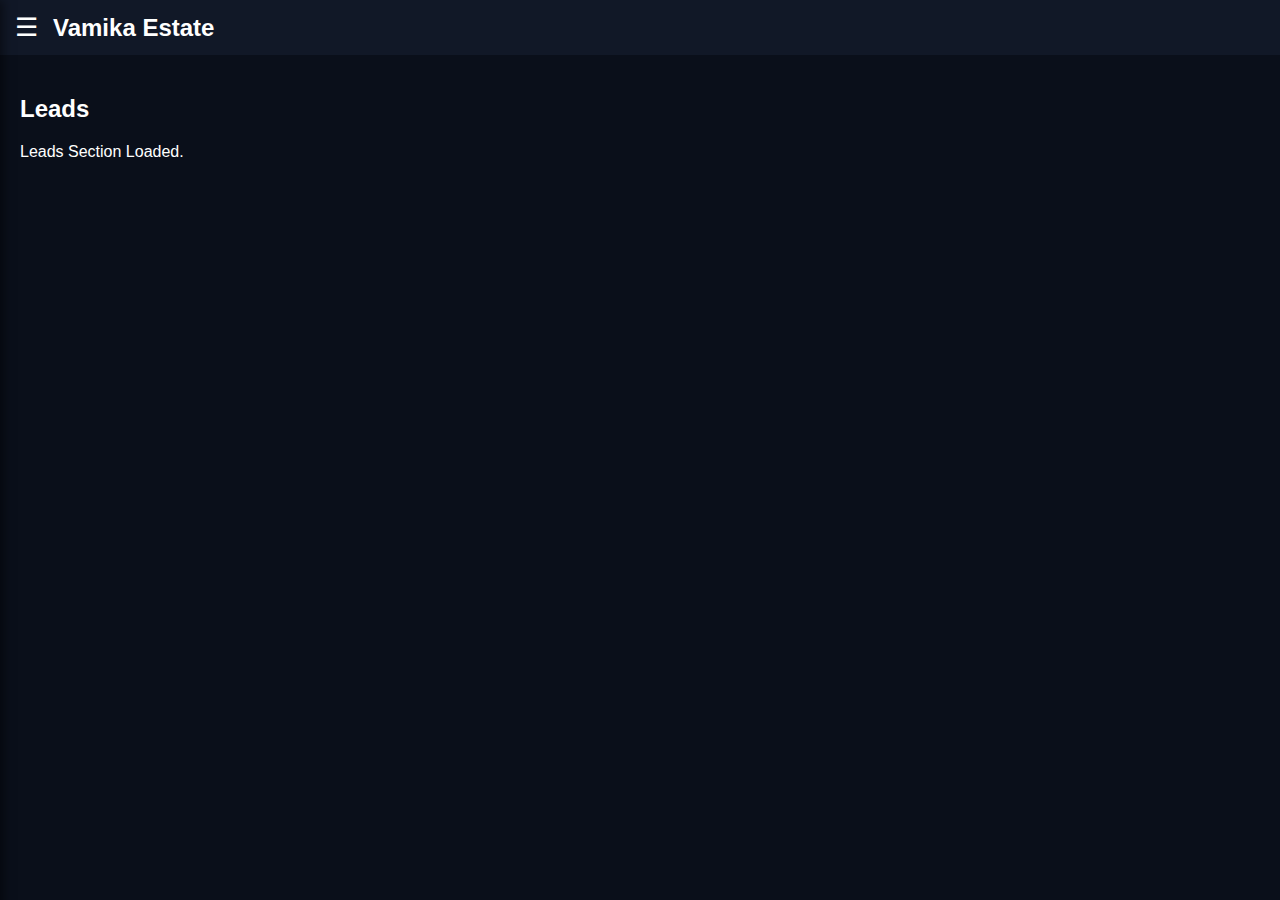
<file: index.html>
<!DOCTYPE html>
<html>
<head>
<meta charset='UTF-8'>
<meta name='viewport' content='width=device-width, initial-scale=1.0'>
<title>Vamika Estate CRM</title>
<style>
body { margin:0; font-family:sans-serif; background:#0a0f1a; color:white; }
.header { height:55px; display:flex; align-items:center; padding:0 15px; background:#111827; }
.menu-btn { font-size:26px; cursor:pointer; }
.sidebar {
  position:fixed; top:0; left:0; height:100%; width:70%; max-width:280px;
  background:#131c2b; transform:translateX(-100%); transition:0.3s;
  padding:20px; box-shadow:3px 0 10px rgba(0,0,0,0.5);
}
.sidebar.open { transform:translateX(0); }
.menu-item { margin:15px 0; font-size:18px; cursor:pointer; padding:8px 5px; border-radius:6px; }
.menu-item:hover { background:#1f2a3d; }
.section { display:none; padding:20px; }
.section.active { display:block; }
</style>
</head>
<body>

<div class='header'>
  <div class='menu-btn' onclick='openMenu()'>☰</div>
  <h2 style='margin-left:15px;'>Vamika Estate</h2>
</div>

<div id='sidebar' class='sidebar'>
  <h3>Menu</h3>
  <div class='menu-item' onclick="showSection('leads')">Leads</div>
  <div class='menu-item' onclick="showSection('projects')">Projects</div>
  <div class='menu-item' onclick="showSection('follow')">Follow-ups</div>
  <div class='menu-item' onclick="showSection('settings')">Settings</div>
</div>

<div id='leads' class='section active'><h2>Leads</h2><p>Leads Section Loaded.</p></div>
<div id='projects' class='section'><h2>Projects</h2><p>Projects Section Loaded.</p></div>
<div id='follow' class='section'><h2>Follow-ups</h2><p>Follow-ups Section Loaded.</p></div>
<div id='settings' class='section'><h2>Settings</h2><p>Settings Section Loaded.</p></div>

<script>
function openMenu(){ document.getElementById('sidebar').classList.toggle('open'); }
function showSection(id){
  document.querySelectorAll('.section').forEach(s=>s.classList.remove('active'));
  document.getElementById(id).classList.add('active');
  document.getElementById('sidebar').classList.remove('open');
}
</script>

</body>
</html>
</file>
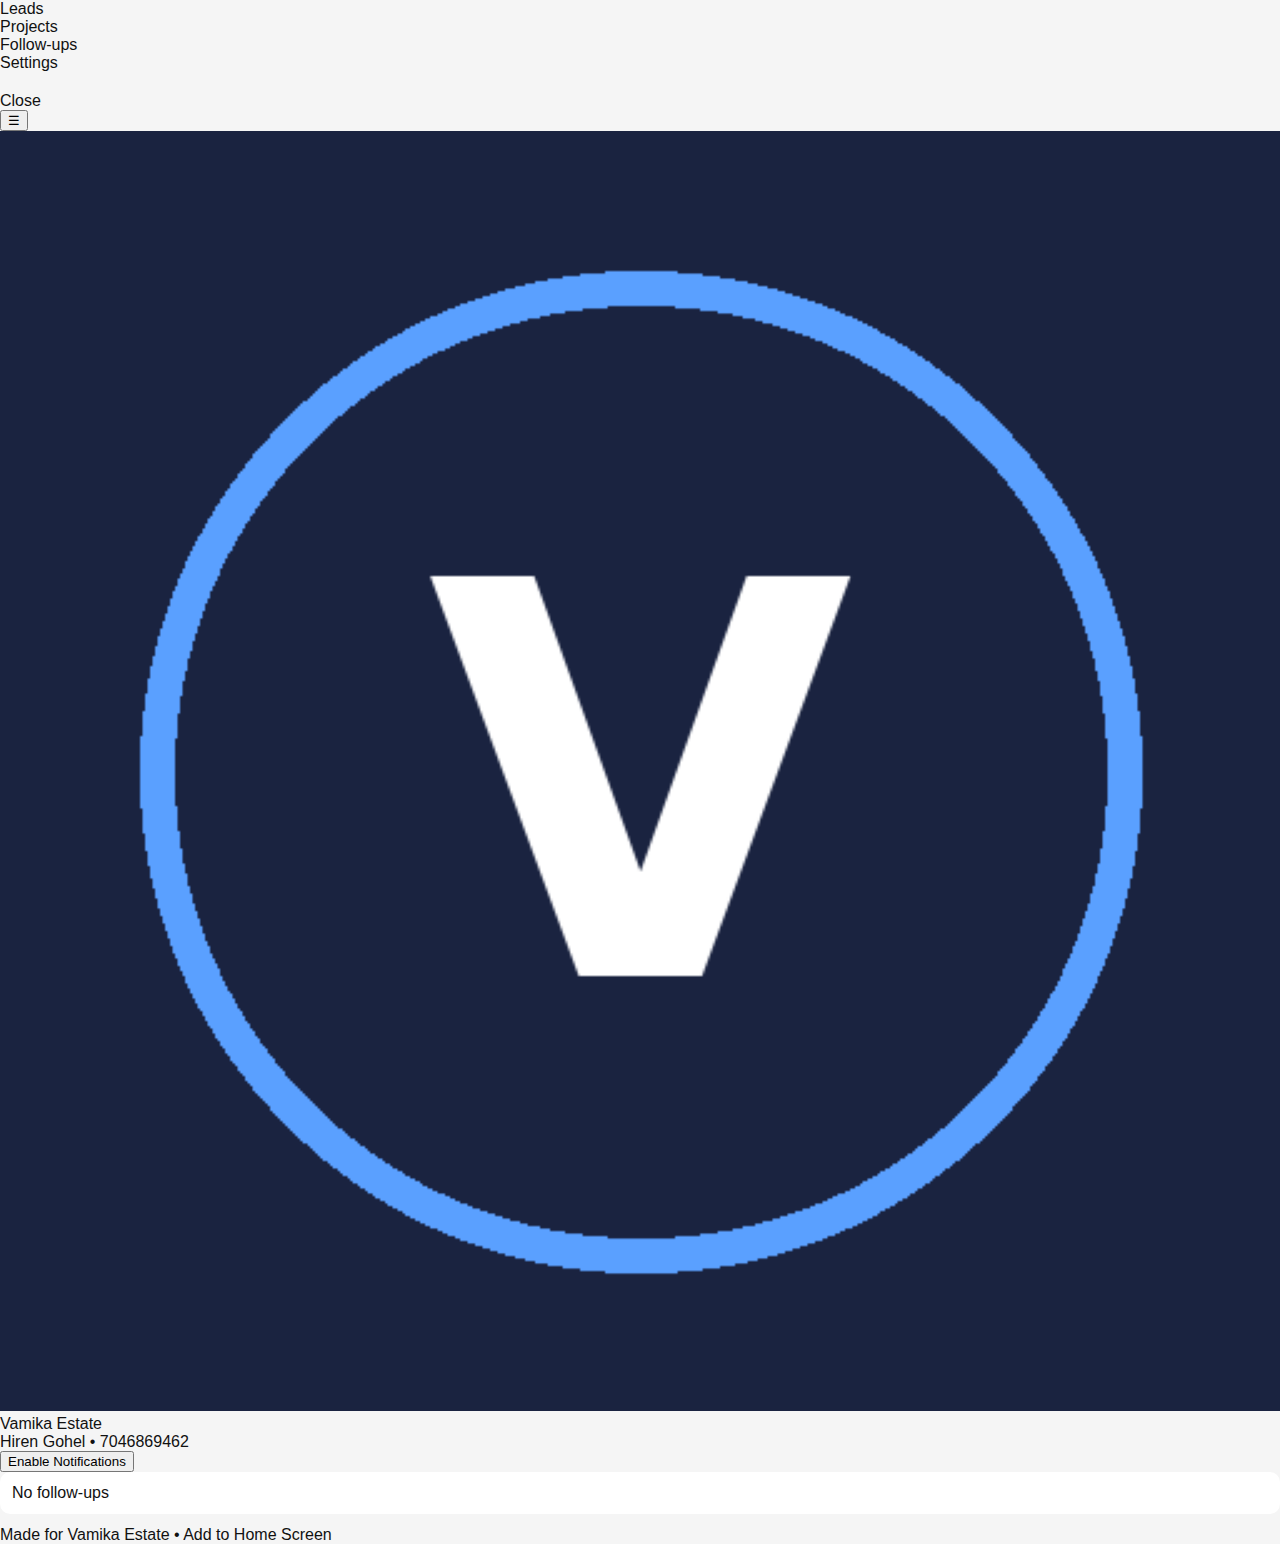
<file: followups.html>
<!doctype html>
<html>
<head>
  <meta charset="utf-8"/>
  <meta name="viewport" content="width=device-width,initial-scale=1"/>
  <title>Follow-ups - Vamika CRM</title>
  <link rel="manifest" href="manifest.json">
  <link rel="stylesheet" href="styles.css">
</head>
<body>
  <div class="drawer" id="drawer">
    <div class="item" onclick="navigate('leads.html')">Leads</div>
    <div class="item" onclick="navigate('projects.html')">Projects</div>
    <div class="item" onclick="navigate('followups.html')">Follow-ups</div>
    <div class="item" onclick="navigate('settings.html')">Settings</div>
    <div style="height:20px"></div>
    <div class="item" onclick="closeDrawer()">Close</div>
  </div>

  <div class="header">
    <button class="hamburger" onclick="openDrawer()">☰</button>
    <div class="logo"><img id="logoImg" src="logo-round.png" style="width:100%;height:100%;object-fit:cover"></div>
    <div class="brand"><div class="title" id="brandTitle">Vamika Estate</div><div class="sub" id="brandSub">Hiren Gohel • 7046869462</div></div>
    <button class="notify-btn" onclick="alert('Notifications need OneSignal setup')">Enable Notifications</button>
  </div>

  <div class="container">
    <div id="followupsList"></div>
    <div class="footer">Made for Vamika Estate • Add to Home Screen</div>
  </div>

<script src="common.js"></script>
<script>
function renderFollowups(){ const el=document.getElementById('followupsList'); el.innerHTML=''; const due=leads.filter(l=>l.follow); if(due.length===0){ el.innerHTML='<div class="card">No follow-ups</div>'; return; } due.forEach((l,i)=>{ const d=document.createElement('div'); d.className='card'; d.innerHTML='<div style="display:flex;justify-content:space-between;align-items:center"><div><b>'+escapeHtml(l.name)+'</b><div class="small">Follow: '+l.follow+'</div><div class="small">'+escapeHtml(l.req)+' • '+escapeHtml(l.loc)+'</div></div><div style="display:flex;gap:8px;flex-direction:column"><button class="btn" onclick="callLead('+i+')">Call</button><button class="btn-wa" onclick="openWhatsApp('+i+')">WhatsApp</button><button class="button-outline" onclick="extendFollow('+i+')">Extend</button></div></div>'; el.appendChild(d); }); }
function callLead(i){ const l=leads[i]; if(!l.phone){ alert('No phone'); return; } window.location.href='tel:'+l.phone; }
function openWhatsApp(i){ const l=leads[i]; window.open('https://wa.me/'+l.phone.replace(/\D/g,'')+'?text='+encodeURIComponent('Hello '+l.name),'_blank'); }
function extendFollow(i){ const d=prompt('Enter new follow-up (YYYY-MM-DDThh:mm)', leads[i].follow||''); if(d){ leads[i].follow=d; saveAll(); renderFollowups(); alert('Extended'); } }
function escapeHtml(s){ return String(s||'').replace(/&/g,'&amp;').replace(/</g,'&lt;').replace(/>/g,'&gt;'); }
document.addEventListener('DOMContentLoaded', ()=>{ renderHeader(); renderFollowups(); });
</script>
</body>
</html>
</file>
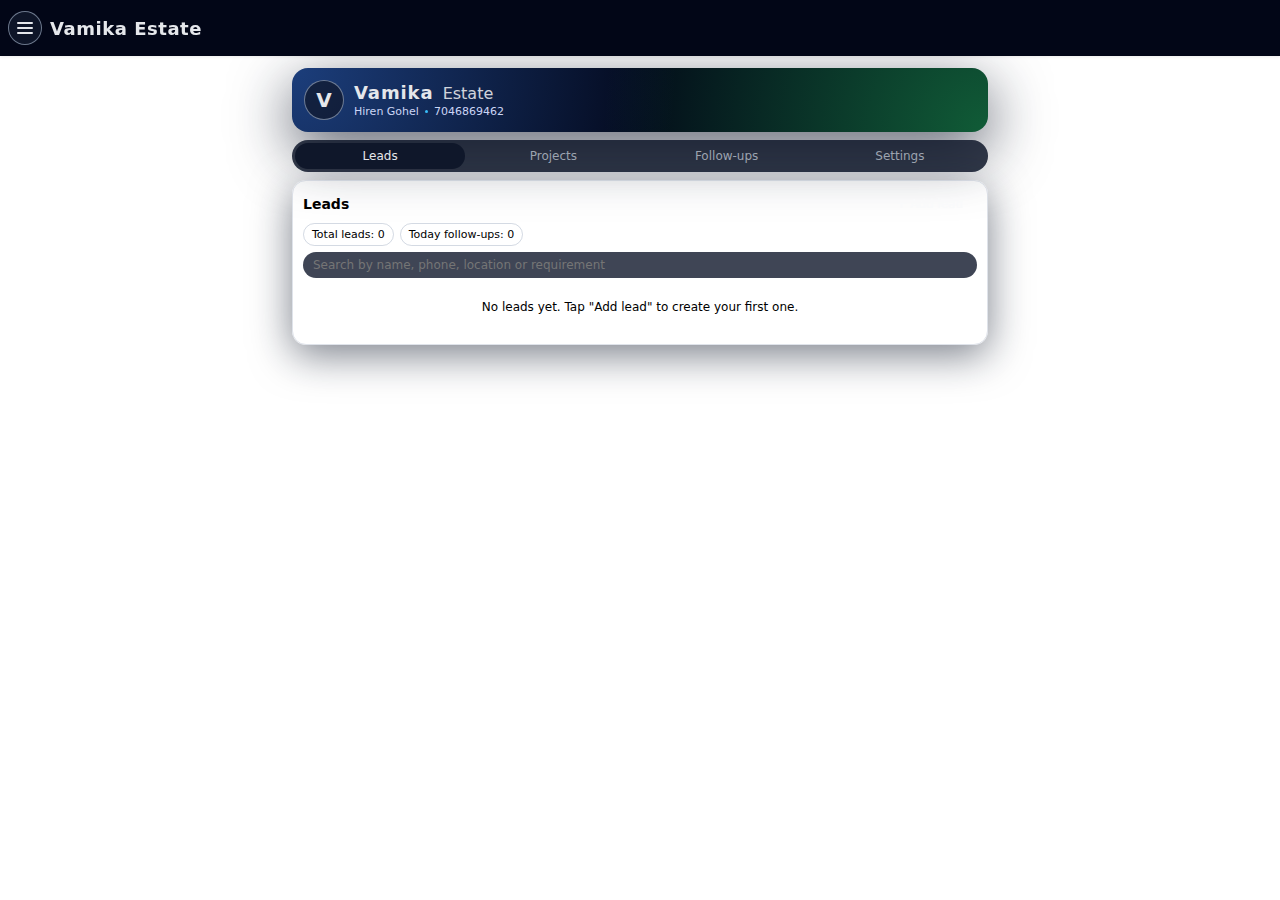
<file: index-final.html>
<!DOCTYPE html>
<html lang="en">
<head>
  <meta charset="UTF-8" />
  <meta name="viewport" content="width=device-width, initial-scale=1.0" />
  <title>Vamika Estate CRM</title>
  <link rel="manifest" href="manifest.json" />
  <style>
    * {
      box-sizing: border-box;
      margin: 0;
      padding: 0;
      font-family: -apple-system, BlinkMacSystemFont, system-ui, sans-serif;
    }

    body {
      min-height: 100vh;
      background: var(--bg);
      color: var(--text);
      transition: background 0.3s ease, color 0.3s ease;
    }

    body.theme-dark {
      --bg: #020617;
      --card-bg: #020617;
      --card-elevated: #0f172a;
      --text: #e5e7eb;
      --muted: #94a3b8;
      --primary: #3b82f6;
      --primary-soft: rgba(59, 130, 246, 0.15);
      --border-subtle: rgba(148, 163, 184, 0.35);
      --danger: #f97373;
    }

    body.theme-light {
      --bg: #f9fafb;
      --card-bg: #ffffff;
      --card-elevated: #ffffff;
      --text: #0f172a;
      --muted: #6b7280;
      --primary: #2563eb;
      --primary-soft: rgba(37, 99, 235, 0.12);
      --border-subtle: rgba(148, 163, 184, 0.35);
      --danger: #dc2626;
    }

    .top-bar {
      position: fixed;
      top: 0;
      left: 0;
      right: 0;
      height: 56px;
      background: #020617;
      display: flex;
      align-items: center;
      justify-content: space-between;
      padding: 0 10px 0 8px;
      z-index: 40;
      box-shadow:0 1px 3px rgba(0,0,0,0.08);
    }

    .top-left {
      display: flex;
      align-items: center;
      gap: 8px;
    }

    .top-bar-title {
      font-size: 18px;
      font-weight: 700;
      letter-spacing: 0.03em;
      color:#e5e7eb;
    }

    .hamburger-btn {
      width: 34px;
      height: 34px;
      border-radius: 999px;
      border: 1px solid rgba(148, 163, 184, 0.7);
      display: inline-flex;
      align-items: center;
      justify-content: center;
      background: rgba(15, 23, 42, 0.9);
      cursor: pointer;
    }

    .hamburger-icon {
      width: 16px;
      height: 12px;
      position: relative;
    }

    .hamburger-icon span {
      position: absolute;
      left: 0;
      right: 0;
      height: 2px;
      border-radius: 999px;
      background: #e5e7eb;
    }

    .hamburger-icon span:nth-child(1) { top: 0; }
    .hamburger-icon span:nth-child(2) { top: 5px; }
    .hamburger-icon span:nth-child(3) { bottom: 0; }

    .install-btn {
      display: none;
      align-items: center;
      gap: 4px;
      border-radius: 999px;
      border: 1px solid rgba(148,163,184,0.6);
      padding: 4px 10px;
      font-size: 11px;
      background: rgba(15,23,42,0.9);
      color: #e5e7eb;
      cursor: pointer;
    }

    .sidebar-overlay {
      position: fixed;
      inset: 0;
      background: rgba(15,23,42,0.6);
      backdrop-filter: blur(3px);
      opacity: 0;
      pointer-events: none;
      transition: opacity 0.2s ease;
      z-index: 39;
    }

    .sidebar-overlay.open {
      opacity: 1;
      pointer-events: auto;
    }

    .sidebar {
      position: fixed;
      top: 0;
      left: 0;
      bottom: 0;
      width: 260px;
      background: #020617;
      color: #e5e7eb;
      transform: translateX(-100%);
      transition: transform 0.2s ease;
      z-index: 41;
      display: flex;
      flex-direction: column;
      padding: 12px 10px 10px;
    }

    .sidebar.open {
      transform: translateX(0);
    }

    .sidebar-header {
      display: flex;
      align-items: center;
      gap: 10px;
      margin-bottom: 12px;
    }

    .sidebar-logo {
      width: 32px;
      height: 32px;
      border-radius: 999px;
      display:flex;
      align-items:center;
      justify-content:center;
      background: linear-gradient(135deg,#22c55e,#16a34a);
      font-weight:700;
      font-size:18px;
      color:#020617;
    }

    .sidebar-title {
      font-size: 15px;
      font-weight: 600;
    }

    .sidebar-subtitle {
      font-size: 11px;
      color: #9ca3af;
    }

    .sidebar-menu {
      margin-top: 8px;
      display: flex;
      flex-direction: column;
      gap: 4px;
    }

    .sidebar-item {
      border-radius: 999px;
      border:none;
      display:flex;
      align-items:center;
      gap:8px;
      padding:7px 10px;
      font-size:13px;
      background:transparent;
      color:#e5e7eb;
      cursor:pointer;
    }

    .sidebar-item .icon {
      width:18px;
      text-align:center;
    }

    .sidebar-item.active {
      background:#0f172a;
    }

    .sidebar-footer {
      margin-top:auto;
      font-size:11px;
      color:#9ca3af;
      padding:8px 4px 4px;
    }

    .app-shell {
      padding-top:56px;
      padding-bottom:16px;
      max-width:720px;
      margin:0 auto;
    }

    .header-card {
      margin:12px 12px 8px;
      border-radius:16px;
      background: radial-gradient(circle at top left, rgba(59,130,246,0.45), transparent 55%),
                  radial-gradient(circle at bottom right, rgba(34,197,94,0.45), transparent 55%),
                  #020617;
      box-shadow:0 18px 60px rgba(15,23,42,0.7);
      padding:12px;
      display:flex;
      align-items:center;
      gap:10px;
      color:#e5e7eb;
    }

    .logo-pill {
      width:40px;
      height:40px;
      border-radius:999px;
      border:1px solid rgba(148,163,184,0.7);
      display:flex;
      align-items:center;
      justify-content:center;
      font-size:20px;
      font-weight:700;
      background:rgba(15,23,42,0.7);
    }

    .brand-text {
      display:flex;
      flex-direction:column;
      gap:2px;
    }

    .brand-name-main {
      font-size:18px;
      font-weight:700;
      letter-spacing:0.05em;
    }

    .brand-name-sub {
      font-size:16px;
      font-weight:500;
      margin-left:4px;
      opacity:0.9;
    }

    .owner-line {
      display:flex;
      align-items:center;
      gap:6px;
      font-size:11px;
      color:#cbd5f5;
    }
    .owner-line .dot {
      width:3px;
      height:3px;
      border-radius:999px;
      background:#38bdf8;
    }

    .main-tabs {
      display:flex;
      margin:8px 12px 0;
      border-radius:999px;
      background:rgba(15,23,42,0.85);
      padding:3px;
      gap:3px;
    }

    .tab-btn {
      flex:1;
      border-radius:999px;
      border:none;
      padding:6px 0;
      font-size:12px;
      color:#9ca3af;
      background:transparent;
      cursor:pointer;
    }

    .tab-btn.active {
      background:rgba(15,23,42,1);
      color:#e5e7eb;
      font-weight:500;
    }

    .section {
      display:none;
      margin:8px 12px 0;
    }
    .section.active {
      display:block;
    }

    .card {
      border-radius:14px;
      background:var(--card-bg);
      box-shadow:0 10px 40px rgba(15,23,42,0.55);
      border:1px solid rgba(148,163,184,0.3);
      padding:10px;
    }

    .section-header {
      display:flex;
      align-items:center;
      justify-content:space-between;
      margin-bottom:6px;
    }

    .section-title {
      font-size:14px;
      font-weight:600;
    }

    .primary-btn {
      border-radius:999px;
      border:none;
      padding:6px 14px;
      font-size:12px;
      background:var(--primary);
      color:#f9fafb;
      cursor:pointer;
    }

    .ghost-btn {
      border-radius:999px;
      border:1px solid var(--border-subtle);
      padding:5px 12px;
      font-size:12px;
      background:transparent;
      color:var(--text);
      cursor:pointer;
    }

    .search-row {
      display:flex;
      align-items:center;
      gap:6px;
      margin-bottom:6px;
    }

    .search-input {
      flex:1;
      border-radius:999px;
      border:1px solid var(--border-subtle);
      background:rgba(15,23,42,0.8);
      color:var(--text);
      padding:6px 10px;
      font-size:12px;
    }

    body.theme-light .search-input {
      background:#ffffff;
    }

    .pill-filter {
      font-size:11px;
      padding:4px 8px;
      border-radius:999px;
      border:1px solid rgba(148,163,184,0.6);
      color:var(--muted);
    }

    .list {
      margin-top:4px;
      display:flex;
      flex-direction:column;
      gap:6px;
      max-height:calc(100vh - 230px);
      overflow-y:auto;
      padding-right:2px;
    }

    .empty-state {
      padding:16px 4px;
      text-align:center;
      color:var(--muted);
      font-size:12px;
    }

    .item-card {
      border-radius:12px;
      background:var(--card-elevated);
      padding:8px 9px;
      border:1px solid rgba(148,163,184,0.35);
    }

    body.theme-light .item-card {
      background:#ffffff;
    }

    .item-header-row {
      display:flex;
      justify-content:space-between;
      align-items:center;
      margin-bottom:2px;
      gap:6px;
    }

    .item-title {
      font-size:13px;
      font-weight:600;
      white-space:nowrap;
      overflow:hidden;
      text-overflow:ellipsis;
    }

    .status-pill {
      font-size:10px;
      padding:2px 7px;
      border-radius:999px;
      background:var(--primary-soft);
      color:var(--primary);
    }

    .item-line {
      display:flex;
      justify-content:space-between;
      align-items:center;
      font-size:11px;
      color:var(--muted);
      margin-top:2px;
      gap:6px;
    }

    .item-line.full span:first-child {
      max-width:70%;
      white-space:nowrap;
      overflow:hidden;
      text-overflow:ellipsis;
    }

    .item-actions {
      margin-top:6px;
      display:flex;
      gap:6px;
      justify-content:flex-end;
    }

    .mini-btn {
      border-radius:999px;
      border:1px solid var(--border-subtle);
      padding:3px 9px;
      font-size:11px;
      background:transparent;
      color:var(--text);
      cursor:pointer;
    }

    .danger-text {
      color:var(--danger);
    }

    .modal {
      position:fixed;
      inset:0;
      background:rgba(15,23,42,0.75);
      backdrop-filter:blur(3px);
      display:flex;
      align-items:flex-end;
      justify-content:center;
      z-index:50;
    }

    .modal.hidden {
      display:none;
    }

    .modal-panel {
      width:100%;
      max-width:720px;
      max-height:88vh;
      border-radius:18px 18px 0 0;
      background:var(--card-bg);
      border:1px solid rgba(148,163,184,0.6);
      padding:10px;
      box-shadow:0 -12px 40px rgba(15,23,42,0.65);
      overflow-y:auto;
    }

    body.theme-light .modal-panel {
      background:#ffffff;
    }

    .modal-header-row {
      display:flex;
      justify-content:space-between;
      align-items:center;
      margin-bottom:8px;
    }

    .modal-title {
      font-size:15px;
      font-weight:650;
    }

    .modal-close-btn {
      border:none;
      background:transparent;
      font-size:18px;
      color:var(--muted);
      cursor:pointer;
    }

    .modal-actions {
      display:flex;
      flex-wrap:wrap;
      justify-content:flex-end;
      gap:6px;
      margin-top:10px;
    }

    .field-group {
      margin-bottom:6px;
    }

    .field-label {
      font-size:11px;
      color:var(--muted);
      margin-bottom:3px;
    }

    .field-input,
    .field-select,
    textarea.field-input {
      width:100%;
      border-radius:10px;
      border:1px solid var(--border-subtle);
      background:rgba(15,23,42,0.8);
      color:var(--text);
      padding:6px 8px;
      font-size:12px;
    }

    body.theme-light .field-input,
    body.theme-light .field-select,
    body.theme-light textarea.field-input {
      background:#ffffff;
    }

    .field-select {
      padding-right:20px;
    }

    textarea.field-input {
      resize:vertical;
      min-height:60px;
    }

    .settings-grid {
      display:grid;
      grid-template-columns:1fr 1fr;
      gap:6px;
    }

    @media (max-width:560px){
      .settings-grid {
        grid-template-columns:1fr;
      }
    }

    .section-label {
      font-size:12px;
      font-weight:600;
      margin-bottom:4px;
    }

    .history-list {
      margin-top:6px;
      border-left:2px solid rgba(148,163,184,0.6);
      padding-left:10px;
      font-size:11px;
      color:var(--muted);
      display:flex;
      flex-direction:column;
      gap:4px;
    }

    .history-item {
      position:relative;
    }

    .history-item::before {
      content:'';
      position:absolute;
      left:-11px;
      top:4px;
      width:6px;
      height:6px;
      border-radius:999px;
      background:var(--primary);
    }

    .history-date {
      font-weight:500;
      margin-right:4px;
    }

    .stats-row {
      display:flex;
      flex-wrap:wrap;
      gap:6px;
      margin-bottom:6px;
      font-size:11px;
      color:var(--muted);
    }

    .stat-pill {
      padding:4px 8px;
      border-radius:999px;
      border:1px solid rgba(148,163,184,0.4);
    }
  </style>
</head>
<body>
  <div class="top-bar">
    <div class="top-left">
      <button id="menuToggle" class="hamburger-btn" aria-label="Open menu">
        <div class="hamburger-icon">
          <span></span><span></span><span></span>
        </div>
      </button>
      <div class="top-bar-title">Vamika Estate</div>
    </div>
    <button id="installBtn" class="install-btn">
      <span>⬇</span>
      <span>Install</span>
    </button>
  </div>

  <div id="sidebarOverlay" class="sidebar-overlay"></div>

  <nav id="sidebar" class="sidebar" aria-label="Main navigation">
    <div class="sidebar-header">
      <div class="sidebar-logo">V</div>
      <div>
        <div class="sidebar-title">Vamika Estate</div>
        <div class="sidebar-subtitle"><span id="sidebarOwner">Hiren Gohel</span> · <span id="sidebarPhone">7046869462</span></div>
      </div>
    </div>

    <div class="sidebar-menu">
      <button class="sidebar-item active" data-section="leads">
        <span class="icon">👤</span>
        <span>Leads</span>
      </button>
      <button class="sidebar-item" data-section="projects">
        <span class="icon">🏢</span>
        <span>Projects</span>
      </button>
      <button class="sidebar-item" data-section="followups" style="position:relative;">
        <span class="icon">⏱️</span>
        <span>Follow-ups</span>
        <span id="sidebarFollowCount"
          style="position:absolute; right:16px; top:50%; transform:translateY(-50%);
                 background:#ef4444; color:white; font-size:10px; padding:2px 6px;
                 border-radius:999px; display:none;">
        </span>
      </button>
      <button class="sidebar-item" data-section="settings">
        <span class="icon">⚙️</span>
        <span>Settings</span>
      </button>
    </div>

    <div class="sidebar-footer">
      All data stays on this device. Take a JSON backup before changing phone.
    </div>
  </nav>

  <div class="app-shell">
    <header class="header-card">
      <div class="logo-pill">V</div>
      <div class="brand-text">
        <div>
          <span class="brand-name-main">Vamika</span>
          <span class="brand-name-sub">Estate</span>
        </div>
        <div class="owner-line">
          <span id="headerOwner">Hiren Gohel</span>
          <span class="dot"></span>
          <span id="headerPhone">7046869462</span>
        </div>
      </div>
    </header>

    <div class="main-tabs">
      <button id="tab-leads" class="tab-btn active" data-section="leads">Leads</button>
      <button id="tab-projects" class="tab-btn" data-section="projects">Projects</button>
      <button id="tab-followups" class="tab-btn" data-section="followups">Follow-ups</button>
      <button id="tab-settings" class="tab-btn" data-section="settings">Settings</button>
    </div>

    <main>
      <!-- Leads section -->
      <section id="section-leads" class="section active">
        <div class="card">
          <div class="section-header">
            <div>
              <div class="section-title">Leads</div>
            </div>
            <button id="btnNewLead" class="primary-btn">+ Add lead</button>
          </div>
          <div class="stats-row">
            <div class="stat-pill" id="statTotalLeads">Total leads: 0</div>
            <div class="stat-pill" id="statTodayFollowups">Today follow-ups: 0</div>
          </div>
          <div class="search-row">
            <input id="leadSearch" class="search-input" placeholder="Search by name, phone, location or requirement" />
          </div>
          <div id="emptyLeads" class="empty-state">No leads yet. Tap "Add lead" to create your first one.</div>
          <div id="leadsList" class="list"></div>
        </div>
      </section>

      <!-- Projects section -->
      <section id="section-projects" class="section">
        <div class="card">
          <div class="section-header">
            <div class="section-title">Projects</div>
            <button id="btnNewProject" class="primary-btn">+ Add project</button>
          </div>
          <div class="search-row">
            <input id="projectSearch" class="search-input" placeholder="Search by name, location or config" />
          </div>
          <div id="emptyProjects" class="empty-state">No projects added yet. Tap "Add project".</div>
          <div id="projectsList" class="list"></div>
        </div>
      </section>

      <!-- Follow-ups section -->
      <section id="section-followups" class="section">
        <div class="card">
          <div class="section-header">
            <div class="section-title">Today & upcoming follow-ups</div>
          </div>
          <div id="emptyFollowups" class="empty-state">No upcoming follow-ups found.</div>
          <div id="followupsList" class="list"></div>
        </div>
      </section>

      <!-- Settings section -->
      <section id="section-settings" class="section">
        <div class="card">
          <div class="section-header">
            <div class="section-title">Profile & backup</div>
          </div>

          <div class="settings-grid">
            <div class="field-group">
              <label class="field-label">Business name</label>
              <input id="businessName" class="field-input" placeholder="Vamika Estate" />
            </div>
            <div class="field-group">
              <label class="field-label">Owner name</label>
              <input id="ownerName" class="field-input" placeholder="Hiren Gohel" />
            </div>
            <div class="field-group">
              <label class="field-label">Phone number</label>
              <input id="ownerPhone" class="field-input" placeholder="7046869462" />
            </div>
          </div>

          <div class="section-label" style="margin-top:8px;">Theme</div>
          <div class="settings-grid">
            <div class="field-group">
              <label class="field-label">Mode</label>
              <div style="display:flex;gap:6px;">
                <button id="btnLight" class="ghost-btn">Light</button>
                <button id="btnDark" class="ghost-btn">Dark</button>
              </div>
            </div>
            <div class="field-group">
              <label class="field-label">Accent color (hex)</label>
              <input id="themeAccent" class="field-input" placeholder="#3B82F6" />
            </div>
          </div>

          <div class="section-label" style="margin-top:8px;">Backup</div>
          <div class="settings-grid">
            <div class="field-group">
              <label class="field-label">Export leads & projects</label>
              <div style="display:flex;gap:6px;flex-wrap:wrap;">
                <button id="btnExportCsv" class="ghost-btn">Export CSV</button>
                <button id="btnExportExcel" class="ghost-btn">Export Excel</button>
                <button id="btnDownloadJson" class="ghost-btn">Download JSON backup</button>
              </div>
            </div>
            <div class="field-group">
              <label class="field-label">Restore from JSON backup</label>
              <input id="restoreFile" type="file" class="field-input" />
            </div>
          </div>

          <div class="modal-actions" style="margin-top:10px;justify-content:flex-start;">
            <button id="btnSaveProfile" class="primary-btn">Save profile</button>
          </div>
        </div>
      </section>
    </main>
  </div>

  <!-- Lead modal -->
  <div id="leadModal" class="modal hidden" aria-hidden="true">
    <div class="modal-panel">
      <div class="modal-header-row">
        <div class="modal-title" id="leadModalTitle">Add lead</div>
        <button class="modal-close-btn" data-close-lead>&times;</button>
      </div>
      <div class="settings-grid">
        <div class="field-group">
          <label class="field-label">Name *</label>
          <input id="leadName" class="field-input" />
        </div>
        <div class="field-group">
          <label class="field-label">Phone *</label>
          <input id="leadPhone" class="field-input" />
        </div>
        <div class="field-group">
          <label class="field-label">Segment</label>
          <select id="leadSegment" class="field-select">
            <option value="Hot">Hot</option>
            <option value="Warm">Warm</option>
            <option value="Cold">Cold</option>
          </select>
        </div>
        <div class="field-group">
          <label class="field-label">Requirement</label>
          <input id="leadRequirement" class="field-input" placeholder="2 BHK in..." />
        </div>
        <div class="field-group">
          <label class="field-label">Location</label>
          <input id="leadLocation" class="field-input" placeholder="Area / project" />
        </div>
        <div class="field-group">
          <label class="field-label">Budget</label>
          <input id="leadBudget" class="field-input" placeholder="e.g. 50-60L" />
        </div>
        <div class="field-group">
          <label class="field-label">Next follow-up</label>
          <input id="leadNextFollow" type="datetime-local" class="field-input" />
        </div>
      </div>
      <div class="field-group" style="margin-top:4px;">
        <label class="field-label">Notes</label>
        <textarea id="leadNotes" class="field-input" rows="3"></textarea>
      </div>

      <div class="modal-actions">
        <button class="ghost-btn" data-close-lead>Cancel</button>
        <button id="btnSaveLead" class="primary-btn">Save lead</button>
      </div>
    </div>
  </div>

  <!-- Lead detail modal -->
  <div id="leadDetailModal" class="modal hidden" aria-hidden="true">
    <div class="modal-panel">
      <div class="modal-header-row">
        <div class="modal-title">Lead details</div>
        <button class="modal-close-btn" data-close-detail>&times;</button>
      </div>
      <div id="leadDetailBody"></div>

      <div class="section-label" style="margin-top:10px;">Add follow-up note</div>
      <div class="settings-grid">
        <div class="field-group">
          <label class="field-label">When</label>
          <input id="detailFollowWhen" type="datetime-local" class="field-input" />
        </div>
        <div class="field-group">
          <label class="field-label">Note *</label>
          <input id="detailFollowNote" class="field-input" placeholder="Call back, site visit, etc." />
        </div>
      </div>

      <div class="modal-actions">
        <button class="ghost-btn" data-close-detail>Close</button>
        <button class="ghost-btn" id="btnDetailDelete"><span class="danger-text">Delete</span></button>
        <button class="ghost-btn" id="btnDetailEdit">Edit</button>
        <button class="ghost-btn" id="btnDetailCall">Call</button>
        <button class="ghost-btn" id="btnDetailWhatsapp">WhatsApp</button>
        <button class="primary-btn" id="btnDetailAddFollow">Add follow-up</button>
      </div>
    </div>
  </div>

  <!-- Project modal (add/edit) -->
  <div id="projectModal" class="modal hidden" aria-hidden="true">
    <div class="modal-panel">
      <div class="modal-header-row">
        <div class="modal-title" id="projectModalTitle">Add project</div>
        <button class="modal-close-btn" data-close-project>&times;</button>
      </div>

      <!-- Basic details -->
      <div class="settings-grid">
        <div class="field-group">
          <label class="field-label">Project name *</label>
          <input id="projectName" class="field-input" placeholder="Project name" />
        </div>
        <div class="field-group">
          <label class="field-label">Location</label>
          <input id="projectLocation" class="field-input" placeholder="Area / road" />
        </div>
        <div class="field-group">
          <label class="field-label">Configuration (short)</label>
          <input id="projectConfig" class="field-input" placeholder="2 & 3 BHK, 3.5 BHK etc." />
        </div>
        <div class="field-group">
          <label class="field-label">Price range (short)</label>
          <input id="projectPrice" class="field-input" placeholder="From 53L all inclusive" />
        </div>
        <div class="field-group">
          <label class="field-label">Highlights</label>
          <input id="projectHighlights" class="field-input" placeholder="Amenities, corner plot, etc." />
        </div>
      </div>

      <!-- Config + Sizes detail (free text) -->
      <div class="section-label" style="margin-top:10px;">Configurations & Sizes (detail)</div>
      <div class="field-group">
        <label class="field-label">Example format</label>
        <div style="font-size:11px;color:var(--muted);margin-bottom:4px;">
          2 BHK | Type A – 1180, 1230, 1275 sq.ft<br/>
          2 BHK | Type B – 1310, 1350 sq.ft<br/>
          3 BHK – 1650, 1710 sq.yard
        </div>
        <textarea id="projectConfigDetail" class="field-input" rows="3"
          placeholder="2 BHK | Type A – 1180, 1230, 1275 sq.ft&#10;3 BHK – 1650, 1710 sq.yard"></textarea>
      </div>

      <!-- Land area + architect -->
      <div class="settings-grid" style="margin-top:10px;">
        <div class="field-group">
          <label class="field-label">Land area</label>
          <div style="display:flex;gap:6px;">
            <input id="projectLandAreaValue" class="field-input" placeholder="e.g. 4500" style="flex:1;" />
            <select id="projectLandAreaUnit" class="field-select" style="width:110px;">
              <option value="sq.ft">Sq.ft</option>
              <option value="sq.yard" selected>SQ.Yard</option>
              <option value="sq.meter">Sq.meter</option>
              <option value="acre">Acre</option>
              <option value="bigha">Bigha</option>
            </select>
          </div>
        </div>
        <div class="field-group">
          <label class="field-label">Architect name</label>
          <input id="projectArchitect" class="field-input" placeholder="Architect / designer" />
        </div>
      </div>

      <!-- Rate details -->
      <div class="section-label" style="margin-top:12px;">Rate details</div>

      <div class="settings-grid">
        <div class="field-group">
          <label class="field-label">Base rate</label>
          <div style="display:flex;gap:6px;">
            <input id="rateBaseValue" class="field-input" placeholder="e.g. 4500" style="flex:1;" />
            <select id="rateBaseUnit" class="field-select" style="width:120px;">
              <option value="per sq.ft">per sq.ft</option>
              <option value="per sq.yard">per sq.yard</option>
              <option value="per sq.meter">per sq.meter</option>
            </select>
          </div>
        </div>

        <div class="field-group">
          <label class="field-label">Other expense package</label>
          <div style="display:flex;gap:6px;">
            <input id="rateOtherValue" class="field-input" placeholder="e.g. 650" style="flex:1;" />
            <select id="rateOtherUnit" class="field-select" style="width:120px;">
              <option value="per sq.ft">per sq.ft</option>
              <option value="per sq.yard">per sq.yard</option>
              <option value="per sq.meter">per sq.meter</option>
            </select>
          </div>
        </div>

        <div class="field-group">
          <label class="field-label">Maintenance deposit</label>
          <input id="rateMaintDeposit" class="field-input" placeholder="e.g. 75,000 (one time)" />
        </div>

        <div class="field-group">
          <label class="field-label">Running maintenance</label>
          <div style="display:flex;gap:6px;">
            <input id="rateRunningValue" class="field-input" placeholder="e.g. 1.5" style="flex:1;" />
            <input id="rateRunningTerm" class="field-input" style="flex:1;"
              placeholder="per sq.ft per month / per year / for 2 years etc." />
          </div>
        </div>

        <div class="field-group">
          <label class="field-label">Legal fees</label>
          <input id="rateLegalFees" class="field-input" placeholder="e.g. 25,000" />
        </div>

        <div class="field-group">
          <label class="field-label">Floor rising charge</label>
          <input id="rateFloorRise" class="field-input" placeholder="e.g. 50 per sq.ft per floor" />
        </div>

        <div class="field-group">
          <label class="field-label">Prime location charge (PLC)</label>
          <div style="display:flex;gap:6px;">
            <input id="ratePlcValue" class="field-input" placeholder="e.g. 150" style="flex:1;" />
            <select id="ratePlcType" class="field-select" style="width:140px;">
              <option value="flat">Flat amount</option>
              <option value="per sq.ft">Per sq.ft</option>
              <option value="per sq.yard">Per sq.yard</option>
            </select>
          </div>
        </div>

        <div class="field-group">
          <label class="field-label">Sale deed value</label>
          <input id="rateSaleDeed" class="field-input" placeholder="e.g. 78,50,000" />
        </div>

        <div class="field-group">
          <label class="field-label">Stamp duty</label>
          <input id="rateStampDuty" class="field-input" placeholder="e.g. 5% or exact amount" />
        </div>

        <div class="field-group">
          <label class="field-label">Registration</label>
          <input id="rateRegistration" class="field-input" placeholder="e.g. 30,000" />
        </div>

        <div class="field-group">
          <label class="field-label">Other govt. charges</label>
          <input id="rateGovtOther" class="field-input" placeholder="Any extra govt charges / notes" />
        </div>
      </div>

      <div class="modal-actions">
        <button class="ghost-btn" data-close-project>Cancel</button>
        <button class="primary-btn" id="btnSaveProject">Save project</button>
      </div>
    </div>
  </div>

  <!-- Project detail modal -->
  <div id="projectDetailModal" class="modal hidden" aria-hidden="true">
    <div class="modal-panel">
      <div class="modal-header-row">
        <div class="modal-title">Project details</div>
        <button class="modal-close-btn" data-close-project-detail>&times;</button>
      </div>
      <div id="projectDetailBody" style="font-size:12px;"></div>
      <div class="modal-actions">
        <button class="ghost-btn" data-close-project-detail>Close</button>
        <button class="ghost-btn" id="btnProjectDelete"><span class="danger-text">Delete</span></button>
        <button class="ghost-btn" id="btnProjectEdit">Edit</button>
        <button class="primary-btn" id="btnProjectWhatsapp">WhatsApp</button>
      </div>
    </div>
  </div>

  <script>
    const STORAGE_KEYS = {
      leads: 'vamika_leads_v1',
      projects: 'vamika_projects_v1',
      profile: 'vamika_profile_v1',
      theme: 'vamika_theme_v1'
    };

    const state = {
      leads: [],
      projects: [],
      profile: {
        businessName: 'Vamika Estate',
        ownerName: 'Hiren Gohel',
        phone: '7046869462',
        accent: '#3B82F6'
      }
    };

    let editingLeadId = null;
    let currentLeadId = null;
    let editingProjectId = null;
    let currentProjectId = null;
    let deferredPrompt = null;

    function loadState() {
      try {
        const leads = localStorage.getItem(STORAGE_KEYS.leads);
        const projects = localStorage.getItem(STORAGE_KEYS.projects);
        const profile = localStorage.getItem(STORAGE_KEYS.profile);
        if (leads) state.leads = JSON.parse(leads);
        if (projects) state.projects = JSON.parse(projects);
        if (profile) Object.assign(state.profile, JSON.parse(profile));
      } catch (e) {
        console.error(e);
      }
    }

    function saveLeads() {
      localStorage.setItem(STORAGE_KEYS.leads, JSON.stringify(state.leads));
      updateStats();
    }

    function saveProjects() {
      localStorage.setItem(STORAGE_KEYS.projects, JSON.stringify(state.projects));
    }

    function saveProfile() {
      localStorage.setItem(STORAGE_KEYS.profile, JSON.stringify(state.profile));
      applyProfileToUI();
    }

    function applyAccentTheme(hex, depth) {
      document.documentElement.style.setProperty('--primary', hex || '#3B82F6');
      document.documentElement.style.setProperty('--primary-soft', 'rgba(59,130,246,0.15)');
    }

    function applyProfileToUI() {
      const business = state.profile.businessName || 'Vamika Estate';
      const owner = state.profile.ownerName || 'Hiren Gohel';
      const phone = state.profile.phone || '7046869462';

      document.querySelector('.top-bar-title').textContent = business;
      const headerOwner = document.getElementById('headerOwner');
      const headerPhone = document.getElementById('headerPhone');
      const sidebarOwner = document.getElementById('sidebarOwner');
      const sidebarPhone = document.getElementById('sidebarPhone');

      if (headerOwner) headerOwner.textContent = owner;
      if (headerPhone) headerPhone.textContent = phone;
      if (sidebarOwner) sidebarOwner.textContent = owner;
      if (sidebarPhone) sidebarPhone.textContent = phone;

      const businessInput = document.getElementById('businessName');
      const ownerInput = document.getElementById('ownerName');
      const phoneInput = document.getElementById('ownerPhone');
      const accentInput = document.getElementById('themeAccent');

      if (businessInput) businessInput.value = state.profile.businessName || '';
      if (ownerInput) ownerInput.value = state.profile.ownerName || '';
      if (phoneInput) phoneInput.value = state.profile.phone || '';
      if (accentInput) accentInput.value = state.profile.accent || '#3B82F6';

      applyAccentTheme(state.profile.accent, 70);
    }

    function formatDateTime(iso) {
      if (!iso) return '';
      try {
        const d = new Date(iso);
        if (isNaN(d.getTime())) return iso;
        const dd = String(d.getDate()).padStart(2, '0');
        const mm = String(d.getMonth() + 1).padStart(2, '0');
        const yyyy = d.getFullYear();
        const hh = String(d.getHours()).padStart(2, '0');
        const mi = String(d.getMinutes()).padStart(2, '0');
        return dd + '-' + mm + '-' + yyyy + ' ' + hh + ':' + mi;
      } catch (e) {
        return iso;
      }
    }

    function updateStats() {
      const total = state.leads.length;
      let todayCount = 0;
      const today = new Date();
      const d0 = today.getFullYear() + '-' + (today.getMonth()+1) + '-' + today.getDate();
      state.leads.forEach(l => {
        if (!l.nextFollow) return;
        const d = new Date(l.nextFollow);
        if (isNaN(d.getTime())) return;
        const key = d.getFullYear() + '-' + (d.getMonth()+1) + '-' + d.getDate();
        if (key === d0) todayCount++;
      });
      const statTotal = document.getElementById('statTotalLeads');
      const statToday = document.getElementById('statTodayFollowups');
      if (statTotal) statTotal.textContent = 'Total leads: ' + total;
      if (statToday) statToday.textContent = 'Today follow-ups: ' + todayCount;

      const badge = document.getElementById('sidebarFollowCount');
      if (badge) {
        badge.textContent = todayCount || '';
        badge.style.display = todayCount ? 'inline-flex' : 'none';
      }
    }

    function renderLeads(filterText = '') {
      const list = document.getElementById('leadsList');
      const empty = document.getElementById('emptyLeads');
      const q = filterText.trim().toLowerCase();

      const items = state.leads
        .slice()
        .sort((a,b) => (b.id || 0) - (a.id || 0))
        .filter(lead => {
          if (!q) return true;
          const str = (
            (lead.name || '') + ' ' +
            (lead.phone || '') + ' ' +
            (lead.location || '') + ' ' +
            (lead.requirement || '') + ' ' +
            (lead.segment || '')
          ).toLowerCase();
          return str.includes(q);
        });

      list.innerHTML = '';

      if (!items.length) {
        empty.style.display = 'block';
        return;
      }
      empty.style.display = 'none';

      items.forEach(lead => {
        const div = document.createElement('div');
        div.className = 'item-card';

        div.addEventListener('click', () => {
          openLeadDetail(lead.id);
        });

        const header = document.createElement('div');
        header.className = 'item-header-row';

        const title = document.createElement('div');
        title.className = 'item-title';
        title.textContent = lead.name || 'Unnamed lead';

        const badge = document.createElement('span');
        badge.className = 'status-pill';
        badge.textContent = lead.segment || 'Lead';

        header.appendChild(title);
        header.appendChild(badge);

        const line1 = document.createElement('div');
        line1.className = 'item-line full';
        line1.innerHTML = '<span>' + (lead.phone || 'No phone') + '</span>' +
                          '<span>' + (lead.budget || '') + '</span>';

        const line2 = document.createElement('div');
        line2.className = 'item-line full';
        line2.innerHTML = '<span>' + (lead.requirement || 'No requirement') + '</span>' +
                          '<span>' + (lead.location || '') + '</span>';

        const line3 = document.createElement('div');
        line3.className = 'item-line full';
        const lastNote = (lead.followups && lead.followups.length)
          ? lead.followups[lead.followups.length - 1].note
          : (lead.notes || '');
        if (lastNote) {
          line3.textContent = '📝 ' + lastNote;
        } else {
          line3.textContent = '';
        }

        const actions = document.createElement('div');
        actions.className = 'item-actions';

        const wBtn = document.createElement('button');
        wBtn.className = 'mini-btn';
        wBtn.textContent = 'WhatsApp';
        wBtn.onclick = (ev) => {
          ev.stopPropagation();
          if (!lead.phone) return;
          const msg = encodeURIComponent('Hello ' + (lead.name || '') + ',\nThis is ' +
            ((state.profile && state.profile.ownerName) || 'Vamika Estate') + '.');
          window.open('https://wa.me/91' + lead.phone.replace(/\\D/g, '') + '?text=' + msg, '_blank');
        };

        const cBtn = document.createElement('button');
        cBtn.className = 'mini-btn';
        cBtn.textContent = 'Call';
        cBtn.onclick = (ev) => {
          ev.stopPropagation();
          if (!lead.phone) return;
          window.location.href = 'tel:' + lead.phone.replace(/\\D/g, '');
        };

        actions.appendChild(wBtn);
        actions.appendChild(cBtn);

        div.appendChild(header);
        div.appendChild(line1);
        div.appendChild(line2);
        if (lastNote) div.appendChild(line3);
        div.appendChild(actions);
        list.appendChild(div);
      });
    }

    function renderProjects(filterText = '') {
      const list = document.getElementById('projectsList');
      const empty = document.getElementById('emptyProjects');

      const q = filterText.trim().toLowerCase();
      const items = state.projects
        .slice()
        .sort((a,b) => (b.id || 0) - (a.id || 0))
        .filter(p => {
          if (!q) return true;
          const str = (
            (p.name || '') + ' ' +
            (p.location || '') + ' ' +
            (p.config || '') + ' ' +
            (p.configDetail || '')
          ).toLowerCase();
          return str.includes(q);
        });

      list.innerHTML = '';

      if (!items.length) {
        empty.style.display = 'block';
        return;
      }
      empty.style.display = 'none';

      items.forEach(project => {
        const div = document.createElement('div');
        div.className = 'item-card';

        div.addEventListener('click', (e) => {
          if (e.target.closest('.mini-btn')) return;
          openProjectDetail(project.id);
        });

        const header = document.createElement('div');
        header.className = 'item-header-row';

        const title = document.createElement('div');
        title.className = 'item-title';
        title.textContent = project.name || 'Unnamed project';

        header.appendChild(title);

        const line1 = document.createElement('div');
        line1.className = 'item-line full';
        line1.innerHTML =
          '<span>' + (project.config || '') + '</span>' +
          '<span>' + (project.location || '—') + '</span>';

        const line2 = document.createElement('div');
        line2.className = 'item-line full';
        line2.innerHTML =
          '<span>' + (project.price || '') + '</span>' +
          '<span></span>';

        const actions = document.createElement('div');
        actions.className = 'item-actions';

        const wBtn = document.createElement('button');
        wBtn.className = 'mini-btn';
        wBtn.textContent = 'WhatsApp';
        wBtn.onclick = (ev) => {
          ev.stopPropagation();
          const owner = (state.profile && state.profile.ownerName) || 'Vamika Estate';
          let msg = 'Project: ' + (project.name || '') + '\\n';
          if (project.config) msg += 'Config: ' + project.config + '\\n';
          if (project.price) msg += 'Price: ' + project.price + '\\n';
          if (project.location) msg += 'Location: ' + project.location + '\\n';
          if (project.configDetail) msg += '\\nSizes:\\n' + project.configDetail + '\\n';
          msg += '\\nShared by ' + owner;
          window.open('https://wa.me/?text=' + encodeURIComponent(msg), '_blank');
        };

        const eBtn = document.createElement('button');
        eBtn.className = 'mini-btn';
        eBtn.textContent = 'Edit';
        eBtn.onclick = (ev) => {
          ev.stopPropagation();
          openProjectModal(project);
        };

        const dBtn = document.createElement('button');
        dBtn.className = 'mini-btn';
        dBtn.innerHTML = '<span class="danger-text">Delete</span>';
        dBtn.onclick = (ev) => {
          ev.stopPropagation();
          if (!confirm('Delete this project?')) return;
          state.projects = state.projects.filter(p => p.id !== project.id);
          saveProjects();
          renderProjects(document.getElementById('projectSearch').value);
        };

        actions.appendChild(wBtn);
        actions.appendChild(eBtn);
        actions.appendChild(dBtn);

        div.appendChild(header);
        div.appendChild(line1);
        div.appendChild(line2);
        div.appendChild(actions);
        list.appendChild(div);
      });
    }

    function renderFollowups() {
      const list = document.getElementById('followupsList');
      const empty = document.getElementById('emptyFollowups');
      const upcoming = [];

      const now = new Date();

      state.leads.forEach(lead => {
        if (!lead.nextFollow) return;
        const d = new Date(lead.nextFollow);
        if (isNaN(d.getTime())) return;
        upcoming.push({ leadId: lead.id, at: d, lead });
      });

      upcoming.sort((a,b) => a.at - b.at);

      list.innerHTML = '';

      if (!upcoming.length) {
        empty.style.display = 'block';
      } else {
        empty.style.display = 'none';
      }

      upcoming.forEach(item => {
        const lead = item.lead;
        const div = document.createElement('div');
        div.className = 'item-card';
        div.addEventListener('click', () => openLeadDetail(lead.id));

        const header = document.createElement('div');
        header.className = 'item-header-row';

        const title = document.createElement('div');
        title.className = 'item-title';
        title.textContent = lead.name || 'Unnamed lead';

        const when = document.createElement('span');
        when.style.fontSize = '11px';
        when.style.color = 'var(--muted)';
        when.textContent = formatDateTime(item.at.toISOString());

        header.appendChild(title);
        header.appendChild(when);

        const line1 = document.createElement('div');
        line1.className = 'item-line full';
        line1.innerHTML = '<span>' + (lead.requirement || '') + '</span>' +
                          '<span>' + (lead.location || '') + '</span>';

        div.appendChild(header);
        div.appendChild(line1);
        list.appendChild(div);
      });

      updateStats();
    }

    function openLeadModal(lead) {
      const modal = document.getElementById('leadModal');
      const title = document.getElementById('leadModalTitle');
      if (lead) {
        editingLeadId = lead.id;
        if (title) title.textContent = 'Edit lead';
        document.getElementById('leadName').value = lead.name || '';
        document.getElementById('leadPhone').value = lead.phone || '';
        document.getElementById('leadSegment').value = lead.segment || 'Hot';
        document.getElementById('leadRequirement').value = lead.requirement || '';
        document.getElementById('leadLocation').value = lead.location || '';
        document.getElementById('leadBudget').value = lead.budget || '';
        document.getElementById('leadNextFollow').value = lead.nextFollow || '';
        document.getElementById('leadNotes').value = lead.notes || '';
      } else {
        editingLeadId = null;
        if (title) title.textContent = 'Add lead';
        document.getElementById('leadName').value = '';
        document.getElementById('leadPhone').value = '';
        document.getElementById('leadSegment').value = 'Hot';
        document.getElementById('leadRequirement').value = '';
        document.getElementById('leadLocation').value = '';
        document.getElementById('leadBudget').value = '';
        document.getElementById('leadNextFollow').value = '';
        document.getElementById('leadNotes').value = '';
      }
      modal.classList.remove('hidden');
    }

    function closeLeadModal() {
      document.getElementById('leadModal').classList.add('hidden');
      editingLeadId = null;
    }

    function openLeadDetail(id) {
      const modal = document.getElementById('leadDetailModal');
      const body = document.getElementById('leadDetailBody');
      const lead = state.leads.find(l => l.id === id);
      if (!lead) return;
      currentLeadId = id;

      const followups = (lead.followups || []).slice().sort((a,b) => (a.at || 0) > (b.at || 0) ? 1 : -1);

      let html = '';
      html += '<div class="field-group"><div class="field-label">Name</div><div>' + (lead.name || '—') + '</div></div>';
      html += '<div class="field-group"><div class="field-label">Phone</div><div>' + (lead.phone || '—') + '</div></div>';
      html += '<div class="field-group"><div class="field-label">Segment</div><div>' + (lead.segment || '—') + '</div></div>';
      html += '<div class="field-group"><div class="field-label">Requirement</div><div>' + (lead.requirement || '—') + '</div></div>';
      html += '<div class="field-group"><div class="field-label">Location</div><div>' + (lead.location || '—') + '</div></div>';
      html += '<div class="field-group"><div class="field-label">Budget</div><div>' + (lead.budget || '—') + '</div></div>';
      html += '<div class="field-group"><div class="field-label">Next follow-up</div><div>' +
              (lead.nextFollow ? formatDateTime(lead.nextFollow) : '—') + '</div></div>';
      html += '<div class="field-group"><div class="field-label">Notes</div><div>' + (lead.notes || '—') + '</div></div>';

      html += '<div class="section-label" style="margin-top:10px;">Follow-up history</div>';
      if (!followups.length) {
        html += '<div style="font-size:11px;color:var(--muted);margin-top:2px;">No follow-up notes yet.</div>';
      } else {
        html += '<div class="history-list">';
        followups.forEach(f => {
          html += '<div class="history-item"><span class="history-date">' +
                  formatDateTime(f.at) +
                  '</span> - <span>' + (f.note || '') + '</span></div>';
        });
        html += '</div>';
      }

      body.innerHTML = html;
      document.getElementById('detailFollowNote').value = '';
      document.getElementById('detailFollowWhen').value = '';
      modal.classList.remove('hidden');
    }

    function closeLeadDetail() {
      document.getElementById('leadDetailModal').classList.add('hidden');
      currentLeadId = null;
    }

    function openProjectModal(project) {
      const modal = document.getElementById('projectModal');
      const title = document.getElementById('projectModalTitle');

      if (project) {
        editingProjectId = project.id;
        if (title) title.textContent = 'Edit project';

        document.getElementById('projectName').value = project.name || '';
        document.getElementById('projectLocation').value = project.location || '';
        document.getElementById('projectConfig').value = project.config || '';
        document.getElementById('projectPrice').value = project.price || '';
        document.getElementById('projectHighlights').value = project.highlights || '';
        document.getElementById('projectConfigDetail').value = project.configDetail || '';

        document.getElementById('projectLandAreaValue').value = project.landAreaValue || '';
        document.getElementById('projectLandAreaUnit').value = project.landAreaUnit || 'sq.yard';
        document.getElementById('projectArchitect').value = project.architect || '';

        document.getElementById('rateBaseValue').value = project.rateBaseValue || '';
        document.getElementById('rateBaseUnit').value = project.rateBaseUnit || 'per sq.ft';
        document.getElementById('rateOtherValue').value = project.rateOtherValue || '';
        document.getElementById('rateOtherUnit').value = project.rateOtherUnit || 'per sq.ft';
        document.getElementById('rateMaintDeposit').value = project.rateMaintDeposit || '';
        document.getElementById('rateRunningValue').value = project.rateRunningValue || '';
        document.getElementById('rateRunningTerm').value = project.rateRunningTerm || '';
        document.getElementById('rateLegalFees').value = project.rateLegalFees || '';
        document.getElementById('rateFloorRise').value = project.rateFloorRise || '';
        document.getElementById('ratePlcValue').value = project.ratePlcValue || '';
        document.getElementById('ratePlcType').value = project.ratePlcType || 'flat';
        document.getElementById('rateSaleDeed').value = project.rateSaleDeed || '';
        document.getElementById('rateStampDuty').value = project.rateStampDuty || '';
        document.getElementById('rateRegistration').value = project.rateRegistration || '';
        document.getElementById('rateGovtOther').value = project.rateGovtOther || '';
      } else {
        editingProjectId = null;
        if (title) title.textContent = 'Add project';

        document.getElementById('projectName').value = '';
        document.getElementById('projectLocation').value = '';
        document.getElementById('projectConfig').value = '';
        document.getElementById('projectPrice').value = '';
        document.getElementById('projectHighlights').value = '';
        document.getElementById('projectConfigDetail').value = '';

        document.getElementById('projectLandAreaValue').value = '';
        document.getElementById('projectLandAreaUnit').value = 'sq.yard';
        document.getElementById('projectArchitect').value = '';

        document.getElementById('rateBaseValue').value = '';
        document.getElementById('rateBaseUnit').value = 'per sq.ft';
        document.getElementById('rateOtherValue').value = '';
        document.getElementById('rateOtherUnit').value = 'per sq.ft';
        document.getElementById('rateMaintDeposit').value = '';
        document.getElementById('rateRunningValue').value = '';
        document.getElementById('rateRunningTerm').value = '';
        document.getElementById('rateLegalFees').value = '';
        document.getElementById('rateFloorRise').value = '';
        document.getElementById('ratePlcValue').value = '';
        document.getElementById('ratePlcType').value = 'flat';
        document.getElementById('rateSaleDeed').value = '';
        document.getElementById('rateStampDuty').value = '';
        document.getElementById('rateRegistration').value = '';
        document.getElementById('rateGovtOther').value = '';
      }

      modal.classList.remove('hidden');
    }

    function closeProjectModal() {
      document.getElementById('projectModal').classList.add('hidden');
      editingProjectId = null;
    }

    function openProjectDetail(id) {
      const modal = document.getElementById('projectDetailModal');
      const body = document.getElementById('projectDetailBody');
      const project = state.projects.find(p => p.id === id);
      if (!project) return;
      currentProjectId = id;

      let html = '';

      html += '<div class="field-group"><div class="field-label">Project name</div><div>' +
              (project.name || '—') + '</div></div>';
      html += '<div class="field-group"><div class="field-label">Location</div><div>' +
              (project.location || '—') + '</div></div>';
      html += '<div class="field-group"><div class="field-label">Configuration (short)</div><div>' +
              (project.config || '—') + '</div></div>';
      html += '<div class="field-group"><div class="field-label">Price range</div><div>' +
              (project.price || '—') + '</div></div>';
      html += '<div class="field-group"><div class="field-label">Highlights</div><div>' +
              (project.highlights || '—') + '</div></div>';

      html += '<div class="field-group"><div class="field-label">Configurations & sizes</div><div>' +
              (project.configDetail || '—') + '</div></div>';

      let land = '—';
      if (project.landAreaValue) {
        land = project.landAreaValue + ' ' + (project.landAreaUnit || '');
      }
      html += '<div class="field-group"><div class="field-label">Land area</div><div>' +
              land + '</div></div>';

      html += '<div class="field-group"><div class="field-label">Architect</div><div>' +
              (project.architect || '—') + '</div></div>';

      html += '<div class="section-label" style="margin-top:10px;">Rate details</div>';

      const rateRow = (label, val) =>
        '<div class="field-group"><div class="field-label">' + label + '</div><div>' +
        (val || '—') + '</div></div>';

      let baseRate = '';
      if (project.rateBaseValue) {
        baseRate = project.rateBaseValue + (project.rateBaseUnit ? ' ' + project.rateBaseUnit : '');
      }
      html += rateRow('Base rate', baseRate);

      let otherRate = '';
      if (project.rateOtherValue) {
        otherRate = project.rateOtherValue + (project.rateOtherUnit ? ' ' + project.rateOtherUnit : '');
      }
      html += rateRow('Other expense package', otherRate);

      html += rateRow('Maintenance deposit', project.rateMaintDeposit);

      let runMaint = '';
      if (project.rateRunningValue || project.rateRunningTerm) {
        runMaint = (project.rateRunningValue || '') +
                   (project.rateRunningTerm ? ' ' + project.rateRunningTerm : '';
      }
      html += rateRow('Running maintenance', runMaint);

      html += rateRow('Legal fees', project.rateLegalFees);
      html += rateRow('Floor rising charge', project.rateFloorRise);

      let plcText = '';
      if (project.ratePlcValue) {
        plcText = project.ratePlcValue + (project.ratePlcType ? ' ' + project.ratePlcType : '');
      }
      html += rateRow('Prime location charge (PLC)', plcText);

      html += rateRow('Sale deed value', project.rateSaleDeed);
      html += rateRow('Stamp duty', project.rateStampDuty);
      html += rateRow('Registration', project.rateRegistration);
      html += rateRow('Other govt. charges', project.rateGovtOther);

      body.innerHTML = html;
      modal.classList.remove('hidden');
    }

    function closeProjectDetail() {
      document.getElementById('projectDetailModal').classList.add('hidden');
      currentProjectId = null;
    }

    function exportLeadsAsCsv() {
      if (!state.leads.length) {
        alert('No leads to export yet.');
        return;
      }
      const header = ['Name','Phone','Segment','Requirement','Location','Budget','NextFollow','Notes'];
      const rows = state.leads.map(l => [
        l.name || '',
        l.phone || '',
        l.segment || '',
        l.requirement || '',
        l.location || '',
        l.budget || '',
        l.nextFollow || '',
        l.notes || ''
      ]);
      const all = [header, ...rows];
      const csv = all.map(r => r.map(field => '"' + String(field).replace(/"/g,'""') + '"').join(',')).join('\\r\\n');
      const blob = new Blob([csv], { type: 'text/csv;charset=utf-8;' });
      const url = URL.createObjectURL(blob);
      const a = document.createElement('a');
      a.href = url;
      a.download = 'vamika-leads.csv';
      document.body.appendChild(a);
      a.click();
      document.body.removeChild(a);
      URL.revokeObjectURL(url);
    }

    function exportLeadsAsExcel() {
      if (!state.leads.length) {
        alert('No leads to export yet.');
        return;
      }
      const header = ['Name','Phone','Segment','Requirement','Location','Budget','NextFollow','Notes'];
      const rows = state.leads.map(l => [
        l.name || '',
        l.phone || '',
        l.segment || '',
        l.requirement || '',
        l.location || '',
        l.budget || '',
        l.nextFollow || '',
        l.notes || ''
      ]);
      const all = [header, ...rows];
      const csv = all.map(r => r.map(field => '"' + String(field).replace(/"/g,'""') + '"').join(',')).join('\\r\\n');
      const blob = new Blob([csv], { type: 'application/vnd.ms-excel;charset=utf-8;' });
      const url = URL.createObjectURL(blob);
      const a = document.createElement('a');
      a.href = url;
      a.download = 'vamika-leads.xls';
      document.body.appendChild(a);
      a.click();
      document.body.removeChild(a);
      URL.revokeObjectURL(url);
    }

    function downloadJsonBackup() {
      const data = {
        leads: state.leads,
        projects: state.projects,
        profile: state.profile
      };
      const blob = new Blob([JSON.stringify(data, null, 2)], { type: 'application/json' });
      const url = URL.createObjectURL(blob);
      const a = document.createElement('a');
      a.href = url;
      a.download = 'vamika-crm-backup.json';
      document.body.appendChild(a);
      a.click();
      document.body.removeChild(a);
      URL.revokeObjectURL(url);
    }

    function restoreFromJson(file) {
      const reader = new FileReader();
      reader.onload = e => {
        try {
          const data = JSON.parse(e.target.result);
          state.leads = data.leads || [];
          state.projects = data.projects || [];
          if (data.profile) Object.assign(state.profile, data.profile);
          saveLeads();
          saveProjects();
          saveProfile();
          applyProfileToUI();
          renderLeads(document.getElementById('leadSearch').value);
          renderProjects(document.getElementById('projectSearch').value);
          renderFollowups();
          alert('Backup restored successfully.');
        } catch (err) {
          console.error(err);
          alert('Could not restore backup. File may be invalid.');
        }
      };
      reader.readAsText(file);
    }

    function activateSection(tabKey) {
      const map = {
        leads: 'tab-leads',
        projects: 'tab-projects',
        followups: 'tab-followups',
        settings: 'tab-settings'
      };
      Object.entries(map).forEach(([key,id]) => {
        const el = document.getElementById(id);
        if (!el) return;
        if (key === tabKey) el.classList.add('active');
        else el.classList.remove('active');
      });

      document.querySelectorAll('.sidebar-item').forEach(btn => {
        btn.classList.toggle('active', btn.dataset.section === tabKey);
      });

      document.querySelectorAll('.section').forEach(sec => {
        if (sec.id === 'section-' + tabKey) sec.classList.add('active');
        else sec.classList.remove('active');
      });
    }

    function setupSidebar() {
      const sidebar = document.getElementById('sidebar');
      const overlay = document.getElementById('sidebarOverlay');
      const toggle = document.getElementById('menuToggle');

      function open() {
        sidebar.classList.add('open');
        overlay.classList.add('open');
      }

      function close() {
        sidebar.classList.remove('open');
        overlay.classList.remove('open');
      }

      toggle.addEventListener('click', open);
      overlay.addEventListener('click', close);

      document.querySelectorAll('.sidebar-item').forEach(btn => {
        btn.addEventListener('click', () => {
          const key = btn.dataset.section;
          activateSection(key);
          close();
        });
      });

      activateSection('leads');
    }

    function setupPWA() {
      const installBtn = document.getElementById('installBtn');
      window.addEventListener('beforeinstallprompt', (e) => {
        e.preventDefault();
        deferredPrompt = e;
        installBtn.style.display = 'inline-flex';
      });

      installBtn.addEventListener('click', async () => {
        if (!deferredPrompt) return;
        deferredPrompt.prompt();
        try {
          await deferredPrompt.userChoice;
        } catch (e) {
          console.error(e);
        }
        deferredPrompt = null;
        installBtn.style.display = 'none';
      });
    }

    function setupTheme() {
      const btnLight = document.getElementById('btnLight');
      const btnDark = document.getElementById('btnDark');
      let saved = localStorage.getItem(STORAGE_KEYS.theme) || 'dark';

      function apply(mode) {
        saved = mode;
        localStorage.setItem(STORAGE_KEYS.theme, mode);

        if (mode === 'light') {
          document.body.classList.add('theme-light');
          document.body.classList.remove('theme-dark');
          if (btnLight) btnLight.classList.add('active');
          if (btnDark) btnDark.classList.remove('active');
        } else {
          document.body.classList.add('theme-dark');
          document.body.classList.remove('theme-light');
          if (btnDark) btnDark.classList.add('active');
          if (btnLight) btnLight.classList.remove('active');
        }

        applyAccentTheme(state.profile.accent || '#3B82F6', 70);
      }

      if (btnLight) btnLight.addEventListener('click', () => apply('light'));
      if (btnDark) btnDark.addEventListener('click', () => apply('dark'));

      apply(saved);
    }

    document.addEventListener('DOMContentLoaded', () => {
      loadState();
      setupTheme();
      applyProfileToUI();
      updateStats();
      renderLeads();
      renderProjects();
      renderFollowups();
      setupSidebar();
      setupPWA();

      document.getElementById('btnNewLead').addEventListener('click', () => openLeadModal(null));
      document.querySelectorAll('[data-close-lead]').forEach(btn => {
        btn.addEventListener('click', closeLeadModal);
      });

      document.querySelectorAll('[data-close-detail]').forEach(btn => {
        btn.addEventListener('click', closeLeadDetail);
      });

      document.getElementById('btnNewProject').addEventListener('click', () => openProjectModal(null));
      document.querySelectorAll('[data-close-project]').forEach(btn => {
        btn.addEventListener('click', closeProjectModal);
      });

      document.querySelectorAll('[data-close-project-detail]').forEach(btn => {
        btn.addEventListener('click', closeProjectDetail);
      });

      document.getElementById('btnSaveLead').addEventListener('click', () => {
        const name = document.getElementById('leadName').value.trim();
        const phone = document.getElementById('leadPhone').value.trim();
        if (!name || !phone) {
          alert('Name and phone are required.');
          return;
        }
        if (editingLeadId) {
          const lead = state.leads.find(l => l.id === editingLeadId);
          if (lead) {
            lead.name = name;
            lead.phone = phone;
            lead.segment = document.getElementById('leadSegment').value;
            lead.requirement = document.getElementById('leadRequirement').value.trim();
            lead.location = document.getElementById('leadLocation').value.trim();
            lead.budget = document.getElementById('leadBudget').value.trim();
            lead.nextFollow = document.getElementById('leadNextFollow').value;
            lead.notes = document.getElementById('leadNotes').value.trim();
          }
        } else {
          const lead = {
            id: Date.now(),
            name,
            phone,
            segment: document.getElementById('leadSegment').value,
            requirement: document.getElementById('leadRequirement').value.trim(),
            location: document.getElementById('leadLocation').value.trim(),
            budget: document.getElementById('leadBudget').value.trim(),
            nextFollow: document.getElementById('leadNextFollow').value,
            notes: document.getElementById('leadNotes').value.trim(),
            followups: []
          };
          state.leads.unshift(lead);
        }
        saveLeads();
        closeLeadModal();
        renderLeads(document.getElementById('leadSearch').value);
        renderFollowups();
      });

      document.getElementById('leadSearch').addEventListener('input', (e) => {
        renderLeads(e.target.value);
      });

      document.getElementById('projectSearch').addEventListener('input', (e) => {
        renderProjects(e.target.value);
      });

      document.getElementById('btnDetailWhatsapp').addEventListener('click', () => {
        const lead = state.leads.find(l => l.id === currentLeadId);
        if (!lead || !lead.phone) return;
        const msg = encodeURIComponent('Hello ' + (lead.name || '') + ',\nThis is ' +
          ((state.profile && state.profile.ownerName) || 'Vamika Estate') + '.');
        window.open('https://wa.me/91' + lead.phone.replace(/\\D/g, '') + '?text=' + msg, '_blank');
      });

      document.getElementById('btnDetailCall').addEventListener('click', () => {
        const lead = state.leads.find(l => l.id === currentLeadId);
        if (!lead || !lead.phone) return;
        window.location.href = 'tel:' + lead.phone.replace(/\\D/g, '');
      });

      document.getElementById('btnDetailEdit').addEventListener('click', () => {
        const lead = state.leads.find(l => l.id === currentLeadId);
        if (!lead) return;
        closeLeadDetail();
        openLeadModal(lead);
      });

      document.getElementById('btnDetailDelete').addEventListener('click', () => {
        if (!confirm('Delete this lead?')) return;
        state.leads = state.leads.filter(l => l.id !== currentLeadId);
        saveLeads();
        closeLeadDetail();
        renderLeads(document.getElementById('leadSearch').value);
        renderFollowups();
      });

      document.getElementById('btnDetailAddFollow').addEventListener('click', () => {
        const lead = state.leads.find(l => l.id === currentLeadId);
        if (!lead) return;
        const whenVal = document.getElementById('detailFollowWhen').value || new Date().toISOString();
        const note = document.getElementById('detailFollowNote').value.trim();
        if (!note) {
          alert('Please enter a note.');
          return;
        }
        if (!lead.followups) lead.followups = [];
        lead.followups.push({
          id: Date.now(),
          at: whenVal,
          note
        });
        lead.nextFollow = whenVal;
        saveLeads();
        document.getElementById('detailFollowNote').value = '';
        document.getElementById('detailFollowWhen').value = '';
        openLeadDetail(currentLeadId);
        renderLeads(document.getElementById('leadSearch').value);
        renderFollowups();
      });

      document.getElementById('btnProjectWhatsapp').addEventListener('click', () => {
        const project = state.projects.find(p => p.id === currentProjectId);
        if (!project) return;
        const owner = (state.profile && state.profile.ownerName) || 'Vamika Estate';
        let msg = 'Project: ' + (project.name || '') + '\\n';
        if (project.config) msg += 'Config: ' + project.config + '\\n';
        if (project.price) msg += 'Price: ' + project.price + '\\n';
        if (project.location) msg += 'Location: ' + project.location + '\\n';
        if (project.configDetail) msg += '\\nSizes:\\n' + project.configDetail + '\\n';
        msg += '\\nShared by ' + owner;
        window.open('https://wa.me/?text=' + encodeURIComponent(msg), '_blank');
      });

      document.getElementById('btnProjectDelete').addEventListener('click', () => {
        if (!confirm('Delete this project?')) return;
        state.projects = state.projects.filter(p => p.id !== currentProjectId);
        saveProjects();
        closeProjectDetail();
        renderProjects(document.getElementById('projectSearch').value);
      });

      document.getElementById('btnProjectEdit').addEventListener('click', () => {
        const project = state.projects.find(p => p.id === currentProjectId);
        if (!project) return;
        closeProjectDetail();
        openProjectModal(project);
      });

      document.getElementById('btnSaveProject').addEventListener('click', () => {
        const name = document.getElementById('projectName').value.trim();
        if (!name) {
          alert('Project name is required.');
          return;
        }

        const location = document.getElementById('projectLocation').value.trim();
        const config = document.getElementById('projectConfig').value.trim();
        const price = document.getElementById('projectPrice').value.trim();
        const highlights = document.getElementById('projectHighlights').value.trim();
        const configDetail = document.getElementById('projectConfigDetail').value.trim();

        const landAreaValue = document.getElementById('projectLandAreaValue').value.trim();
        const landAreaUnit = document.getElementById('projectLandAreaUnit').value;
        const architect = document.getElementById('projectArchitect').value.trim();

        const rateBaseValue = document.getElementById('rateBaseValue').value.trim();
        const rateBaseUnit = document.getElementById('rateBaseUnit').value;
        const rateOtherValue = document.getElementById('rateOtherValue').value.trim();
        const rateOtherUnit = document.getElementById('rateOtherUnit').value;
        const rateMaintDeposit = document.getElementById('rateMaintDeposit').value.trim();
        const rateRunningValue = document.getElementById('rateRunningValue').value.trim();
        const rateRunningTerm = document.getElementById('rateRunningTerm').value.trim();
        const rateLegalFees = document.getElementById('rateLegalFees').value.trim();
        const rateFloorRise = document.getElementById('rateFloorRise').value.trim();
        const ratePlcValue = document.getElementById('ratePlcValue').value.trim();
        const ratePlcType = document.getElementById('ratePlcType').value;
        const rateSaleDeed = document.getElementById('rateSaleDeed').value.trim();
        const rateStampDuty = document.getElementById('rateStampDuty').value.trim();
        const rateRegistration = document.getElementById('rateRegistration').value.trim();
        const rateGovtOther = document.getElementById('rateGovtOther').value.trim();

        if (editingProjectId) {
          const project = state.projects.find(p => p.id === editingProjectId);
          if (project) {
            project.name = name;
            project.location = location;
            project.config = config;
            project.price = price;
            project.highlights = highlights;
            project.configDetail = configDetail;
            project.landAreaValue = landAreaValue;
            project.landAreaUnit = landAreaUnit;
            project.architect = architect;
            project.rateBaseValue = rateBaseValue;
            project.rateBaseUnit = rateBaseUnit;
            project.rateOtherValue = rateOtherValue;
            project.rateOtherUnit = rateOtherUnit;
            project.rateMaintDeposit = rateMaintDeposit;
            project.rateRunningValue = rateRunningValue;
            project.rateRunningTerm = rateRunningTerm;
            project.rateLegalFees = rateLegalFees;
            project.rateFloorRise = rateFloorRise;
            project.ratePlcValue = ratePlcValue;
            project.ratePlcType = ratePlcType;
            project.rateSaleDeed = rateSaleDeed;
            project.rateStampDuty = rateStampDuty;
            project.rateRegistration = rateRegistration;
            project.rateGovtOther = rateGovtOther;
          }
        } else {
          const project = {
            id: Date.now(),
            name,
            location,
            config,
            price,
            highlights,
            configDetail,
            landAreaValue,
            landAreaUnit,
            architect,
            rateBaseValue,
            rateBaseUnit,
            rateOtherValue,
            rateOtherUnit,
            rateMaintDeposit,
            rateRunningValue,
            rateRunningTerm,
            rateLegalFees,
            rateFloorRise,
            ratePlcValue,
            ratePlcType,
            rateSaleDeed,
            rateStampDuty,
            rateRegistration,
            rateGovtOther
          };
          state.projects.unshift(project);
        }

        saveProjects();
        closeProjectModal();
        renderProjects(document.getElementById('projectSearch').value);
      });

      document.getElementById('btnSaveProfile').addEventListener('click', () => {
        state.profile.businessName = document.getElementById('businessName').value.trim() || 'Vamika Estate';
        state.profile.ownerName = document.getElementById('ownerName').value.trim() || 'Hiren Gohel';
        state.profile.phone = document.getElementById('ownerPhone').value.trim() || '7046869462';
        let accentHex = document.getElementById('themeAccent').value.trim() || '#3B82F6';
        if (!accentHex.startsWith('#')) accentHex = '#' + accentHex;
        state.profile.accent = accentHex;
        saveProfile();
        alert('Profile saved.');
      });

      document.getElementById('btnExportCsv').addEventListener('click', exportLeadsAsCsv);
      document.getElementById('btnExportExcel').addEventListener('click', exportLeadsAsExcel);
      document.getElementById('btnDownloadJson').addEventListener('click', downloadJsonBackup);
      document.getElementById('restoreFile').addEventListener('change', (e) => {
        if (e.target.files && e.target.files[0]) {
          restoreFromJson(e.target.files[0]);
        }
      });
    });
  </script>
</body>
</html>
</file>
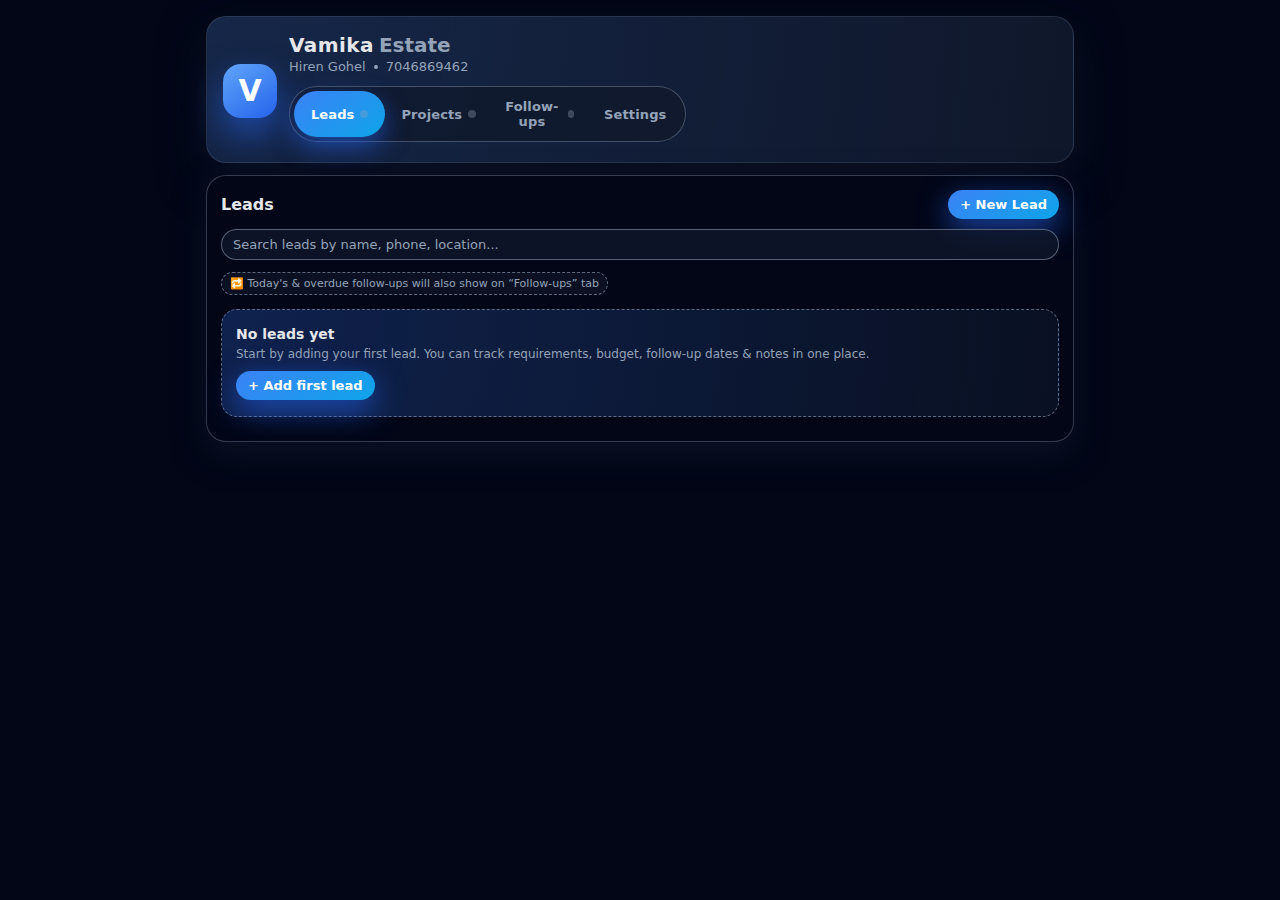
<file: index.html.html>
<!DOCTYPE html>
<html lang="en">
<head>
  <meta charset="UTF-8" />
  <meta name="viewport" content="width=device-width, initial-scale=1.0" />
  <title>Vamika Estate CRM</title>
  <style>
    * {
      box-sizing: border-box;
      margin: 0;
      padding: 0;
      font-family: -apple-system, BlinkMacSystemFont, system-ui, sans-serif;
    }

    body {
      min-height: 100vh;
      background: var(--bg);
      color: var(--text);
      transition: background 0.3s ease, color 0.3s ease;
    }

    body.theme-dark {
      --bg: #020617;
      --card-bg: #020617;
      --card-elevated: #0f172a;
      --text: #e5e7eb;
      --muted: #94a3b8;
      --primary: #3b82f6;
      --primary-soft: rgba(59, 130, 246, 0.15);
      --border-subtle: rgba(148, 163, 184, 0.35);
      --danger: #f97373;
    }

    body.theme-light {
      --bg: #f9fafb;
      --card-bg: #ffffff;
      --card-elevated: #ffffff;
      --text: #0f172a;
      --muted: #6b7280;
      --primary: #2563eb;
      --primary-soft: rgba(37, 99, 235, 0.12);
      --border-subtle: rgba(148, 163, 184, 0.35);
      --danger: #dc2626;
    }

    .app-shell {
      max-width: 900px;
      margin: 0 auto;
      padding: 16px 16px 40px;
    }

    .header-card {
      background: radial-gradient(circle at top left, var(--primary-soft), transparent),
                  var(--card-elevated);
      border-radius: 20px;
      padding: 16px 16px 14px;
      border: 1px solid rgba(148, 163, 184, 0.18);
      box-shadow: 0 18px 45px rgba(15, 23, 42, 0.7);
      display: flex;
      align-items: center;
      gap: 12px;
      margin-bottom: 12px;
    }

    .logo-pill {
      width: 54px;
      height: 54px;
      border-radius: 18px;
      background: linear-gradient(145deg, #60a5fa, #2563eb);
      display: flex;
      align-items: center;
      justify-content: center;
      color: white;
      font-size: 30px;
      font-weight: 800;
      box-shadow: 0 16px 35px rgba(37, 99, 235, 0.6);
      flex-shrink: 0;
    }

    .brand-text {
      display: flex;
      flex-direction: column;
      gap: 2px;
    }

    .brand-name-main {
      font-size: 20px;
      font-weight: 750;
      letter-spacing: 0.02em;
    }

    .brand-name-sub {
      font-size: 20px;
      font-weight: 650;
      color: var(--muted);
    }

    .owner-line {
      font-size: 13px;
      color: var(--muted);
      display: flex;
      flex-wrap: wrap;
      gap: 8px;
      align-items: center;
    }

    .owner-line span.dot {
      width: 4px;
      height: 4px;
      border-radius: 999px;
      background: var(--muted);
    }

    .tabs-row {
      display: flex;
      gap: 6px;
      margin: 10px 0 6px;
      padding: 4px;
      background: rgba(15, 23, 42, 0.72);
      border-radius: 999px;
      border: 1px solid rgba(148, 163, 184, 0.4);
    }

    body.theme-light .tabs-row {
      background: rgba(243, 244, 246, 0.95);
    }

    .tab-button {
      flex: 1;
      padding: 8px 10px;
      border-radius: 999px;
      border: none;
      background: transparent;
      color: var(--muted);
      font-size: 13px;
      font-weight: 600;
      letter-spacing: 0.01em;
      display: flex;
      align-items: center;
      justify-content: center;
      gap: 6px;
    }

    .tab-button span.badge {
      width: 8px;
      height: 8px;
      border-radius: 999px;
      background: var(--border-subtle);
    }

    .tab-button.active {
      background: linear-gradient(145deg, var(--primary), #0ea5e9);
      color: white;
      box-shadow: 0 10px 25px rgba(37, 99, 235, 0.6);
    }

    .tab-button.active span.badge {
      background: white;
    }

    .content-card {
      background: var(--card-bg);
      border-radius: 20px;
      border: 1px solid var(--border-subtle);
      padding: 14px 14px 18px;
      margin-top: 8px;
      box-shadow: 0 12px 32px rgba(15, 23, 42, 0.7);
    }

    .tab-content {
      display: none;
    }

    .tab-content.active {
      display: block;
    }

    .section-header-row {
      display: flex;
      align-items: center;
      justify-content: space-between;
      gap: 10px;
      margin-bottom: 10px;
    }

    .section-title {
      font-size: 16px;
      font-weight: 650;
    }

    .pill {
      padding: 4px 9px;
      border-radius: 999px;
      border: 1px solid rgba(148, 163, 184, 0.5);
      font-size: 11px;
      color: var(--muted);
    }

    .primary-btn, .ghost-btn {
      padding: 7px 12px;
      border-radius: 999px;
      border: none;
      font-size: 13px;
      font-weight: 600;
      display: inline-flex;
      align-items: center;
      gap: 6px;
      cursor: pointer;
      white-space: nowrap;
    }

    .primary-btn {
      background: linear-gradient(145deg, var(--primary), #0ea5e9);
      color: white;
      box-shadow: 0 10px 30px rgba(37, 99, 235, 0.7);
    }

    .ghost-btn {
      background: transparent;
      color: var(--muted);
      border: 1px solid rgba(148, 163, 184, 0.6);
    }

    .search-row {
      display: flex;
      gap: 8px;
      margin-bottom: 12px;
      margin-top: 4px;
    }

    .search-input {
      flex: 1;
      border-radius: 999px;
      border: 1px solid rgba(148, 163, 184, 0.55);
      padding: 7px 11px;
      font-size: 13px;
      background: rgba(15, 23, 42, 0.8);
      color: var(--text);
    }

    body.theme-light .search-input {
      background: #ffffff;
    }

    .search-input::placeholder {
      color: var(--muted);
    }

    .chip {
      display: inline-flex;
      align-items: center;
      gap: 6px;
      font-size: 11px;
      padding: 4px 8px;
      border-radius: 999px;
      background: rgba(15, 23, 42, 0.7);
      color: var(--muted);
      border: 1px dashed rgba(148, 163, 184, 0.6);
      margin-bottom: 10px;
    }

    body.theme-light .chip {
      background: rgba(243, 244, 246, 0.95);
    }

    .empty-state {
      border-radius: 16px;
      padding: 16px 14px;
      border: 1px dashed rgba(148, 163, 184, 0.6);
      text-align: left;
      background: radial-gradient(circle at top left, rgba(37, 99, 235, 0.22), transparent),
                  rgba(15, 23, 42, 0.6);
      margin-top: 4px;
    }

    body.theme-light .empty-state {
      background: radial-gradient(circle at top left, rgba(37, 99, 235, 0.16), transparent),
                  #ffffff;
    }

    .empty-title {
      font-size: 14px;
      font-weight: 600;
      margin-bottom: 5px;
    }

    .empty-text {
      font-size: 12px;
      color: var(--muted);
      margin-bottom: 10px;
    }

    .leads-list,
    .projects-list,
    .followup-list {
      display: flex;
      flex-direction: column;
      gap: 8px;
      margin-top: 6px;
    }

    .item-card {
      border-radius: 14px;
      padding: 10px 11px;
      background: rgba(15, 23, 42, 0.9);
      border: 1px solid rgba(148, 163, 184, 0.55);
      font-size: 12px;
      display: flex;
      flex-direction: column;
      gap: 4px;
    }

    body.theme-light .item-card {
      background: #ffffff;
    }

    .item-header-row {
      display: flex;
      justify-content: space-between;
      align-items: center;
      gap: 6px;
    }

    .item-title {
      font-weight: 600;
      font-size: 13px;
    }

    .status-pill {
      padding: 3px 7px;
      border-radius: 999px;
      font-size: 10px;
      font-weight: 600;
      background: rgba(34, 197, 94, 0.14);
      color: #4ade80;
    }

    .status-pill.overdue {
      background: rgba(248, 113, 113, 0.16);
      color: #fca5a5;
    }

    .item-line {
      font-size: 11px;
      color: var(--muted);
      display: flex;
      justify-content: space-between;
      gap: 8px;
    }

    .item-actions {
      margin-top: 4px;
      display: flex;
      gap: 6px;
      justify-content: flex-end;
    }

    .mini-btn {
      padding: 3px 7px;
      border-radius: 999px;
      border: 1px solid rgba(148, 163, 184, 0.6);
      background: transparent;
      font-size: 10px;
      color: var(--muted);
      display: inline-flex;
      align-items: center;
      gap: 4px;
    }

    .section-label {
      font-size: 13px;
      font-weight: 600;
      margin: 12px 0 6px;
    }

    .settings-grid {
      display: grid;
      grid-template-columns: 1fr;
      gap: 8px;
    }

    @media (min-width: 640px) {
      .settings-grid {
        grid-template-columns: repeat(2, minmax(0, 1fr));
      }
    }

    .field-group {
      display: flex;
      flex-direction: column;
      gap: 3px;
      font-size: 12px;
    }

    .field-label {
      color: var(--muted);
    }

    .field-input,
    .field-select {
      border-radius: 10px;
      border: 1px solid rgba(148, 163, 184, 0.6);
      padding: 6px 9px;
      font-size: 13px;
      background: rgba(15, 23, 42, 0.9);
      color: var(--text);
    }

    body.theme-light .field-input,
    body.theme-light .field-select {
      background: #ffffff;
    }

    .field-input::placeholder {
      color: var(--muted);
    }

    .theme-toggle-row {
      display: inline-flex;
      border-radius: 999px;
      padding: 3px;
      border: 1px solid rgba(148, 163, 184, 0.7);
      background: rgba(15, 23, 42, 0.8);
      gap: 3px;
      margin-top: 4px;
    }

    body.theme-light .theme-toggle-row {
      background: rgba(243, 244, 246, 0.95);
    }

    .theme-btn {
      border-radius: 999px;
      padding: 4px 9px;
      font-size: 13px;
      border: none;
      background: transparent;
      display: inline-flex;
      align-items: center;
      justify-content: center;
      cursor: pointer;
    }

    .theme-btn.active {
      background: #facc15;
      color: #0f172a;
      box-shadow: 0 10px 22px rgba(250, 204, 21, 0.45);
    }

    .theme-btn.dark-active {
      background: #0f172a;
      color: #e5e7eb;
      box-shadow: 0 10px 25px rgba(15, 23, 42, 0.7);
    }

    .export-row {
      display: flex;
      flex-wrap: wrap;
      gap: 6px;
      margin-top: 6px;
    }

    .stats-row {
      display: flex;
      flex-wrap: wrap;
      gap: 8px;
      margin-top: 10px;
      font-size: 11px;
      color: var(--muted);
    }

    .stat-pill {
      padding: 4px 9px;
      border-radius: 999px;
      border: 1px dashed rgba(148, 163, 184, 0.6);
    }

    .footer-note {
      margin-top: 14px;
      font-size: 10px;
      color: var(--muted);
      text-align: center;
    }

    /* Modal styles */
    .modal {
      position: fixed;
      inset: 0;
      display: flex;
      align-items: center;
      justify-content: center;
      background: rgba(15, 23, 42, 0.75);
      z-index: 50;
    }

    .modal.hidden {
      display: none;
    }

    .modal-panel {
      width: 92%;
      max-width: 420px;
      background: var(--card-elevated);
      border-radius: 18px;
      border: 1px solid rgba(148, 163, 184, 0.75);
      box-shadow: 0 30px 80px rgba(0, 0, 0, 0.9);
      padding: 14px 14px 16px;
    }

    body.theme-light .modal-panel {
      background: #ffffff;
    }

    .modal-header-row {
      display: flex;
      justify-content: space-between;
      align-items: center;
      margin-bottom: 8px;
    }

    .modal-title {
      font-size: 15px;
      font-weight: 650;
    }

    .modal-close-btn {
      border: none;
      background: transparent;
      font-size: 18px;
      color: var(--muted);
      cursor: pointer;
    }

    .modal-actions {
      display: flex;
      justify-content: flex-end;
      gap: 8px;
      margin-top: 10px;
    }

    .danger-text {
      color: var(--danger);
    }
  </style>
</head>
<body>
  <div class="app-shell">
    <header class="header-card">
      <div class="logo-pill">V</div>
      <div class="brand-text">
        <div>
          <span class="brand-name-main">Vamika</span>
          <span class="brand-name-sub">Estate</span>
        </div>
        <div class="owner-line">
          <span>Hiren Gohel</span>
          <span class="dot"></span>
          <span id="headerPhone">7046869462</span>
        </div>

        <div class="tabs-row">
          <button class="tab-button active" data-tab="leads">
            Leads
            <span class="badge" id="badgeLeads"></span>
          </button>
          <button class="tab-button" data-tab="projects">
            Projects
            <span class="badge" id="badgeProjects"></span>
          </button>
          <button class="tab-button" data-tab="followups">
            Follow-ups
            <span class="badge" id="badgeFollowups"></span>
          </button>
          <button class="tab-button" data-tab="settings">
            Settings
          </button>
        </div>
      </div>
    </header>

    <main class="content-card">
      <!-- Leads TAB -->
      <section id="tab-leads" class="tab-content active">
        <div class="section-header-row">
          <div class="section-title">Leads</div>
          <button class="primary-btn" id="btnNewLead">
            + New Lead
          </button>
        </div>

        <div class="search-row">
          <input id="leadSearch" class="search-input" placeholder="Search leads by name, phone, location..." />
        </div>

        <div class="chip">
          🔁 Today's & overdue follow-ups will also show on “Follow-ups” tab
        </div>

        <div id="emptyLeads" class="empty-state">
          <div class="empty-title">No leads yet</div>
          <div class="empty-text">
            Start by adding your first lead. You can track requirements, budget, follow-up dates & notes in one place.
          </div>
          <button class="primary-btn" id="btnEmptyNewLead">+ Add first lead</button>
        </div>

        <div id="leadsList" class="leads-list"></div>
      </section>

      <!-- Projects TAB -->
      <section id="tab-projects" class="tab-content">
        <div class="section-header-row">
          <div class="section-title">Projects</div>
          <button class="primary-btn" id="btnNewProject">
            + New Project
          </button>
        </div>

        <div class="search-row">
          <input id="projectSearch" class="search-input" placeholder="Search projects by name, location..." />
        </div>

        <div id="emptyProjects" class="empty-state">
          <div class="empty-title">No projects added</div>
          <div class="empty-text">
            Add projects with configuration, location, price range & highlights to quickly share with clients.
          </div>
          <button class="primary-btn" id="btnEmptyNewProject">+ Add first project</button>
        </div>

        <div id="projectsList" class="projects-list"></div>
      </section>

      <!-- Follow-ups TAB -->
      <section id="tab-followups" class="tab-content">
        <div class="section-header-row">
          <div class="section-title">Follow-ups</div>
          <span class="pill">Today's & overdue only</span>
        </div>

        <div id="emptyFollowups" class="empty-state">
          <div class="empty-title">No follow-ups for today</div>
          <div class="empty-text">
            When you set a next follow-up date for any lead, it will automatically appear here on that day and stay until completed.
          </div>
        </div>

        <div id="followupsList" class="followup-list"></div>
      </section>

      <!-- Settings TAB -->
      <section id="tab-settings" class="tab-content">
        <div class="section-header-row">
          <div class="section-title">Settings & Profile</div>
          <span class="pill">Local to this device</span>
        </div>

        <div class="settings-grid">
          <div class="field-group">
            <label class="field-label">Business name</label>
            <input id="businessName" class="field-input" placeholder="Business name" />
          </div>
          <div class="field-group">
            <label class="field-label">Owner</label>
            <input id="ownerName" class="field-input" placeholder="Owner name" />
          </div>
          <div class="field-group">
            <label class="field-label">Phone</label>
            <input id="ownerPhone" class="field-input" placeholder="Phone number" />
          </div>
          <div class="field-group">
            <label class="field-label">Theme accent (HEX)</label>
            <input id="themeAccent" class="field-input" placeholder="#3B82F6" />
          </div>
        </div>

        <div class="field-group" style="margin-top:10px;">
          <label class="field-label">Logo (PNG/JPG)</label>
          <input id="logoFile" type="file" accept="image/*" class="field-input" />
        </div>

        <div style="margin-top: 10px;">
          <button class="ghost-btn" id="btnSaveProfile">Save Profile</button>
        </div>

        <div class="section-label">Theme</div>
        <div class="theme-toggle-row">
          <button id="btnLight" class="theme-btn">☀️</button>
          <button id="btnDark" class="theme-btn">🌙</button>
        </div>
        <div style="font-size:11px;color:var(--muted);margin-top:4px;">
          Choose between light and dark mode. Your preference is saved on this device.
        </div>

        <div class="section-label">Export & Backup</div>
        <div class="export-row">
          <button class="ghost-btn" id="btnExportCsv">Export Leads (CSV)</button>
          <button class="ghost-btn" id="btnExportExcel">Export Leads (Excel)</button>
        </div>

        <div class="export-row" style="margin-top:8px;">
          <button class="ghost-btn" id="btnDownloadJson">Download JSON Backup</button>
          <label class="ghost-btn" style="cursor:pointer;">
            <input id="restoreFile" type="file" accept="application/json" style="display:none;" />
            Restore from JSON
          </label>
        </div>

        <div class="stats-row">
          <div class="stat-pill" id="statTotalLeads">Total leads: 0</div>
          <div class="stat-pill" id="statTotalProjects">Total projects: 0</div>
        </div>

        <div class="footer-note">
          All data is stored locally in your browser (this device only). Take a JSON backup before changing devices.
        </div>
      </section>
    </main>
  </div>

  <!-- Lead Modal -->
  <div id="leadModal" class="modal hidden" aria-hidden="true">
    <div class="modal-panel">
      <div class="modal-header-row">
        <div class="modal-title">Add Lead</div>
        <button class="modal-close-btn" data-close-lead>&times;</button>
      </div>

      <div class="settings-grid">
        <div class="field-group">
          <label class="field-label">Name *</label>
          <input id="leadName" class="field-input" placeholder="Client name" />
        </div>
        <div class="field-group">
          <label class="field-label">Phone Number *</label>
          <input id="leadPhone" class="field-input" placeholder="Phone number" />
        </div>
        <div class="field-group">
          <label class="field-label">Segment</label>
          <select id="leadSegment" class="field-select">
            <option>Residential</option>
            <option>Commercial</option>
            <option>Plot</option>
            <option>Other</option>
          </select>
        </div>
        <div class="field-group">
          <label class="field-label">Requirement</label>
          <input id="leadRequirement" class="field-input" placeholder="2 BHK, 3 BHK, etc." />
        </div>
        <div class="field-group">
          <label class="field-label">Location</label>
          <input id="leadLocation" class="field-input" placeholder="Preferred location" />
        </div>
        <div class="field-group">
          <label class="field-label">Budget</label>
          <input id="leadBudget" class="field-input" placeholder="e.g. 60L–80L" />
        </div>
        <div class="field-group">
          <label class="field-label">Next follow-up date</label>
          <input id="leadNextFollow" type="date" class="field-input" />
        </div>
        <div class="field-group">
          <label class="field-label">Notes</label>
          <input id="leadNotes" class="field-input" placeholder="Site visit, call back, etc." />
        </div>
      </div>

      <div class="modal-actions">
        <button class="ghost-btn" data-close-lead>Cancel</button>
        <button class="primary-btn" id="btnSaveLead">Save Lead</button>
      </div>
    </div>
  </div>

  <!-- Project Modal -->
  <div id="projectModal" class="modal hidden" aria-hidden="true">
    <div class="modal-panel">
      <div class="modal-header-row">
        <div class="modal-title">Add Project</div>
        <button class="modal-close-btn" data-close-project>&times;</button>
      </div>

      <div class="settings-grid">
        <div class="field-group">
          <label class="field-label">Project name *</label>
          <input id="projectName" class="field-input" placeholder="Project name" />
        </div>
        <div class="field-group">
          <label class="field-label">Location</label>
          <input id="projectLocation" class="field-input" placeholder="Area / road" />
        </div>
        <div class="field-group">
          <label class="field-label">Configuration</label>
          <input id="projectConfig" class="field-input" placeholder="2 & 3 BHK, G+14, etc." />
        </div>
        <div class="field-group">
          <label class="field-label">Price range</label>
          <input id="projectPrice" class="field-input" placeholder="From 53L all inclusive" />
        </div>
        <div class="field-group">
          <label class="field-label">Highlights</label>
          <input id="projectHighlights" class="field-input" placeholder="Amenities, corner plot, etc." />
        </div>
      </div>

      <div class="modal-actions">
        <button class="ghost-btn" data-close-project>Cancel</button>
        <button class="primary-btn" id="btnSaveProject">Save Project</button>
      </div>
    </div>
  </div>

  <script>
    const STORAGE_KEYS = {
      leads: 've_leads',
      projects: 've_projects',
      profile: 've_profile',
      theme: 've_theme'
    };

    const state = {
      leads: [],
      projects: [],
      profile: {
        businessName: 'Vamika Estate',
        ownerName: 'Hiren Gohel',
        phone: '7046869462',
        accent: '#3B82F6'
      }
    };

    function loadState() {
      try {
        const leads = localStorage.getItem(STORAGE_KEYS.leads);
        const projects = localStorage.getItem(STORAGE_KEYS.projects);
        const profile = localStorage.getItem(STORAGE_KEYS.profile);

        if (leads) state.leads = JSON.parse(leads);
        if (projects) state.projects = JSON.parse(projects);
        if (profile) Object.assign(state.profile, JSON.parse(profile));
      } catch (e) {
        console.error('Failed to load state', e);
      }
    }

    function saveLeads() {
      localStorage.setItem(STORAGE_KEYS.leads, JSON.stringify(state.leads));
      updateStats();
    }

    function saveProjects() {
      localStorage.setItem(STORAGE_KEYS.projects, JSON.stringify(state.projects));
      updateStats();
    }

    function saveProfile() {
      localStorage.setItem(STORAGE_KEYS.profile, JSON.stringify(state.profile));
    }

    function applyProfileToUI() {
      document.getElementById('businessName').value = state.profile.businessName || '';
      document.getElementById('ownerName').value = state.profile.ownerName || '';
      document.getElementById('ownerPhone').value = state.profile.phone || '';
      document.getElementById('themeAccent').value = state.profile.accent || '#3B82F6';
      document.getElementById('headerPhone').textContent = state.profile.phone || '—';
    }

    function updateStats() {
      document.getElementById('statTotalLeads').textContent = 'Total leads: ' + state.leads.length;
      document.getElementById('statTotalProjects').textContent = 'Total projects: ' + state.projects.length;
      document.getElementById('badgeLeads').style.background = state.leads.length ? '#22c55e' : 'var(--border-subtle)';
      document.getElementById('badgeProjects').style.background = state.projects.length ? '#facc15' : 'var(--border-subtle)';
    }

    function formatDate(dateStr) {
      if (!dateStr) return '';
      try {
        const d = new Date(dateStr + 'T00:00:00');
        return d.toLocaleDateString(undefined, { day: '2-digit', month: 'short' });
      } catch {
        return dateStr;
      }
    }

    function isTodayOrPast(dateStr) {
      if (!dateStr) return false;
      const today = new Date();
      today.setHours(0,0,0,0);
      const d = new Date(dateStr + 'T00:00:00');
      d.setHours(0,0,0,0);
      return d <= today;
    }

    function renderLeads(filterText = '') {
      const list = document.getElementById('leadsList');
      const empty = document.getElementById('emptyLeads');

      const q = filterText.trim().toLowerCase();
      const items = state.leads.filter(l => {
        if (!q) return true;
        const inStr = (l.name + ' ' + l.phone + ' ' + (l.location || '') + ' ' + (l.requirement || '')).toLowerCase();
        return inStr.includes(q);
      });

      list.innerHTML = '';

      if (!items.length) {
        empty.style.display = 'block';
        return;
      }
      empty.style.display = 'none';

      items.forEach(lead => {
        const div = document.createElement('div');
        div.className = 'item-card';

        const header = document.createElement('div');
        header.className = 'item-header-row';

        const title = document.createElement('div');
        title.className = 'item-title';
        title.textContent = lead.name || 'Unnamed lead';

        const status = document.createElement('span');
        status.className = 'status-pill';
        const hasFollow = !!lead.nextFollow;
        const isOverdue = hasFollow && isTodayOrPast(lead.nextFollow);
        if (hasFollow) {
          status.textContent = (isOverdue ? 'Follow-up: ' : 'Next: ') + formatDate(lead.nextFollow);
          if (isOverdue) status.classList.add('overdue');
        } else {
          status.textContent = 'No follow-up set';
        }

        header.appendChild(title);
        header.appendChild(status);

        const line1 = document.createElement('div');
        line1.className = 'item-line';
        line1.innerHTML = '<span>📞 ' + (lead.phone || '—') + '</span>' +
                          '<span>' + (lead.segment || 'Residential') + ' • ' + (lead.requirement || '') + '</span>';

        const line2 = document.createElement('div');
        line2.className = 'item-line';
        line2.innerHTML = '<span>📍 ' + (lead.location || '—') + '</span>' +
                          '<span>💰 ' + (lead.budget || '—') + '</span>';

        const line3 = document.createElement('div');
        line3.className = 'item-line';
        line3.textContent = lead.notes || '';

        const actions = document.createElement('div');
        actions.className = 'item-actions';

        const wBtn = document.createElement('button');
        wBtn.className = 'mini-btn';
        wBtn.innerHTML = 'WhatsApp';
        wBtn.onclick = () => {
          if (!lead.phone) return;
          const msg = encodeURIComponent('Hello ' + (lead.name || '') + ',\nThis is Hiren from Vamika Estate.');
          window.open('https://wa.me/91' + lead.phone.replace(/\D/g, '') + '?text=' + msg, '_blank');
        };

        const cBtn = document.createElement('button');
        cBtn.className = 'mini-btn';
        cBtn.textContent = 'Call';
        cBtn.onclick = () => {
          if (!lead.phone) return;
          window.location.href = 'tel:' + lead.phone.replace(/\D/g, '');
        };

        actions.appendChild(wBtn);
        actions.appendChild(cBtn);

        div.appendChild(header);
        div.appendChild(line1);
        div.appendChild(line2);
        if (lead.notes) div.appendChild(line3);
        div.appendChild(actions);
        list.appendChild(div);
      });
    }

    function renderProjects(filterText = '') {
      const list = document.getElementById('projectsList');
      const empty = document.getElementById('emptyProjects');

      const q = filterText.trim().toLowerCase();
      const items = state.projects.filter(p => {
        if (!q) return true;
        const inStr = (p.name + ' ' + (p.location || '') + ' ' + (p.config || '')).toLowerCase();
        return inStr.includes(q);
      });

      list.innerHTML = '';

      if (!items.length) {
        empty.style.display = 'block';
        return;
      }
      empty.style.display = 'none';

      items.forEach(project => {
        const div = document.createElement('div');
        div.className = 'item-card';

        const header = document.createElement('div');
        header.className = 'item-header-row';

        const title = document.createElement('div');
        title.className = 'item-title';
        title.textContent = project.name || 'Unnamed project';

        const badge = document.createElement('span');
        badge.className = 'status-pill';
        badge.textContent = 'Project';

        header.appendChild(title);
        header.appendChild(badge);

        const line1 = document.createElement('div');
        line1.className = 'item-line';
        line1.innerHTML = '<span>📍 ' + (project.location || '—') + '</span>' +
                          '<span>' + (project.config || '') + '</span>';

        const line2 = document.createElement('div');
        line2.className = 'item-line';
        line2.innerHTML = '<span>💰 ' + (project.price || '—') + '</span>';

        const line3 = document.createElement('div');
        line3.className = 'item-line';
        line3.textContent = project.highlights || '';

        div.appendChild(header);
        div.appendChild(line1);
        div.appendChild(line2);
        if (project.highlights) div.appendChild(line3);
        list.appendChild(div);
      });
    }

    function renderFollowups() {
      const list = document.getElementById('followupsList');
      const empty = document.getElementById('emptyFollowups');

      const items = state.leads.filter(l => isTodayOrPast(l.nextFollow));
      list.innerHTML = '';

      if (!items.length) {
        empty.style.display = 'block';
        return;
      }
      empty.style.display = 'none';

      items.forEach(lead => {
        const div = document.createElement('div');
        div.className = 'item-card';

        const header = document.createElement('div');
        header.className = 'item-header-row';

        const title = document.createElement('div');
        title.className = 'item-title';
        title.textContent = lead.name || 'Unnamed lead';

        const status = document.createElement('span');
        status.className = 'status-pill overdue';
        status.textContent = 'Due: ' + formatDate(lead.nextFollow);

        header.appendChild(title);
        header.appendChild(status);

        const line1 = document.createElement('div');
        line1.className = 'item-line';
        line1.innerHTML = '<span>📞 ' + (lead.phone || '—') + '</span>' +
                          '<span>' + (lead.segment || 'Residential') + ' • ' + (lead.requirement || '') + '</span>';

        const line2 = document.createElement('div');
        line2.className = 'item-line';
        line2.innerHTML = '<span>📍 ' + (lead.location || '—') + '</span>' +
                          '<span>💰 ' + (lead.budget || '—') + '</span>';

        const line3 = document.createElement('div');
        line3.className = 'item-line';
        line3.textContent = lead.notes || '';

        const actions = document.createElement('div');
        actions.className = 'item-actions';

        const doneBtn = document.createElement('button');
        doneBtn.className = 'mini-btn';
        doneBtn.innerHTML = 'Mark done';
        doneBtn.onclick = () => {
          lead.nextFollow = null;
          saveLeads();
          renderLeads(document.getElementById('leadSearch').value);
          renderFollowups();
        };

        const wBtn = document.createElement('button');
        wBtn.className = 'mini-btn';
        wBtn.innerHTML = 'WhatsApp';
        wBtn.onclick = () => {
          if (!lead.phone) return;
          const msg = encodeURIComponent('Hello ' + (lead.name || '') + ',\nFollowing up from Vamika Estate.');
          window.open('https://wa.me/91' + lead.phone.replace(/\D/g, '') + '?text=' + msg, '_blank');
        };

        const cBtn = document.createElement('button');
        cBtn.className = 'mini-btn';
        cBtn.textContent = 'Call';
        cBtn.onclick = () => {
          if (!lead.phone) return;
          window.location.href = 'tel:' + lead.phone.replace(/\D/g, '');
        };

        actions.appendChild(doneBtn);
        actions.appendChild(wBtn);
        actions.appendChild(cBtn);

        div.appendChild(header);
        div.appendChild(line1);
        div.appendChild(line2);
        if (lead.notes) div.appendChild(line3);
        div.appendChild(actions);
        list.appendChild(div);
      });

      // badge on header
      document.getElementById('badgeFollowups').style.background = items.length ? '#f97316' : 'var(--border-subtle)';
    }

    function openLeadModal() {
      document.getElementById('leadModal').classList.remove('hidden');
    }

    function closeLeadModal() {
      document.getElementById('leadModal').classList.add('hidden');
      document.getElementById('leadName').value = '';
      document.getElementById('leadPhone').value = '';
      document.getElementById('leadSegment').value = 'Residential';
      document.getElementById('leadRequirement').value = '';
      document.getElementById('leadLocation').value = '';
      document.getElementById('leadBudget').value = '';
      document.getElementById('leadNextFollow').value = '';
      document.getElementById('leadNotes').value = '';
    }

    function openProjectModal() {
      document.getElementById('projectModal').classList.remove('hidden');
    }

    function closeProjectModal() {
      document.getElementById('projectModal').classList.add('hidden');
      document.getElementById('projectName').value = '';
      document.getElementById('projectLocation').value = '';
      document.getElementById('projectConfig').value = '';
      document.getElementById('projectPrice').value = '';
      document.getElementById('projectHighlights').value = '';
    }

    function setupTabs() {
      const buttons = document.querySelectorAll('.tab-button');
      const sections = {
        leads: document.getElementById('tab-leads'),
        projects: document.getElementById('tab-projects'),
        followups: document.getElementById('tab-followups'),
        settings: document.getElementById('tab-settings')
      };

      buttons.forEach(btn => {
        btn.addEventListener('click', () => {
          const tab = btn.getAttribute('data-tab');
          buttons.forEach(b => b.classList.remove('active'));
          btn.classList.add('active');

          Object.entries(sections).forEach(([key, section]) => {
            if (key === tab) section.classList.add('active');
            else section.classList.remove('active');
          });
        });
      });
    }

    function setupTheme() {
      const saved = localStorage.getItem(STORAGE_KEYS.theme) || 'dark';
      const body = document.body;
      const btnLight = document.getElementById('btnLight');
      const btnDark = document.getElementById('btnDark');

      function apply(mode) {
        if (mode === 'light') {
          body.classList.remove('theme-dark');
          body.classList.add('theme-light');
          btnLight.classList.add('active');
          btnDark.classList.remove('dark-active');
        } else {
          body.classList.add('theme-dark');
          body.classList.remove('theme-light');
          btnDark.classList.add('dark-active');
          btnLight.classList.remove('active');
        }
        localStorage.setItem(STORAGE_KEYS.theme, mode);
      }

      btnLight.addEventListener('click', () => apply('light'));
      btnDark.addEventListener('click', () => apply('dark'));

      apply(saved);
    }

    function exportLeadsAsCsv() {
      if (!state.leads.length) {
        alert('No leads to export yet.');
        return;
      }
      const header = ['Name','Phone','Segment','Requirement','Location','Budget','NextFollow','Notes'];
      const rows = state.leads.map(l => [
        l.name || '',
        l.phone || '',
        l.segment || '',
        l.requirement || '',
        l.location || '',
        l.budget || '',
        l.nextFollow || '',
        l.notes || ''
      ]);
      const all = [header, ...rows];
      const csv = all.map(r => r.map(field => '"' + String(field).replace(/"/g,'""') + '"').join(',')).join('\r\n');
      const blob = new Blob([csv], { type: 'text/csv;charset=utf-8;' });
      const url = URL.createObjectURL(blob);
      const a = document.createElement('a');
      a.href = url;
      a.download = 'vamika-leads.csv';
      document.body.appendChild(a);
      a.click();
      document.body.removeChild(a);
      URL.revokeObjectURL(url);
    }

    function exportLeadsAsExcel() {
      if (!state.leads.length) {
        alert('No leads to export yet.');
        return;
      }
      // Simple: still CSV but with .xls extension for Excel open
      const header = ['Name','Phone','Segment','Requirement','Location','Budget','NextFollow','Notes'];
      const rows = state.leads.map(l => [
        l.name || '',
        l.phone || '',
        l.segment || '',
        l.requirement || '',
        l.location || '',
        l.budget || '',
        l.nextFollow || '',
        l.notes || ''
      ]);
      const all = [header, ...rows];
      const csv = all.map(r => r.map(field => '"' + String(field).replace(/"/g,'""') + '"').join(',')).join('\r\n');
      const blob = new Blob([csv], { type: 'application/vnd.ms-excel;charset=utf-8;' });
      const url = URL.createObjectURL(blob);
      const a = document.createElement('a');
      a.href = url;
      a.download = 'vamika-leads.xls';
      document.body.appendChild(a);
      a.click();
      document.body.removeChild(a);
      URL.revokeObjectURL(url);
    }

    function downloadJsonBackup() {
      const data = {
        leads: state.leads,
        projects: state.projects,
        profile: state.profile
      };
      const blob = new Blob([JSON.stringify(data, null, 2)], { type: 'application/json' });
      const url = URL.createObjectURL(blob);
      const a = document.createElement('a');
      a.href = url;
      a.download = 'vamika-crm-backup.json';
      document.body.appendChild(a);
      a.click();
      document.body.removeChild(a);
      URL.revokeObjectURL(url);
    }

    function restoreFromJson(file) {
      const reader = new FileReader();
      reader.onload = e => {
        try {
          const data = JSON.parse(e.target.result);
          state.leads = data.leads || [];
          state.projects = data.projects || [];
          if (data.profile) Object.assign(state.profile, data.profile);
          saveLeads();
          saveProjects();
          saveProfile();
          applyProfileToUI();
          renderLeads(document.getElementById('leadSearch').value);
          renderProjects(document.getElementById('projectSearch').value);
          renderFollowups();
          alert('Backup restored successfully.');
        } catch (err) {
          console.error(err);
          alert('Could not restore backup. File may be invalid.');
        }
      };
      reader.readAsText(file);
    }

    document.addEventListener('DOMContentLoaded', () => {
      loadState();
      setupTabs();
      setupTheme();
      applyProfileToUI();
      updateStats();
      renderLeads();
      renderProjects();
      renderFollowups();

      document.getElementById('btnNewLead').addEventListener('click', openLeadModal);
      document.getElementById('btnEmptyNewLead').addEventListener('click', openLeadModal);
      document.querySelectorAll('[data-close-lead]').forEach(btn => {
        btn.addEventListener('click', closeLeadModal);
      });

      document.getElementById('btnNewProject').addEventListener('click', openProjectModal);
      document.getElementById('btnEmptyNewProject').addEventListener('click', openProjectModal);
      document.querySelectorAll('[data-close-project]').forEach(btn => {
        btn.addEventListener('click', closeProjectModal);
      });

      document.getElementById('btnSaveLead').addEventListener('click', () => {
        const name = document.getElementById('leadName').value.trim();
        const phone = document.getElementById('leadPhone').value.trim();
        if (!name || !phone) {
          alert('Name and phone are required.');
          return;
        }
        const lead = {
          id: Date.now(),
          name,
          phone,
          segment: document.getElementById('leadSegment').value,
          requirement: document.getElementById('leadRequirement').value.trim(),
          location: document.getElementById('leadLocation').value.trim(),
          budget: document.getElementById('leadBudget').value.trim(),
          nextFollow: document.getElementById('leadNextFollow').value,
          notes: document.getElementById('leadNotes').value.trim()
        };
        state.leads.unshift(lead);
        saveLeads();
        closeLeadModal();
        renderLeads(document.getElementById('leadSearch').value);
        renderFollowups();
      });

      document.getElementById('btnSaveProject').addEventListener('click', () => {
        const name = document.getElementById('projectName').value.trim();
        if (!name) {
          alert('Project name is required.');
          return;
        }
        const project = {
          id: Date.now(),
          name,
          location: document.getElementById('projectLocation').value.trim(),
          config: document.getElementById('projectConfig').value.trim(),
          price: document.getElementById('projectPrice').value.trim(),
          highlights: document.getElementById('projectHighlights').value.trim()
        };
        state.projects.unshift(project);
        saveProjects();
        closeProjectModal();
        renderProjects(document.getElementById('projectSearch').value);
      });

      document.getElementById('leadSearch').addEventListener('input', (e) => {
        renderLeads(e.target.value);
      });

      document.getElementById('projectSearch').addEventListener('input', (e) => {
        renderProjects(e.target.value);
      });

      document.getElementById('btnSaveProfile').addEventListener('click', () => {
        state.profile.businessName = document.getElementById('businessName').value.trim() || 'Vamika Estate';
        state.profile.ownerName = document.getElementById('ownerName').value.trim() || 'Hiren Gohel';
        state.profile.phone = document.getElementById('ownerPhone').value.trim() || '7046869462';
        state.profile.accent = document.getElementById('themeAccent').value.trim() || '#3B82F6';
        saveProfile();
        applyProfileToUI();
        alert('Profile saved.');
      });

      document.getElementById('btnExportCsv').addEventListener('click', exportLeadsAsCsv);
      document.getElementById('btnExportExcel').addEventListener('click', exportLeadsAsExcel);
      document.getElementById('btnDownloadJson').addEventListener('click', downloadJsonBackup);
      document.getElementById('restoreFile').addEventListener('change', (e) => {
        if (e.target.files && e.target.files[0]) {
          restoreFromJson(e.target.files[0]);
        }
      });
    });
  </script>
</body>
</html>
</file>
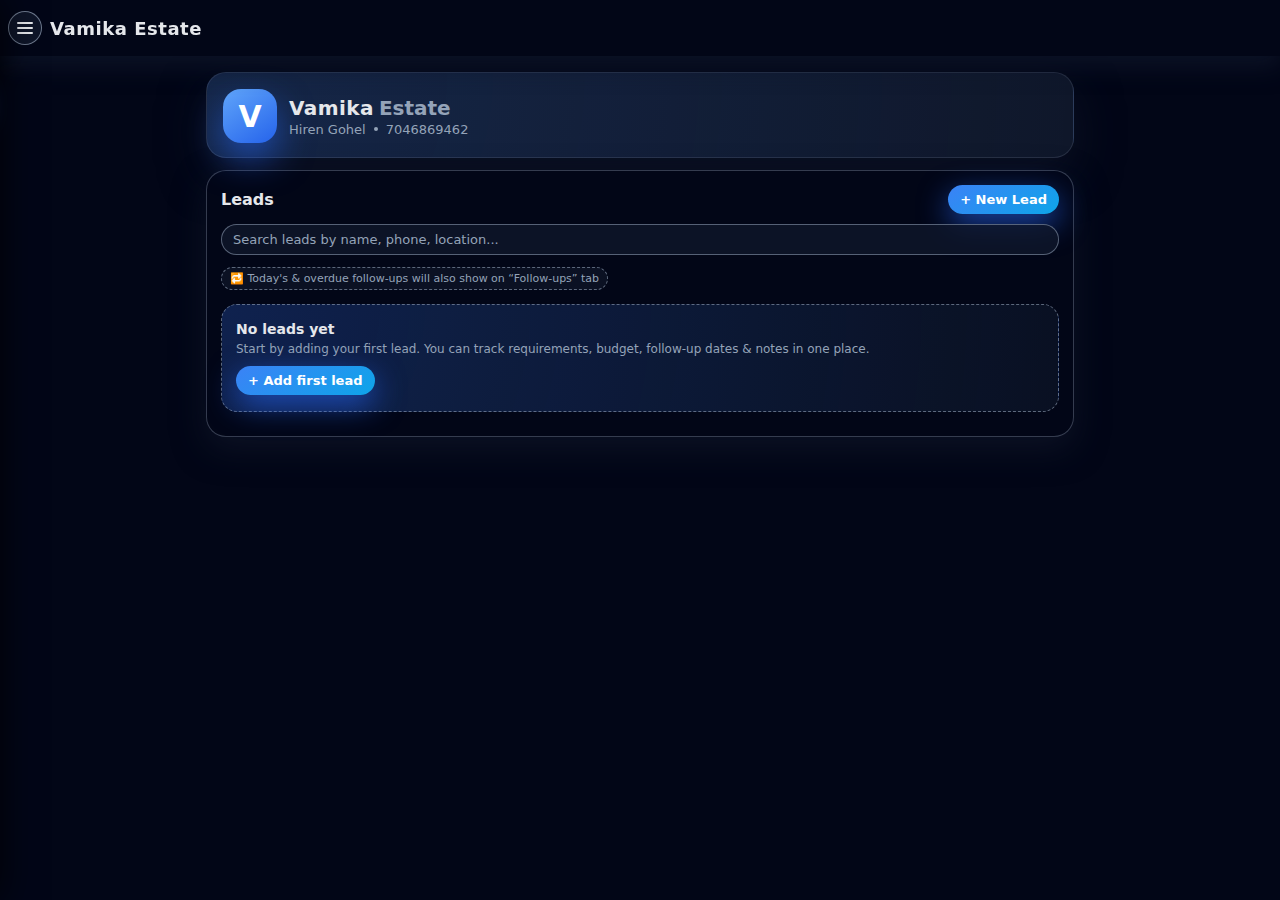
<file: index_final.html>
<!DOCTYPE html>
<html lang="en">
<head>
  <meta charset="UTF-8" />
  <meta name="viewport" content="width=device-width, initial-scale=1.0" />
  <title>Vamika Estate CRM</title>
  <link rel="manifest" href="manifest.json" />
  <style>
    * {
      box-sizing: border-box;
      margin: 0;
      padding: 0;
      font-family: -apple-system, BlinkMacSystemFont, system-ui, sans-serif;
    }

    body {
      min-height: 100vh;
      background: var(--bg);
      color: var(--text);
      transition: background 0.3s ease, color 0.3s ease;
    }

    body.theme-dark {
      --bg: #020617;
      --card-bg: #020617;
      --card-elevated: #0f172a;
      --text: #e5e7eb;
      --muted: #94a3b8;
      --primary: #3b82f6;
      --primary-soft: rgba(59, 130, 246, 0.15);
      --border-subtle: rgba(148, 163, 184, 0.35);
      --danger: #f97373;
    }

    body.theme-light {
      --bg: #f9fafb;
      --card-bg: #ffffff;
      --card-elevated: #ffffff;
      --text: #0f172a;
      --muted: #6b7280;
      --primary: #2563eb;
      --primary-soft: rgba(37, 99, 235, 0.12);
      --border-subtle: rgba(148, 163, 184, 0.35);
      --danger: #dc2626;
    }

    /* TOP BAR + SIDEBAR */

    .top-bar {
      position: fixed;
      top: 0;
      left: 0;
      right: 0;
      height: 56px;
      background: #020617;
      display: flex;
      align-items: center;
      justify-content: space-between;
      padding: 0 10px 0 8px;
      z-index: 40;
      box-shadow: 0 10px 25px rgba(15, 23, 42, 0.8);
    }

    .top-left {
      display: flex;
      align-items: center;
      gap: 8px;
    }

    .top-bar-title {
      font-size: 18px;
      font-weight: 700;
      letter-spacing: 0.03em;
    }

    .hamburger-btn {
      width: 34px;
      height: 34px;
      border-radius: 999px;
      border: 1px solid rgba(148, 163, 184, 0.7);
      display: inline-flex;
      align-items: center;
      justify-content: center;
      background: rgba(15, 23, 42, 0.9);
      cursor: pointer;
    }

    .hamburger-icon {
      width: 16px;
      height: 12px;
      position: relative;
    }

    .hamburger-icon span {
      position: absolute;
      left: 0;
      right: 0;
      height: 2px;
      border-radius: 999px;
      background: #e5e7eb;
    }

    .hamburger-icon span:nth-child(1) { top: 0; }
    .hamburger-icon span:nth-child(2) { top: 5px; }
    .hamburger-icon span:nth-child(3) { top: 10px; }

    .install-btn {
      padding: 5px 10px;
      border-radius: 999px;
      border: 1px solid rgba(148, 163, 184, 0.7);
      background: transparent;
      color: #e5e7eb;
      font-size: 12px;
      display: none;
      align-items: center;
      gap: 6px;
      cursor: pointer;
    }

    .install-btn span {
      font-size: 14px;
    }

    .sidebar-overlay {
      position: fixed;
      inset: 0;
      background: rgba(15, 23, 42, 0.6);
      opacity: 0;
      pointer-events: none;
      transition: opacity 0.25s ease;
      z-index: 39;
    }

    .sidebar-overlay.open {
      opacity: 1;
      pointer-events: auto;
    }

    .sidebar {
      position: fixed;
      top: 0;
      left: 0;
      height: 100vh;
      width: 70%;
      max-width: 320px;
      background: rgba(15, 23, 42, 0.98);
      border-right: 1px solid rgba(148, 163, 184, 0.4);
      box-shadow: 0 0 35px rgba(0, 0, 0, 0.8);
      transform: translateX(-100%);
      transition: transform 0.25s ease;
      z-index: 40;
      padding: 14px 16px 18px;
      display: flex;
      flex-direction: column;
      gap: 10px;
    }

    body.theme-light .sidebar {
      background: rgba(255, 255, 255, 0.98);
    }

    .sidebar.open {
      transform: translateX(0);
    }

    .sidebar-header {
      display: flex;
      align-items: center;
      gap: 10px;
      margin-bottom: 4px;
    }

    .sidebar-logo {
      width: 40px;
      height: 40px;
      border-radius: 14px;
      background: linear-gradient(145deg, #60a5fa, #2563eb);
      display: flex;
      align-items: center;
      justify-content: center;
      color: white;
      font-weight: 800;
      font-size: 24px;
      box-shadow: 0 12px 28px rgba(37, 99, 235, 0.6);
    }

    .sidebar-title {
      font-size: 16px;
      font-weight: 700;
      letter-spacing: 0.04em;
    }

    .sidebar-subtitle {
      font-size: 11px;
      color: var(--muted);
    }

    .sidebar-menu {
      margin-top: 10px;
      display: flex;
      flex-direction: column;
      gap: 4px;
    }

    .sidebar-item {
      border-radius: 999px;
      padding: 9px 11px;
      border: none;
      background: transparent;
      display: flex;
      align-items: center;
      gap: 10px;
      font-size: 13px;
      font-weight: 500;
      color: var(--muted);
      cursor: pointer;
    }

    .sidebar-item span.icon {
      font-size: 15px;
      width: 20px;
      text-align: center;
    }

    .sidebar-item.active {
      background: linear-gradient(145deg, var(--primary), #0ea5e9);
      color: white;
      box-shadow: 0 10px 26px rgba(37, 99, 235, 0.65);
    }

    .sidebar-footer {
      margin-top: auto;
      font-size: 10px;
      color: var(--muted);
    }

    /* APP SHELL */

    .app-shell {
      max-width: 900px;
      margin: 0 auto;
      padding: 72px 16px 40px; /* top padding for top-bar */
    }

    .header-card {
      background: radial-gradient(circle at top left, var(--primary-soft), transparent),
                  var(--card-elevated);
      border-radius: 20px;
      padding: 16px 16px 14px;
      border: 1px solid rgba(148, 163, 184, 0.18);
      box-shadow: 0 18px 45px rgba(15, 23, 42, 0.7);
      display: flex;
      align-items: center;
      gap: 12px;
      margin-bottom: 12px;
    }

    .logo-pill {
      width: 54px;
      height: 54px;
      border-radius: 18px;
      background: linear-gradient(145deg, #60a5fa, #2563eb);
      display: flex;
      align-items: center;
      justify-content: center;
      color: white;
      font-size: 30px;
      font-weight: 800;
      box-shadow: 0 16px 35px rgba(37, 99, 235, 0.6);
      flex-shrink: 0;
    }

    .brand-text {
      display: flex;
      flex-direction: column;
      gap: 2px;
    }

    .brand-name-main {
      font-size: 20px;
      font-weight: 750;
      letter-spacing: 0.02em;
    }

    .brand-name-sub {
      font-size: 20px;
      font-weight: 650;
      color: var(--muted);
    }

    .owner-line {
      font-size: 13px;
      color: var(--muted);
      display: flex;
      flex-wrap: wrap;
      gap: 8px;
      align-items: center;
    }

    .owner-line span.dot {
      width: 4px;
      height: 4px;
      border-radius: 999px;
      background: var(--muted);
    }

    /* Tab row hidden (we use sidebar now) */
    .tabs-row {
      display: none;
    }

    .content-card {
      background: var(--card-bg);
      border-radius: 20px;
      border: 1px solid var(--border-subtle);
      padding: 14px 14px 18px;
      margin-top: 8px;
      box-shadow: 0 12px 32px rgba(15, 23, 42, 0.7);
    }

    .tab-content {
      display: none;
    }

    .tab-content.active {
      display: block;
    }

    .section-header-row {
      display: flex;
      align-items: center;
      justify-content: space-between;
      gap: 10px;
      margin-bottom: 10px;
    }

    .section-title {
      font-size: 16px;
      font-weight: 650;
    }

    .pill {
      padding: 4px 9px;
      border-radius: 999px;
      border: 1px solid rgba(148, 163, 184, 0.5);
      font-size: 11px;
      color: var(--muted);
    }

    .primary-btn, .ghost-btn {
      padding: 7px 12px;
      border-radius: 999px;
      border: none;
      font-size: 13px;
      font-weight: 600;
      display: inline-flex;
      align-items: center;
      gap: 6px;
      cursor: pointer;
      white-space: nowrap;
    }

    .primary-btn {
      background: linear-gradient(145deg, var(--primary), #0ea5e9);
      color: white;
      box-shadow: 0 10px 30px rgba(37, 99, 235, 0.7);
    }

    .ghost-btn {
      background: transparent;
      color: var(--muted);
      border: 1px solid rgba(148, 163, 184, 0.6);
    }

    .search-row {
      display: flex;
      gap: 8px;
      margin-bottom: 12px;
      margin-top: 4px;
    }

    .search-input {
      flex: 1;
      border-radius: 999px;
      border: 1px solid rgba(148, 163, 184, 0.55);
      padding: 7px 11px;
      font-size: 13px;
      background: rgba(15, 23, 42, 0.8);
      color: var(--text);
    }

    body.theme-light .search-input {
      background: #ffffff;
    }

    .search-input::placeholder {
      color: var(--muted);
    }

    .chip {
      display: inline-flex;
      align-items: center;
      gap: 6px;
      font-size: 11px;
      padding: 4px 8px;
      border-radius: 999px;
      background: rgba(15, 23, 42, 0.7);
      color: var(--muted);
      border: 1px dashed rgba(148, 163, 184, 0.6);
      margin-bottom: 10px;
    }

    body.theme-light .chip {
      background: rgba(243, 244, 246, 0.95);
    }

    .empty-state {
      border-radius: 16px;
      padding: 16px 14px;
      border: 1px dashed rgba(148, 163, 184, 0.6);
      text-align: left;
      background: radial-gradient(circle at top left, rgba(37, 99, 235, 0.22), transparent),
                  rgba(15, 23, 42, 0.6);
      margin-top: 4px;
    }

    body.theme-light .empty-state {
      background: radial-gradient(circle at top left, rgba(37, 99, 235, 0.16), transparent),
                  #ffffff;
    }

    .empty-title {
      font-size: 14px;
      font-weight: 600;
      margin-bottom: 5px;
    }

    .empty-text {
      font-size: 12px;
      color: var(--muted);
      margin-bottom: 10px;
    }

    .leads-list,
    .projects-list,
    .followup-list {
      display: flex;
      flex-direction: column;
      gap: 8px;
      margin-top: 6px;
    }

    .item-card {
      border-radius: 14px;
      padding: 9px 10px;
      background: rgba(15, 23, 42, 0.9);
      border: 1px solid rgba(148, 163, 184, 0.55);
      font-size: 12px;
      display: flex;
      flex-direction: column;
      gap: 3px;
      cursor: pointer;
    }

    body.theme-light .item-card {
      background: #ffffff;
    }

    .item-header-row {
      display: flex;
      justify-content: space-between;
      align-items: center;
      gap: 6px;
    }

    .item-title {
      font-weight: 600;
      font-size: 13px;
    }

    .status-pill {
      padding: 3px 7px;
      border-radius: 999px;
      font-size: 10px;
      font-weight: 600;
      background: rgba(34, 197, 94, 0.14);
      color: #4ade80;
    }

    .status-pill.overdue {
      background: rgba(248, 113, 113, 0.16);
      color: #fca5a5;
    }

    .item-line {
      font-size: 11px;
      color: var(--muted);
      display: flex;
      justify-content: space-between;
      gap: 8px;
    }

    .item-line.full {
      justify-content: flex-start;
    }

    .item-line.full span {
      margin-right: 8px;
    }

    .item-actions {
      margin-top: 4px;
      display: flex;
      gap: 6px;
      justify-content: flex-end;
      flex-wrap: wrap;
    }

    .mini-btn {
      padding: 3px 7px;
      border-radius: 999px;
      border: 1px solid rgba(148, 163, 184, 0.6);
      background: transparent;
      font-size: 10px;
      color: var(--muted);
      display: inline-flex;
      align-items: center;
      gap: 4px;
      cursor: pointer;
    }

    .section-label {
      font-size: 13px;
      font-weight: 600;
      margin: 12px 0 6px;
    }

    .settings-grid {
      display: grid;
      grid-template-columns: 1fr;
      gap: 8px;
    }

    @media (min-width: 640px) {
      .settings-grid {
        grid-template-columns: repeat(2, minmax(0, 1fr));
      }
    }

    .field-group {
      display: flex;
      flex-direction: column;
      gap: 3px;
      font-size: 12px;
    }

    .field-label {
      color: var(--muted);
    }

    .field-input,
    .field-select {
      border-radius: 10px;
      border: 1px solid rgba(148, 163, 184, 0.6);
      padding: 6px 9px;
      font-size: 13px;
      background: rgba(15, 23, 42, 0.9);
      color: var(--text);
    }

    body.theme-light .field-input,
    body.theme-light .field-select {
      background: #ffffff;
    }

    .field-input::placeholder {
      color: var(--muted);
    }

    .theme-toggle-row {
      display: inline-flex;
      border-radius: 999px;
      padding: 3px;
      border: 1px solid rgba(148, 163, 184, 0.7);
      background: rgba(15, 23, 42, 0.8);
      gap: 3px;
      margin-top: 4px;
    }

    body.theme-light .theme-toggle-row {
      background: rgba(243, 244, 246, 0.95);
    }

    .theme-btn {
      border-radius: 999px;
      padding: 4px 9px;
      font-size: 13px;
      border: none;
      background: transparent;
      display: inline-flex;
      align-items: center;
      justify-content: center;
      cursor: pointer;
    }

    .theme-btn.active {
      background: #facc15;
      color: #0f172a;
      box-shadow: 0 10px 22px rgba(250, 204, 21, 0.45);
    }

    .theme-btn.dark-active {
      background: #0f172a;
      color: #e5e7eb;
      box-shadow: 0 10px 25px rgba(15, 23, 42, 0.7);
    }

    .export-row {
      display: flex;
      flex-wrap: wrap;
      gap: 6px;
      margin-top: 6px;
    }

    .stats-row {
      display: flex;
      flex-wrap: wrap;
      gap: 8px;
      margin-top: 10px;
      font-size: 11px;
      color: var(--muted);
    }

    .stat-pill {
      padding: 4px 9px;
      border-radius: 999px;
      border: 1px dashed rgba(148, 163, 184, 0.6);
    }

    .footer-note {
      margin-top: 14px;
      font-size: 10px;
      color: var(--muted);
      text-align: center;
    }

    /* Modal styles */
    .modal {
      position: fixed;
      inset: 0;
      display: flex;
      align-items: center;
      justify-content: center;
      background: rgba(15, 23, 42, 0.75);
      z-index: 50;
    }

    .modal.hidden {
      display: none;
    }

    .modal-panel {
      width: 92%;
      max-width: 420px;
      background: var(--card-elevated);
      border-radius: 18px;
      border: 1px solid rgba(148, 163, 184, 0.75);
      box-shadow: 0 30px 80px rgba(0, 0, 0, 0.9);
      padding: 14px 14px 16px;
      max-height: 90vh;
      overflow-y: auto;
    }

    body.theme-light .modal-panel {
      background: #ffffff;
    }

    .modal-header-row {
      display: flex;
      justify-content: space-between;
      align-items: center;
      margin-bottom: 8px;
    }

    .modal-title {
      font-size: 15px;
      font-weight: 650;
    }

    .modal-close-btn {
      border: none;
      background: transparent;
      font-size: 18px;
      color: var(--muted);
      cursor: pointer;
    }

    .modal-actions {
      display: flex;
      flex-wrap: wrap;
      justify-content: flex-end;
      gap: 6px;
      margin-top: 10px;
    }

    .danger-text {
      color: var(--danger);
    }

    .history-list {
      margin-top: 6px;
      border-left: 2px solid rgba(148, 163, 184, 0.6);
      padding-left: 10px;
      font-size: 11px;
      color: var(--muted);
      display: flex;
      flex-direction: column;
      gap: 4px;
    }

    .history-item {
      position: relative;
    }

    .history-item::before {
      content: '';
      position: absolute;
      left: -11px;
      top: 4px;
      width: 6px;
      height: 6px;
      border-radius: 999px;
      background: var(--primary);
    }

    .history-date {
      font-weight: 500;
      margin-right: 4px;
    }
  </style>
</head>
<body>
  <!-- Top bar and sidebar -->
  <div class="top-bar">
    <div class="top-left">
      <button id="menuToggle" class="hamburger-btn" aria-label="Open menu">
        <div class="hamburger-icon">
          <span></span><span></span><span></span>
        </div>
      </button>
      <div class="top-bar-title">Vamika Estate</div>
    </div>
    <button id="installBtn" class="install-btn">
      <span>⬇</span>
      <span>Install</span>
    </button>
  </div>

  <div id="sidebarOverlay" class="sidebar-overlay"></div>

  <nav id="sidebar" class="sidebar" aria-label="Main navigation">
    <div class="sidebar-header">
      <div class="sidebar-logo">V</div>
      <div>
        <div class="sidebar-title">Vamika Estate</div>
        <div class="sidebar-subtitle">Hiren Gohel · <span id="sidebarPhone">7046869462</span></div>
      </div>
    </div>

    <div class="sidebar-menu">
      <button class="sidebar-item active" data-section="leads">
        <span class="icon">👤</span>
        <span>Leads</span>
      </button>
      <button class="sidebar-item" data-section="projects">
        <span class="icon">🏢</span>
        <span>Projects</span>
      </button>
      
<button class="sidebar-item" data-section="followups" style="position:relative;">
  <span class="icon">⏱️</span>
  <span>Follow-ups</span>
  <span id="sidebarFollowCount"
        style="
          position:absolute;
          right:12px;
          top:50%;
          transform:translateY(-50%);
          background:#ef4444;
          color:white;
          font-size:10px;
          padding:2px 6px;
          border-radius:999px;
          display:none;
        ">
  </span>
</button>

      <button class="sidebar-item" data-section="settings">
        <span class="icon">⚙️</span>
        <span>Settings</span>
      </button>
    </div>

    <div class="sidebar-footer">
      All data stays on this device. Take a JSON backup before changing phone.
    </div>
  </nav>

  <div class="app-shell">
    <header class="header-card">
      <div class="logo-pill">V</div>
      <div class="brand-text">
        <div>
          <span class="brand-name-main">Vamika</span>
          <span class="brand-name-sub">Estate</span>
        </div>
        <div class="owner-line">
          <span id="headerOwner">Hiren Gohel</span>
          <span class="dot"></span>
          <span id="headerPhone">7046869462</span>
        </div>
      </div>
    </header>

    <main class="content-card">
      <!-- Leads TAB -->
      <section id="tab-leads" class="tab-content active">
        <div class="section-header-row">
          <div class="section-title">Leads</div>
          <button class="primary-btn" id="btnNewLead">
            + New Lead
          </button>
        </div>

        <div class="search-row">
          <input id="leadSearch" class="search-input" placeholder="Search leads by name, phone, location..." />
        </div>

        <div class="chip">
          🔁 Today's & overdue follow-ups will also show on “Follow-ups” tab
        </div>

        <div id="emptyLeads" class="empty-state">
          <div class="empty-title">No leads yet</div>
          <div class="empty-text">
            Start by adding your first lead. You can track requirements, budget, follow-up dates & notes in one place.
          </div>
          <button class="primary-btn" id="btnEmptyNewLead">+ Add first lead</button>
        </div>

        <div id="leadsList" class="leads-list"></div>
      </section>

      <!-- Projects TAB -->
      <section id="tab-projects" class="tab-content">
        <div class="section-header-row">
          <div class="section-title">Projects</div>
          <button class="primary-btn" id="btnNewProject">
            + New Project
          </button>
        </div>

        <div class="search-row">
          <input id="projectSearch" class="search-input" placeholder="Search projects by name, location..." />
        </div>

        <div id="emptyProjects" class="empty-state">
          <div class="empty-title">No projects added</div>
          <div class="empty-text">
            Add projects with configuration, location, price range & highlights to quickly share with clients.
          </div>
          <button class="primary-btn" id="btnEmptyNewProject">+ Add first project</button>
        </div>

        <div id="projectsList" class="projects-list"></div>
      </section>

      <!-- Follow-ups TAB -->
      <section id="tab-followups" class="tab-content">
        <div class="section-header-row">
          <div class="section-title">Follow-ups</div>
          <span class="pill">Today's & overdue only</span>
        </div>

        <div id="emptyFollowups" class="empty-state">
          <div class="empty-title">No follow-ups for now</div>
          <div class="empty-text">
            When you set a next follow-up date for any lead, it will automatically appear here when due and stay until completed.
          </div>
        </div>

        <div id="followupsList" class="followup-list"></div>
      </section>

      <!-- Settings TAB -->
      <section id="tab-settings" class="tab-content">
        <div class="section-header-row">
          <div class="section-title">Settings & Profile</div>
          <span class="pill">Local to this device</span>
        </div>

        <div class="settings-grid">
          <div class="field-group">
            <label class="field-label">Business name</label>
            <input id="businessName" class="field-input" placeholder="Business name" />
          </div>
          <div class="field-group">
            <label class="field-label">Owner</label>
            <input id="ownerName" class="field-input" placeholder="Owner name" />
          </div>
          <div class="field-group">
            <label class="field-label">Phone</label>
            <input id="ownerPhone" class="field-input" placeholder="Phone number" />
          </div>
          <div class="field-group">
            <label class="field-label">Theme accent (HEX)</label>
            <input id="themeAccent" class="field-input" placeholder="#3B82F6" />
          </div>
        </div>

        <div class="field-group" style="margin-top:10px;">
          <label class="field-label">Logo (PNG/JPG)</label>
          <input id="logoFile" type="file" accept="image/*" class="field-input" />
        </div>

        <div style="margin-top: 10px;">
          <button class="ghost-btn" id="btnSaveProfile">Save Profile</button>
        </div>

        <div class="section-label">Theme</div>
        <div class="theme-toggle-row">
          <button id="btnLight" class="theme-btn">☀️</button>
          <button id="btnDark" class="theme-btn">🌙</button>
        </div>
        <div style="font-size:11px;color:var(--muted);margin-top:4px;">
          Choose between light and dark mode. Your preference is saved on this device.
        </div>

        <div class="section-label">Export & Backup</div>
        <div class="export-row">
          <button class="ghost-btn" id="btnExportCsv">Export Leads (CSV)</button>
          <button class="ghost-btn" id="btnExportExcel">Export Leads (Excel)</button>
        </div>

        <div class="export-row" style="margin-top:8px;">
          <button class="ghost-btn" id="btnDownloadJson">Download JSON Backup</button>
          <label class="ghost-btn" style="cursor:pointer;">
            <input id="restoreFile" type="file" accept="application/json" style="display:none;" />
            Restore from JSON
          </label>
        </div>

        <div class="stats-row">
          <div class="stat-pill" id="statTotalLeads">Total leads: 0</div>
          <div class="stat-pill" id="statTotalProjects">Total projects: 0</div>
        </div>

        <div class="footer-note">
          All data is stored locally in your browser (this device only). Take a JSON backup before changing devices.
        </div>
      </section>
    </main>
  </div>

  <!-- Lead Modal (Add / Edit) -->
  <div id="leadModal" class="modal hidden" aria-hidden="true">
    <div class="modal-panel">
      <div class="modal-header-row">
        <div class="modal-title" id="leadModalTitle">Add Lead</div>
        <button class="modal-close-btn" data-close-lead>&times;</button>
      </div>

      <div class="settings-grid">
        <div class="field-group">
          <label class="field-label">Name *</label>
          <input id="leadName" class="field-input" placeholder="Client name" />
        </div>
        <div class="field-group">
          <label class="field-label">Phone Number *</label>
          <input id="leadPhone" class="field-input" placeholder="Phone number" />
        </div>
        <div class="field-group">
          <label class="field-label">Segment</label>
          <select id="leadSegment" class="field-select">
            <option>Residential</option>
            <option>Commercial</option>
            <option>Plot</option>
            <option>Other</option>
          </select>
        </div>
        <div class="field-group">
          <label class="field-label">Requirement</label>
          <input id="leadRequirement" class="field-input" placeholder="2 BHK, 3 BHK, etc." />
        </div>
        <div class="field-group">
          <label class="field-label">Location</label>
          <input id="leadLocation" class="field-input" placeholder="Preferred location" />
        </div>
        <div class="field-group">
          <label class="field-label">Budget</label>
          <input id="leadBudget" class="field-input" placeholder="e.g. 60L–80L" />
        </div>
        <div class="field-group">
          <label class="field-label">Next follow-up (date & time)</label>
          <input id="leadNextFollow" type="datetime-local" class="field-input" />
        </div>
        <div class="field-group">
          <label class="field-label">Notes</label>
          <input id="leadNotes" class="field-input" placeholder="Site visit, call back, etc." />
        </div>
      </div>

      <div class="modal-actions">
        <button class="ghost-btn" data-close-lead>Cancel</button>
        <button class="primary-btn" id="btnSaveLead">Save Lead</button>
      </div>
    </div>
  </div>

  <!-- Project Modal -->
  <div id="projectModal" class="modal hidden" aria-hidden="true">
    <div class="modal-panel">
      <div class="modal-header-row">
        <div class="modal-title">Add Project</div>
        <button class="modal-close-btn" data-close-project>&times;</button>
      </div>

      <div class="settings-grid">
        <div class="field-group">
          <label class="field-label">Project name *</label>
          <input id="projectName" class="field-input" placeholder="Project name" />
        </div>
        <div class="field-group">
          <label class="field-label">Location</label>
          <input id="projectLocation" class="field-input" placeholder="Area / road" />
        </div>
        <div class="field-group">
          <label class="field-label">Configuration</label>
          <input id="projectConfig" class="field-input" placeholder="2 & 3 BHK, G+14, etc." />
        </div>
        <div class="field-group">
          <label class="field-label">Price range</label>
          <input id="projectPrice" class="field-input" placeholder="From 53L all inclusive" />
        </div>
        <div class="field-group">
          <label class="field-label">Highlights</label>
          <input id="projectHighlights" class="field-input" placeholder="Amenities, corner plot, etc." />
        </div>
      </div>

      <div class="modal-actions">
        <button class="ghost-btn" data-close-project>Cancel</button>
        <button class="primary-btn" id="btnSaveProject">Save Project</button>
      </div>
    </div>
  </div>

  <!-- Lead Detail Modal (Full view + history) -->
  <div id="leadDetailModal" class="modal hidden" aria-hidden="true">
    <div class="modal-panel">
      <div class="modal-header-row">
        <div class="modal-title">Lead details</div>
        <button class="modal-close-btn" data-close-detail>&times;</button>
      </div>

      <div id="leadDetailBody" style="font-size:12px;"></div>

      <div class="section-label" style="margin-top:10px;">Add follow-up note</div>
      <div class="field-group">
        <label class="field-label">When</label>
        <input id="detailFollowWhen" type="datetime-local" class="field-input" />
      </div>
      <div class="field-group">
        <label class="field-label">Note</label>
        <input id="detailFollowNote" class="field-input" placeholder="What was discussed?" />
      </div>

      <div class="modal-actions">
        <button class="ghost-btn" data-close-detail>Close</button>
        <button class="ghost-btn" id="btnDetailDelete">Delete</button>
        <button class="ghost-btn" id="btnDetailEdit">Edit</button>
        <button class="ghost-btn" id="btnDetailCall">Call</button>
        <button class="primary-btn" id="btnDetailWhatsapp">WhatsApp</button>
        <button class="primary-btn" id="btnDetailAddFollow">Add Note</button>
      </div>
    </div>
  </div>

  <script>
    const STORAGE_KEYS = {
      leads: 've_leads',
      projects: 've_projects',
      profile: 've_profile',
      theme: 've_theme'
    };

    const state = {
      leads: [],
      projects: [],
      profile: {
        businessName: 'Vamika Estate',
        ownerName: 'Hiren Gohel',
        phone: '7046869462',
        accent: '#3B82F6'
      }
    };

    let editingLeadId = null;
    let currentLeadId = null;
    let deferredPrompt = null;

    function loadState() {
      try {
        const leads = localStorage.getItem(STORAGE_KEYS.leads);
        const projects = localStorage.getItem(STORAGE_KEYS.projects);
        const profile = localStorage.getItem(STORAGE_KEYS.profile);

        if (leads) state.leads = JSON.parse(leads);
        if (projects) state.projects = JSON.parse(projects);
        if (profile) Object.assign(state.profile, JSON.parse(profile));
      } catch (e) {
        console.error('Failed to load state', e);
      }
    }

    function saveLeads() {
      localStorage.setItem(STORAGE_KEYS.leads, JSON.stringify(state.leads));
      updateStats();
    }

    function saveProjects() {
      localStorage.setItem(STORAGE_KEYS.projects, JSON.stringify(state.projects));
      updateStats();
    }

    function saveProfile() {
      localStorage.setItem(STORAGE_KEYS.profile, JSON.stringify(state.profile));
    }

    function applyProfileToUI() {
      document.getElementById('businessName').value = state.profile.businessName || '';
      document.getElementById('ownerName').value = state.profile.ownerName || '';
      document.getElementById('ownerPhone').value = state.profile.phone || '';
      document.getElementById('themeAccent').value = state.profile.accent || '#3B82F6';
      document.getElementById('headerPhone').textContent = state.profile.phone || '—';
      document.getElementById('sidebarPhone').textContent = state.profile.phone || '—';
      document.getElementById('headerOwner').textContent = state.profile.ownerName || '—';
    }

    function updateStats() {
      document.getElementById('statTotalLeads').textContent = 'Total leads: ' + state.leads.length;
      document.getElementById('statTotalProjects').textContent = 'Total projects: ' + state.projects.length;
    }

    function formatDateTime(value) {
      if (!value) return '';
      const d = new Date(value);
      if (isNaN(d)) return value;
      return d.toLocaleString(undefined, {
        day: '2-digit',
        month: 'short',
        hour: '2-digit',
        minute: '2-digit'
      });
    }

    function isDueOrPast(value) {
      if (!value) return false;
      const d = new Date(value);
      if (isNaN(d)) return false;
      return d <= new Date();
    }

    function renderLeads(filterText = '') {
      const list = document.getElementById('leadsList');
      const empty = document.getElementById('emptyLeads');

      const q = filterText.trim().toLowerCase();
      const items = state.leads.slice().sort((a, b) => (b.id || 0) - (a.id || 0)).filter(l => {
        if (!q) return true;
        const inStr = (l.name + ' ' + l.phone + ' ' + (l.location || '') + ' ' + (l.requirement || '')).toLowerCase();
        return inStr.includes(q);
      });

      list.innerHTML = '';

      if (!items.length) {
        empty.style.display = 'block';
        return;
      }
      empty.style.display = 'none';

      items.forEach(lead => {
        const div = document.createElement('div');
        div.className = 'item-card';

        // Clicking card -> open detail, but ignore button clicks
        div.addEventListener('click', (e) => {
          if (e.target.closest('.mini-btn')) return;
          openLeadDetail(lead.id);
        });

        const header = document.createElement('div');
        header.className = 'item-header-row';

        const title = document.createElement('div');
        title.className = 'item-title';
        title.textContent = lead.name || 'Unnamed lead';

        const status = document.createElement('span');
        status.className = 'status-pill';
        const hasFollow = !!lead.nextFollow;
        const overdue = hasFollow && isDueOrPast(lead.nextFollow);
        if (hasFollow) {
          status.textContent = (overdue ? 'Follow-up: ' : 'Next: ') + formatDateTime(lead.nextFollow);
          if (overdue) status.classList.add('overdue');
        } else {
          status.textContent = 'No follow-up set';
        }

        header.appendChild(title);
        header.appendChild(status);

        const line1 = document.createElement('div');
        line1.className = 'item-line full';
        line1.innerHTML = '<span>' + (lead.phone || '—') + '</span>' +
                          '<span>' + (lead.segment || 'Residential') + ' • ' + (lead.requirement || '') + '</span>';

        const line2 = document.createElement('div');
        line2.className = 'item-line full';
        line2.innerHTML = '<span>📍 ' + (lead.location || '—') + '</span>' +
                          '<span>💰 ' + (lead.budget || '—') + '</span>';

        const line3 = document.createElement('div');
        line3.className = 'item-line full';
        const lastNote = (lead.followups && lead.followups.length)
          ? lead.followups[lead.followups.length - 1].note
          : (lead.notes || '');
        if (lastNote) {
          line3.textContent = '📝 ' + lastNote;
        } else {
          line3.textContent = '';
        }

        const actions = document.createElement('div');
        actions.className = 'item-actions';

        const wBtn = document.createElement('button');
        wBtn.className = 'mini-btn';
        wBtn.innerHTML = 'WhatsApp';
        wBtn.onclick = (ev) => {
          ev.stopPropagation();
          if (!lead.phone) return;
          const msg = encodeURIComponent('Hello ' + (lead.name || '') + ',\nThis is Hiren from Vamika Estate.');
          window.open('https://wa.me/91' + lead.phone.replace(/\D/g, '') + '?text=' + msg, '_blank');
        };

        const cBtn = document.createElement('button');
        cBtn.className = 'mini-btn';
        cBtn.textContent = 'Call';
        cBtn.onclick = (ev) => {
          ev.stopPropagation();
          if (!lead.phone) return;
          window.location.href = 'tel:' + lead.phone.replace(/\D/g, '');
        };

        actions.appendChild(wBtn);
        actions.appendChild(cBtn);

        div.appendChild(header);
        div.appendChild(line1);
        div.appendChild(line2);
        if (lastNote) div.appendChild(line3);
        div.appendChild(actions);
        list.appendChild(div);
      });
    }

    function renderProjects(filterText = '') {
      const list = document.getElementById('projectsList');
      const empty = document.getElementById('emptyProjects');

      const q = filterText.trim().toLowerCase();
      const items = state.projects.slice().sort((a, b) => (b.id || 0) - (a.id || 0)).filter(p => {
        if (!q) return true;
        const inStr = (p.name + ' ' + (p.location || '') + ' ' + (p.config || '')).toLowerCase();
        return inStr.includes(q);
      });

      list.innerHTML = '';

      if (!items.length) {
        empty.style.display = 'block';
        return;
      }
      empty.style.display = 'none';

      items.forEach(project => {
        const div = document.createElement('div');
        div.className = 'item-card';

        const header = document.createElement('div');
        header.className = 'item-header-row';

        const title = document.createElement('div');
        title.className = 'item-title';
        title.textContent = project.name || 'Unnamed project';

        const badge = document.createElement('span');
        badge.className = 'status-pill';
        badge.textContent = 'Project';

        header.appendChild(title);
        header.appendChild(badge);

        const line1 = document.createElement('div');
        line1.className = 'item-line full';
        line1.innerHTML = '<span>📍 ' + (project.location || '—') + '</span>' +
                          '<span>' + (project.config || '') + '</span>';

        const line2 = document.createElement('div');
        line2.className = 'item-line full';
        line2.innerHTML = '<span>💰 ' + (project.price || '—') + '</span>';

        const line3 = document.createElement('div');
        line3.className = 'item-line full';
        line3.textContent = project.highlights || '';

        div.appendChild(header);
        div.appendChild(line1);
        div.appendChild(line2);
        if (project.highlights) div.appendChild(line3);
        list.appendChild(div);
      });
    }

    function renderFollowups() {
    // UPDATE SIDEBAR BADGE
    try {
      const itemsCount = items.length;
      const badge = document.getElementById('sidebarFollowCount');
      if (badge) {
        if (itemsCount > 0) {
          badge.textContent = itemsCount;
          badge.style.display = 'inline-block';
        } else {
          badge.style.display = 'none';
        }
      }
    } catch(e){}

      const list = document.getElementById('followupsList');
      const empty = document.getElementById('emptyFollowups');

      const items = state.leads.filter(l => l.nextFollow && isDueOrPast(l.nextFollow))
                               .sort((a, b) => new Date(a.nextFollow) - new Date(b.nextFollow));

      list.innerHTML = '';

      if (!items.length) {
        empty.style.display = 'block';
        return;
      }
      empty.style.display = 'none';

      items.forEach(lead => {
        const div = document.createElement('div');
        div.className = 'item-card';

        div.addEventListener('click', (e) => {
          if (e.target.closest('.mini-btn')) return;
          openLeadDetail(lead.id);
        });

        const header = document.createElement('div');
        header.className = 'item-header-row';

        const title = document.createElement('div');
        title.className = 'item-title';
        title.textContent = lead.name || 'Unnamed lead';

        const status = document.createElement('span');
        status.className = 'status-pill overdue';
        status.textContent = 'Due: ' + formatDateTime(lead.nextFollow);

        header.appendChild(title);
        header.appendChild(status);

        const line1 = document.createElement('div');
        line1.className = 'item-line full';
        line1.innerHTML = '<span>📞 ' + (lead.phone || '—') + '</span>' +
                          '<span>' + (lead.segment || 'Residential') + ' • ' + (lead.requirement || '') + '</span>';

        const line2 = document.createElement('div');
        line2.className = 'item-line full';
        line2.innerHTML = '<span>📍 ' + (lead.location || '—') + '</span>' +
                          '<span>💰 ' + (lead.budget || '—') + '</span>';

        const lastNote = (lead.followups && lead.followups.length)
          ? lead.followups[lead.followups.length - 1].note
          : (lead.notes || '');

        const line3 = document.createElement('div');
        line3.className = 'item-line full';
        if (lastNote) {
          line3.textContent = '📝 ' + lastNote;
        }

        const actions = document.createElement('div');
        actions.className = 'item-actions';

        const doneBtn = document.createElement('button');
        doneBtn.className = 'mini-btn';
        doneBtn.innerHTML = 'Mark done';
        doneBtn.onclick = (ev) => {
          ev.stopPropagation();
          lead.nextFollow = null;
          saveLeads();
          renderLeads(document.getElementById('leadSearch').value);
          renderFollowups();
        };

        const wBtn = document.createElement('button');
        wBtn.className = 'mini-btn';
        wBtn.innerHTML = 'WhatsApp';
        wBtn.onclick = (ev) => {
          ev.stopPropagation();
          if (!lead.phone) return;
          const msg = encodeURIComponent('Hello ' + (lead.name || '') + ',\nFollowing up from Vamika Estate.');
          window.open('https://wa.me/91' + lead.phone.replace(/\D/g, '') + '?text=' + msg, '_blank');
        };

        const cBtn = document.createElement('button');
        cBtn.className = 'mini-btn';
        cBtn.textContent = 'Call';
        cBtn.onclick = (ev) => {
          ev.stopPropagation();
          if (!lead.phone) return;
          window.location.href = 'tel:' + lead.phone.replace(/\D/g, '');
        };

        actions.appendChild(doneBtn);
        actions.appendChild(wBtn);
        actions.appendChild(cBtn);

        div.appendChild(header);
        div.appendChild(line1);
        div.appendChild(line2);
        if (lastNote) div.appendChild(line3);
        div.appendChild(actions);
        list.appendChild(div);
      });
    }

    function openLeadModal(lead) {
      const modal = document.getElementById('leadModal');
      const title = document.getElementById('leadModalTitle');

      if (lead) {
        editingLeadId = lead.id;
        title.textContent = 'Edit Lead';
        document.getElementById('leadName').value = lead.name || '';
        document.getElementById('leadPhone').value = lead.phone || '';
        document.getElementById('leadSegment').value = lead.segment || 'Residential';
        document.getElementById('leadRequirement').value = lead.requirement || '';
        document.getElementById('leadLocation').value = lead.location || '';
        document.getElementById('leadBudget').value = lead.budget || '';
        document.getElementById('leadNextFollow').value = lead.nextFollow || '';
        document.getElementById('leadNotes').value = lead.notes || '';
      } else {
        editingLeadId = null;
        title.textContent = 'Add Lead';
        document.getElementById('leadName').value = '';
        document.getElementById('leadPhone').value = '';
        document.getElementById('leadSegment').value = 'Residential';
        document.getElementById('leadRequirement').value = '';
        document.getElementById('leadLocation').value = '';
        document.getElementById('leadBudget').value = '';
        document.getElementById('leadNextFollow').value = '';
        document.getElementById('leadNotes').value = '';
      }

      modal.classList.remove('hidden');
    }

    function closeLeadModal() {
      document.getElementById('leadModal').classList.add('hidden');
      editingLeadId = null;
    }

    function openProjectModal() {
      document.getElementById('projectModal').classList.remove('hidden');
    }

    function closeProjectModal() {
      document.getElementById('projectModal').classList.add('hidden');
      document.getElementById('projectName').value = '';
      document.getElementById('projectLocation').value = '';
      document.getElementById('projectConfig').value = '';
      document.getElementById('projectPrice').value = '';
      document.getElementById('projectHighlights').value = '';
    }

    function openLeadDetail(id) {
      const modal = document.getElementById('leadDetailModal');
      const body = document.getElementById('leadDetailBody');
      const lead = state.leads.find(l => l.id === id);
      if (!lead) return;
      currentLeadId = id;

      const followups = (lead.followups || []).slice().sort((a, b) => new Date(b.at) - new Date(a.at));

      let html = '';
      html += '<div class="field-group"><div class="field-label">Name</div><div>' + (lead.name || '—') + '</div></div>';
      html += '<div class="field-group"><div class="field-label">Phone</div><div>' + (lead.phone || '—') + '</div></div>';
      html += '<div class="field-group"><div class="field-label">Segment</div><div>' + (lead.segment || 'Residential') + '</div></div>';
      html += '<div class="field-group"><div class="field-label">Requirement</div><div>' + (lead.requirement || '—') + '</div></div>';
      html += '<div class="field-group"><div class="field-label">Location</div><div>' + (lead.location || '—') + '</div></div>';
      html += '<div class="field-group"><div class="field-label">Budget</div><div>' + (lead.budget || '—') + '</div></div>';
      html += '<div class="field-group"><div class="field-label">Next follow-up</div><div>' +
              (lead.nextFollow ? formatDateTime(lead.nextFollow) : '—') + '</div></div>';
      html += '<div class="field-group"><div class="field-label">Notes</div><div>' + (lead.notes || '—') + '</div></div>';

      html += '<div class="section-label" style="margin-top:10px;">Follow-up history</div>';
      if (!followups.length) {
        html += '<div style="font-size:11px;color:var(--muted);margin-top:2px;">No follow-up notes yet.</div>';
      } else {
        html += '<div class="history-list">';
        followups.forEach(f => {
          html += '<div class="history-item"><span class="history-date">' +
                  formatDateTime(f.at) +
                  '</span> - <span>' + (f.note || '') + '</span></div>';
        });
        html += '</div>';
      }

      body.innerHTML = html;

      document.getElementById('detailFollowNote').value = '';
      document.getElementById('detailFollowWhen').value = '';

      modal.classList.remove('hidden');
    }

    function closeLeadDetail() {
      document.getElementById('leadDetailModal').classList.add('hidden');
      currentLeadId = null;
    }

    function setupTheme() {
      const saved = localStorage.getItem(STORAGE_KEYS.theme) || 'dark';
      const body = document.body;
      const btnLight = document.getElementById('btnLight');
      const btnDark = document.getElementById('btnDark');

      function apply(mode) {
        if (mode === 'light') {
          body.classList.remove('theme-dark');
          body.classList.add('theme-light');
          btnLight.classList.add('active');
          btnDark.classList.remove('dark-active');
        } else {
          body.classList.add('theme-dark');
          body.classList.remove('theme-light');
          btnDark.classList.add('dark-active');
          btnLight.classList.remove('active');
        }
        localStorage.setItem(STORAGE_KEYS.theme, mode);
      }

      btnLight.addEventListener('click', () => apply('light'));
      btnDark.addEventListener('click', () => apply('dark'));

      apply(saved);
    }

    function exportLeadsAsCsv() {
      if (!state.leads.length) {
        alert('No leads to export yet.');
        return;
      }
      const header = ['Name','Phone','Segment','Requirement','Location','Budget','NextFollow','Notes'];
      const rows = state.leads.map(l => [
        l.name || '',
        l.phone || '',
        l.segment || '',
        l.requirement || '',
        l.location || '',
        l.budget || '',
        l.nextFollow || '',
        l.notes || ''
      ]);
      const all = [header, ...rows];
      const csv = all.map(r => r.map(field => '"' + String(field).replace(/"/g,'""') + '"').join(',')).join('\r\n');
      const blob = new Blob([csv], { type: 'text/csv;charset=utf-8;' });
      const url = URL.createObjectURL(blob);
      const a = document.createElement('a');
      a.href = url;
      a.download = 'vamika-leads.csv';
      document.body.appendChild(a);
      a.click();
      document.body.removeChild(a);
      URL.revokeObjectURL(url);
    }

    function exportLeadsAsExcel() {
      if (!state.leads.length) {
        alert('No leads to export yet.');
        return;
      }
      const header = ['Name','Phone','Segment','Requirement','Location','Budget','NextFollow','Notes'];
      const rows = state.leads.map(l => [
        l.name || '',
        l.phone || '',
        l.segment || '',
        l.requirement || '',
        l.location || '',
        l.budget || '',
        l.nextFollow || '',
        l.notes || ''
      ]);
      const all = [header, ...rows];
      const csv = all.map(r => r.map(field => '"' + String(field).replace(/"/g,'""') + '"').join(',')).join('\r\n');
      const blob = new Blob([csv], { type: 'application/vnd.ms-excel;charset=utf-8;' });
      const url = URL.createObjectURL(blob);
      const a = document.createElement('a');
      a.href = url;
      a.download = 'vamika-leads.xls';
      document.body.appendChild(a);
      a.click();
      document.body.removeChild(a);
      URL.revokeObjectURL(url);
    }

    function downloadJsonBackup() {
      const data = {
        leads: state.leads,
        projects: state.projects,
        profile: state.profile
      };
      const blob = new Blob([JSON.stringify(data, null, 2)], { type: 'application/json' });
      const url = URL.createObjectURL(blob);
      const a = document.createElement('a');
      a.href = url;
      a.download = 'vamika-crm-backup.json';
      document.body.appendChild(a);
      a.click();
      document.body.removeChild(a);
      URL.revokeObjectURL(url);
    }

    function restoreFromJson(file) {
      const reader = new FileReader();
      reader.onload = e => {
        try {
          const data = JSON.parse(e.target.result);
          state.leads = data.leads || [];
          state.projects = data.projects || [];
          if (data.profile) Object.assign(state.profile, data.profile);
          saveLeads();
          saveProjects();
          saveProfile();
          applyProfileToUI();
          renderLeads(document.getElementById('leadSearch').value);
          renderProjects(document.getElementById('projectSearch').value);
          renderFollowups();
          alert('Backup restored successfully.');
        } catch (err) {
          console.error(err);
          alert('Could not restore backup. File may be invalid.');
        }
      };
      reader.readAsText(file);
    }

    function activateSection(tabKey) {
      const map = {
        leads: 'tab-leads',
        projects: 'tab-projects',
        followups: 'tab-followups',
        settings: 'tab-settings'
      };
      Object.entries(map).forEach(([key, id]) => {
        const el = document.getElementById(id);
        if (!el) return;
        if (key === tabKey) el.classList.add('active');
        else el.classList.remove('active');
      });

      document.querySelectorAll('.sidebar-item').forEach(btn => {
        btn.classList.toggle('active', btn.dataset.section === tabKey);
      });
    }

    function setupSidebar() {
      const sidebar = document.getElementById('sidebar');
      const overlay = document.getElementById('sidebarOverlay');
      const toggle = document.getElementById('menuToggle');

      function open() {
        sidebar.classList.add('open');
        overlay.classList.add('open');
      }

      function close() {
        sidebar.classList.remove('open');
        overlay.classList.remove('open');
      }

      toggle.addEventListener('click', open);
      overlay.addEventListener('click', close);

      document.querySelectorAll('.sidebar-item').forEach(btn => {
        btn.addEventListener('click', () => {
          const key = btn.dataset.section;
          activateSection(key);
          close();
        });
      });

      activateSection('leads');
    }

    function setupPWA() {
      const installBtn = document.getElementById('installBtn');
      window.addEventListener('beforeinstallprompt', (e) => {
        e.preventDefault();
        deferredPrompt = e;
        installBtn.style.display = 'inline-flex';
      });

      installBtn.addEventListener('click', async () => {
        if (!deferredPrompt) return;
        deferredPrompt.prompt();
        try {
          await deferredPrompt.userChoice;
        } catch (e) {
          console.error(e);
        }
        deferredPrompt = null;
        installBtn.style.display = 'none';
      });

      if ('serviceWorker' in navigator) {
        window.addEventListener('load', () => {
          navigator.serviceWorker.register('sw.js').catch(err => console.error('SW reg failed', err));
        });
      }
    }

    document.addEventListener('DOMContentLoaded', () => {
      loadState();
      setupTheme();
      applyProfileToUI();
      updateStats();
      renderLeads();
      renderProjects();
      renderFollowups();
      setupSidebar();
      setupPWA();

      document.getElementById('btnNewLead').addEventListener('click', () => openLeadModal(null));
      document.getElementById('btnEmptyNewLead').addEventListener('click', () => openLeadModal(null));
      document.querySelectorAll('[data-close-lead]').forEach(btn => {
        btn.addEventListener('click', closeLeadModal);
      });

      document.getElementById('btnNewProject').addEventListener('click', openProjectModal);
      document.getElementById('btnEmptyNewProject').addEventListener('click', openProjectModal);
      document.querySelectorAll('[data-close-project]').forEach(btn => {
        btn.addEventListener('click', closeProjectModal);
      });

      document.querySelectorAll('[data-close-detail]').forEach(btn => {
        btn.addEventListener('click', closeLeadDetail);
      });

      document.getElementById('btnSaveLead').addEventListener('click', () => {
        const name = document.getElementById('leadName').value.trim();
        const phone = document.getElementById('leadPhone').value.trim();
        if (!name || !phone) {
          alert('Name and phone are required.');
          return;
        }
        if (editingLeadId) {
          const lead = state.leads.find(l => l.id === editingLeadId);
          if (lead) {
            lead.name = name;
            lead.phone = phone;
            lead.segment = document.getElementById('leadSegment').value;
            lead.requirement = document.getElementById('leadRequirement').value.trim();
            lead.location = document.getElementById('leadLocation').value.trim();
            lead.budget = document.getElementById('leadBudget').value.trim();
            lead.nextFollow = document.getElementById('leadNextFollow').value;
            lead.notes = document.getElementById('leadNotes').value.trim();
          }
        } else {
          const lead = {
            id: Date.now(),
            name,
            phone,
            segment: document.getElementById('leadSegment').value,
            requirement: document.getElementById('leadRequirement').value.trim(),
            location: document.getElementById('leadLocation').value.trim(),
            budget: document.getElementById('leadBudget').value.trim(),
            nextFollow: document.getElementById('leadNextFollow').value,
            notes: document.getElementById('leadNotes').value.trim(),
            followups: []
          };
          state.leads.unshift(lead);
        }
        saveLeads();
        closeLeadModal();
        renderLeads(document.getElementById('leadSearch').value);
        renderFollowups();
      });

      document.getElementById('btnSaveProject').addEventListener('click', () => {
        const name = document.getElementById('projectName').value.trim();
        if (!name) {
          alert('Project name is required.');
          return;
        }
        const project = {
          id: Date.now(),
          name,
          location: document.getElementById('projectLocation').value.trim(),
          config: document.getElementById('projectConfig').value.trim(),
          price: document.getElementById('projectPrice').value.trim(),
          highlights: document.getElementById('projectHighlights').value.trim()
        };
        state.projects.unshift(project);
        saveProjects();
        closeProjectModal();
        renderProjects(document.getElementById('projectSearch').value);
      });

      document.getElementById('leadSearch').addEventListener('input', (e) => {
        renderLeads(e.target.value);
      });

      document.getElementById('projectSearch').addEventListener('input', (e) => {
        renderProjects(e.target.value);
      });

      document.getElementById('btnSaveProfile').addEventListener('click', () => {
        state.profile.businessName = document.getElementById('businessName').value.trim() || 'Vamika Estate';
        state.profile.ownerName = document.getElementById('ownerName').value.trim() || 'Hiren Gohel';
        state.profile.phone = document.getElementById('ownerPhone').value.trim() || '7046869462';
        state.profile.accent = document.getElementById('themeAccent').value.trim() || '#3B82F6';
        saveProfile();
        applyProfileToUI();
        alert('Profile saved.');
      });

      document.getElementById('btnExportCsv').addEventListener('click', exportLeadsAsCsv);
      document.getElementById('btnExportExcel').addEventListener('click', exportLeadsAsExcel);
      document.getElementById('btnDownloadJson').addEventListener('click', downloadJsonBackup);
      document.getElementById('restoreFile').addEventListener('change', (e) => {
        if (e.target.files && e.target.files[0]) {
          restoreFromJson(e.target.files[0]);
        }
      });

      // Detail modal buttons
      document.getElementById('btnDetailWhatsapp').addEventListener('click', () => {
        const lead = state.leads.find(l => l.id === currentLeadId);
        if (!lead || !lead.phone) return;
        const msg = encodeURIComponent('Hello ' + (lead.name || '') + ',\nThis is Hiren from Vamika Estate.');
        window.open('https://wa.me/91' + lead.phone.replace(/\D/g, '') + '?text=' + msg, '_blank');
      });

      document.getElementById('btnDetailCall').addEventListener('click', () => {
        const lead = state.leads.find(l => l.id === currentLeadId);
        if (!lead || !lead.phone) return;
        window.location.href = 'tel:' + lead.phone.replace(/\D/g, '');
      });

      document.getElementById('btnDetailEdit').addEventListener('click', () => {
        const lead = state.leads.find(l => l.id === currentLeadId);
        if (!lead) return;
        closeLeadDetail();
        openLeadModal(lead);
      });

      document.getElementById('btnDetailDelete').addEventListener('click', () => {
        if (!confirm('Delete this lead?')) return;
        state.leads = state.leads.filter(l => l.id !== currentLeadId);
        saveLeads();
        closeLeadDetail();
        renderLeads(document.getElementById('leadSearch').value);
        renderFollowups();
      });

      document.getElementById('btnDetailAddFollow').addEventListener('click', () => {
        const lead = state.leads.find(l => l.id === currentLeadId);
        if (!lead) return;
        const whenVal = document.getElementById('detailFollowWhen').value || new Date().toISOString();
        const note = document.getElementById('detailFollowNote').value.trim();
        if (!note) {
          alert('Please enter a note.');
          return;
        }
        if (!lead.followups) lead.followups = [];
        lead.followups.push({
          id: Date.now(),
          at: whenVal,
          note
        });
        // also update next follow-up date/time
        lead.nextFollow = whenVal;
        saveLeads();
        document.getElementById('detailFollowNote').value = '';
        document.getElementById('detailFollowWhen').value = '';
        // refresh detail + lists
        openLeadDetail(currentLeadId);
        renderLeads(document.getElementById('leadSearch').value);
        renderFollowups();
      });
    });
  </script>
</body>
</html>
</file>
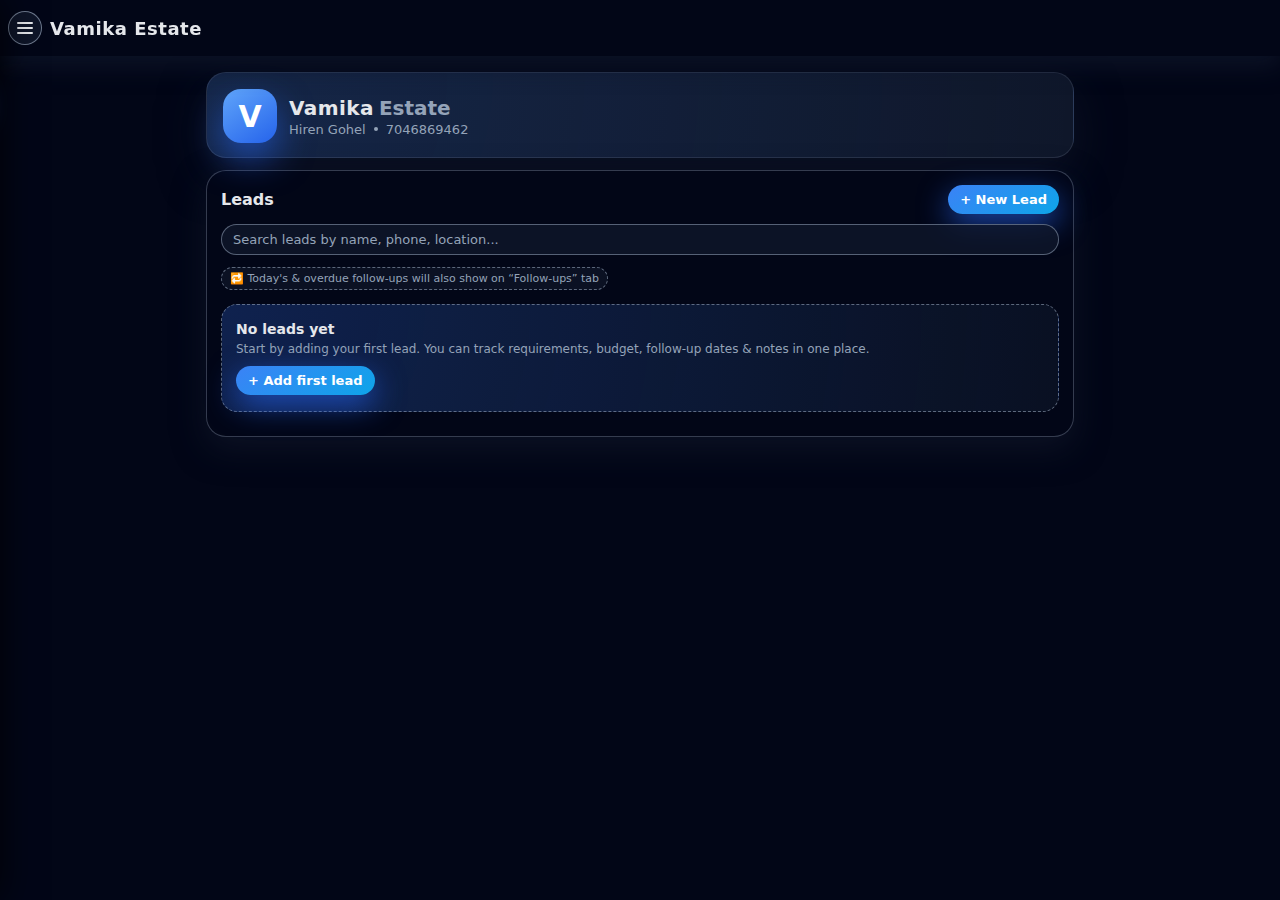
<file: index_fixed.html>
<!DOCTYPE html>
<html lang="en">
<head>
  <meta charset="UTF-8" />
  <meta name="viewport" content="width=device-width, initial-scale=1.0" />
  <title>Vamika Estate CRM</title>
  <link rel="manifest" href="manifest.json" />
  <style>
    * {
      box-sizing: border-box;
      margin: 0;
      padding: 0;
      font-family: -apple-system, BlinkMacSystemFont, system-ui, sans-serif;
    }

    body {
      min-height: 100vh;
      background: var(--bg);
      color: var(--text);
      transition: background 0.3s ease, color 0.3s ease;
    }

    body.theme-dark {
      --bg: #020617;
      --card-bg: #020617;
      --card-elevated: #0f172a;
      --text: #e5e7eb;
      --muted: #94a3b8;
      --primary: #3b82f6;
      --primary-soft: rgba(59, 130, 246, 0.15);
      --border-subtle: rgba(148, 163, 184, 0.35);
      --danger: #f97373;
    }

    body.theme-light {
      --bg: #f9fafb;
      --card-bg: #ffffff;
      --card-elevated: #ffffff;
      --text: #0f172a;
      --muted: #6b7280;
      --primary: #2563eb;
      --primary-soft: rgba(37, 99, 235, 0.12);
      --border-subtle: rgba(148, 163, 184, 0.35);
      --danger: #dc2626;
    }

    /* TOP BAR + SIDEBAR */

    .top-bar {
      position: fixed;
      top: 0;
      left: 0;
      right: 0;
      height: 56px;
      background: #020617;
      display: flex;
      align-items: center;
      justify-content: space-between;
      padding: 0 10px 0 8px;
      z-index: 40;
      box-shadow: 0 10px 25px rgba(15, 23, 42, 0.8);
    }

    .top-left {
      display: flex;
      align-items: center;
      gap: 8px;
    }

    .top-bar-title {
      font-size: 18px;
      font-weight: 700;
      letter-spacing: 0.03em;
    }

    .hamburger-btn {
      width: 34px;
      height: 34px;
      border-radius: 999px;
      border: 1px solid rgba(148, 163, 184, 0.7);
      display: inline-flex;
      align-items: center;
      justify-content: center;
      background: rgba(15, 23, 42, 0.9);
      cursor: pointer;
    }

    .hamburger-icon {
      width: 16px;
      height: 12px;
      position: relative;
    }

    .hamburger-icon span {
      position: absolute;
      left: 0;
      right: 0;
      height: 2px;
      border-radius: 999px;
      background: #e5e7eb;
    }

    .hamburger-icon span:nth-child(1) { top: 0; }
    .hamburger-icon span:nth-child(2) { top: 5px; }
    .hamburger-icon span:nth-child(3) { top: 10px; }

    .install-btn {
      padding: 5px 10px;
      border-radius: 999px;
      border: 1px solid rgba(148, 163, 184, 0.7);
      background: transparent;
      color: #e5e7eb;
      font-size: 12px;
      display: none;
      align-items: center;
      gap: 6px;
      cursor: pointer;
    }

    .install-btn span {
      font-size: 14px;
    }

    .sidebar-overlay {
      position: fixed;
      inset: 0;
      background: rgba(15, 23, 42, 0.6);
      opacity: 0;
      pointer-events: none;
      transition: opacity 0.25s ease;
      z-index: 39;
    }

    .sidebar-overlay.open {
      opacity: 1;
      pointer-events: auto;
    }

    .sidebar {
      position: fixed;
      top: 0;
      left: 0;
      height: 100vh;
      width: 70%;
      max-width: 320px;
      background: rgba(15, 23, 42, 0.98);
      border-right: 1px solid rgba(148, 163, 184, 0.4);
      box-shadow: 0 0 35px rgba(0, 0, 0, 0.8);
      transform: translateX(-100%);
      transition: transform 0.25s ease;
      z-index: 40;
      padding: 14px 16px 18px;
      display: flex;
      flex-direction: column;
      gap: 10px;
    }

    body.theme-light .sidebar {
      background: rgba(255, 255, 255, 0.98);
    }

    .sidebar.open {
      transform: translateX(0);
    }

    .sidebar-header {
      display: flex;
      align-items: center;
      gap: 10px;
      margin-bottom: 4px;
    }

    .sidebar-logo {
      width: 40px;
      height: 40px;
      border-radius: 14px;
      background: linear-gradient(145deg, #60a5fa, #2563eb);
      display: flex;
      align-items: center;
      justify-content: center;
      color: white;
      font-weight: 800;
      font-size: 24px;
      box-shadow: 0 12px 28px rgba(37, 99, 235, 0.6);
    }

    .sidebar-title {
      font-size: 16px;
      font-weight: 700;
      letter-spacing: 0.04em;
    }

    .sidebar-subtitle {
      font-size: 11px;
      color: var(--muted);
    }

    .sidebar-menu {
      margin-top: 10px;
      display: flex;
      flex-direction: column;
      gap: 4px;
    }

    .sidebar-item {
      border-radius: 999px;
      padding: 9px 11px;
      border: none;
      background: transparent;
      display: flex;
      align-items: center;
      gap: 10px;
      font-size: 13px;
      font-weight: 500;
      color: var(--muted);
      cursor: pointer;
    }

    .sidebar-item span.icon {
      font-size: 15px;
      width: 20px;
      text-align: center;
    }

    .sidebar-item.active {
      background: linear-gradient(145deg, var(--primary), #0ea5e9);
      color: white;
      box-shadow: 0 10px 26px rgba(37, 99, 235, 0.65);
    }

    .sidebar-footer {
      margin-top: auto;
      font-size: 10px;
      color: var(--muted);
    }

    /* APP SHELL */

    .app-shell {
      max-width: 900px;
      margin: 0 auto;
      padding: 72px 16px 40px; /* top padding for top-bar */
    }

    .header-card {
      background: radial-gradient(circle at top left, var(--primary-soft), transparent),
                  var(--card-elevated);
      border-radius: 20px;
      padding: 16px 16px 14px;
      border: 1px solid rgba(148, 163, 184, 0.18);
      box-shadow: 0 18px 45px rgba(15, 23, 42, 0.7);
      display: flex;
      align-items: center;
      gap: 12px;
      margin-bottom: 12px;
    }

    .logo-pill {
      width: 54px;
      height: 54px;
      border-radius: 18px;
      background: linear-gradient(145deg, #60a5fa, #2563eb);
      display: flex;
      align-items: center;
      justify-content: center;
      color: white;
      font-size: 30px;
      font-weight: 800;
      box-shadow: 0 16px 35px rgba(37, 99, 235, 0.6);
      flex-shrink: 0;
    }

    .brand-text {
      display: flex;
      flex-direction: column;
      gap: 2px;
    }

    .brand-name-main {
      font-size: 20px;
      font-weight: 750;
      letter-spacing: 0.02em;
    }

    .brand-name-sub {
      font-size: 20px;
      font-weight: 650;
      color: var(--muted);
    }

    .owner-line {
      font-size: 13px;
      color: var(--muted);
      display: flex;
      flex-wrap: wrap;
      gap: 8px;
      align-items: center;
    }

    .owner-line span.dot {
      width: 4px;
      height: 4px;
      border-radius: 999px;
      background: var(--muted);
    }

    /* Tab row hidden (we use sidebar now) */
    .tabs-row {
      display: none;
    }

    .content-card {
      background: var(--card-bg);
      border-radius: 20px;
      border: 1px solid var(--border-subtle);
      padding: 14px 14px 18px;
      margin-top: 8px;
      box-shadow: 0 12px 32px rgba(15, 23, 42, 0.7);
    }

    .tab-content {
      display: none;
    }

    .tab-content.active {
      display: block;
    }

    .section-header-row {
      display: flex;
      align-items: center;
      justify-content: space-between;
      gap: 10px;
      margin-bottom: 10px;
    }

    .section-title {
      font-size: 16px;
      font-weight: 650;
    }

    .pill {
      padding: 4px 9px;
      border-radius: 999px;
      border: 1px solid rgba(148, 163, 184, 0.5);
      font-size: 11px;
      color: var(--muted);
    }

    .primary-btn, .ghost-btn {
      padding: 7px 12px;
      border-radius: 999px;
      border: none;
      font-size: 13px;
      font-weight: 600;
      display: inline-flex;
      align-items: center;
      gap: 6px;
      cursor: pointer;
      white-space: nowrap;
    }

    .primary-btn {
      background: linear-gradient(145deg, var(--primary), #0ea5e9);
      color: white;
      box-shadow: 0 10px 30px rgba(37, 99, 235, 0.7);
    }

    .ghost-btn {
      background: transparent;
      color: var(--muted);
      border: 1px solid rgba(148, 163, 184, 0.6);
    }

    .search-row {
      display: flex;
      gap: 8px;
      margin-bottom: 12px;
      margin-top: 4px;
    }

    .search-input {
      flex: 1;
      border-radius: 999px;
      border: 1px solid rgba(148, 163, 184, 0.55);
      padding: 7px 11px;
      font-size: 13px;
      background: rgba(15, 23, 42, 0.8);
      color: var(--text);
    }

    body.theme-light .search-input {
      background: #ffffff;
    }

    .search-input::placeholder {
      color: var(--muted);
    }

    .chip {
      display: inline-flex;
      align-items: center;
      gap: 6px;
      font-size: 11px;
      padding: 4px 8px;
      border-radius: 999px;
      background: rgba(15, 23, 42, 0.7);
      color: var(--muted);
      border: 1px dashed rgba(148, 163, 184, 0.6);
      margin-bottom: 10px;
    }

    body.theme-light .chip {
      background: rgba(243, 244, 246, 0.95);
    }

    .empty-state {
      border-radius: 16px;
      padding: 16px 14px;
      border: 1px dashed rgba(148, 163, 184, 0.6);
      text-align: left;
      background: radial-gradient(circle at top left, rgba(37, 99, 235, 0.22), transparent),
                  rgba(15, 23, 42, 0.6);
      margin-top: 4px;
    }

    body.theme-light .empty-state {
      background: radial-gradient(circle at top left, rgba(37, 99, 235, 0.16), transparent),
                  #ffffff;
    }

    .empty-title {
      font-size: 14px;
      font-weight: 600;
      margin-bottom: 5px;
    }

    .empty-text {
      font-size: 12px;
      color: var(--muted);
      margin-bottom: 10px;
    }

    .leads-list,
    .projects-list,
    .followup-list {
      display: flex;
      flex-direction: column;
      gap: 8px;
      margin-top: 6px;
    }

    .item-card {
      border-radius: 14px;
      padding: 9px 10px;
      background: rgba(15, 23, 42, 0.9);
      border: 1px solid rgba(148, 163, 184, 0.55);
      font-size: 12px;
      display: flex;
      flex-direction: column;
      gap: 3px;
      cursor: pointer;
    }

    body.theme-light .item-card {
      background: #ffffff;
    }

    .item-header-row {
      display: flex;
      justify-content: space-between;
      align-items: center;
      gap: 6px;
    }

    .item-title {
      font-weight: 600;
      font-size: 13px;
    }

    .status-pill {
      padding: 3px 7px;
      border-radius: 999px;
      font-size: 10px;
      font-weight: 600;
      background: rgba(34, 197, 94, 0.14);
      color: #4ade80;
    }

    .status-pill.overdue {
      background: rgba(248, 113, 113, 0.16);
      color: #fca5a5;
    }

    .item-line {
      font-size: 11px;
      color: var(--muted);
      display: flex;
      justify-content: space-between;
      gap: 8px;
    }

    .item-line.full {
      justify-content: flex-start;
    }

    .item-line.full span {
      margin-right: 8px;
    }

    .item-actions {
      margin-top: 4px;
      display: flex;
      gap: 6px;
      justify-content: flex-end;
      flex-wrap: wrap;
    }

    .mini-btn {
      padding: 3px 7px;
      border-radius: 999px;
      border: 1px solid rgba(148, 163, 184, 0.6);
      background: transparent;
      font-size: 10px;
      color: var(--muted);
      display: inline-flex;
      align-items: center;
      gap: 4px;
      cursor: pointer;
    }

    .section-label {
      font-size: 13px;
      font-weight: 600;
      margin: 12px 0 6px;
    }

    .settings-grid {
      display: grid;
      grid-template-columns: 1fr;
      gap: 8px;
    }

    @media (min-width: 640px) {
      .settings-grid {
        grid-template-columns: repeat(2, minmax(0, 1fr));
      }
    }

    .field-group {
      display: flex;
      flex-direction: column;
      gap: 3px;
      font-size: 12px;
    }

    .field-label {
      color: var(--muted);
    }

    .field-input,
    .field-select {
      border-radius: 10px;
      border: 1px solid rgba(148, 163, 184, 0.6);
      padding: 6px 9px;
      font-size: 13px;
      background: rgba(15, 23, 42, 0.9);
      color: var(--text);
    }

    body.theme-light .field-input,
    body.theme-light .field-select {
      background: #ffffff;
    }

    .field-input::placeholder {
      color: var(--muted);
    }

    .theme-toggle-row {
      display: inline-flex;
      border-radius: 999px;
      padding: 3px;
      border: 1px solid rgba(148, 163, 184, 0.7);
      background: rgba(15, 23, 42, 0.8);
      gap: 3px;
      margin-top: 4px;
    }

    body.theme-light .theme-toggle-row {
      background: rgba(243, 244, 246, 0.95);
    }

    .theme-btn {
      border-radius: 999px;
      padding: 4px 9px;
      font-size: 13px;
      border: none;
      background: transparent;
      display: inline-flex;
      align-items: center;
      justify-content: center;
      cursor: pointer;
    }

    .theme-btn.active {
      background: #facc15;
      color: #0f172a;
      box-shadow: 0 10px 22px rgba(250, 204, 21, 0.45);
    }

    .theme-btn.dark-active {
      background: #0f172a;
      color: #e5e7eb;
      box-shadow: 0 10px 25px rgba(15, 23, 42, 0.7);
    }

    .export-row {
      display: flex;
      flex-wrap: wrap;
      gap: 6px;
      margin-top: 6px;
    }

    .stats-row {
      display: flex;
      flex-wrap: wrap;
      gap: 8px;
      margin-top: 10px;
      font-size: 11px;
      color: var(--muted);
    }

    .stat-pill {
      padding: 4px 9px;
      border-radius: 999px;
      border: 1px dashed rgba(148, 163, 184, 0.6);
    }

    .footer-note {
      margin-top: 14px;
      font-size: 10px;
      color: var(--muted);
      text-align: center;
    }

    /* Modal styles */
    .modal {
      position: fixed;
      inset: 0;
      display: flex;
      align-items: center;
      justify-content: center;
      background: rgba(15, 23, 42, 0.75);
      z-index: 50;
    }

    .modal.hidden {
      display: none;
    }

    .modal-panel {
      width: 92%;
      max-width: 420px;
      background: var(--card-elevated);
      border-radius: 18px;
      border: 1px solid rgba(148, 163, 184, 0.75);
      box-shadow: 0 30px 80px rgba(0, 0, 0, 0.9);
      padding: 14px 14px 16px;
      max-height: 90vh;
      overflow-y: auto;
    }

    body.theme-light .modal-panel {
      background: #ffffff;
    }

    .modal-header-row {
      display: flex;
      justify-content: space-between;
      align-items: center;
      margin-bottom: 8px;
    }

    .modal-title {
      font-size: 15px;
      font-weight: 650;
    }

    .modal-close-btn {
      border: none;
      background: transparent;
      font-size: 18px;
      color: var(--muted);
      cursor: pointer;
    }

    .modal-actions {
      display: flex;
      flex-wrap: wrap;
      justify-content: flex-end;
      gap: 6px;
      margin-top: 10px;
    }

    .danger-text {
      color: var(--danger);
    }

    .history-list {
      margin-top: 6px;
      border-left: 2px solid rgba(148, 163, 184, 0.6);
      padding-left: 10px;
      font-size: 11px;
      color: var(--muted);
      display: flex;
      flex-direction: column;
      gap: 4px;
    }

    .history-item {
      position: relative;
    }

    .history-item::before {
      content: '';
      position: absolute;
      left: -11px;
      top: 4px;
      width: 6px;
      height: 6px;
      border-radius: 999px;
      background: var(--primary);
    }

    .history-date {
      font-weight: 500;
      margin-right: 4px;
    }
  </style>
</head>
<body>
  <!-- Top bar and sidebar -->
  <div class="top-bar">
    <div class="top-left">
      <button id="menuToggle" class="hamburger-btn" aria-label="Open menu">
        <div class="hamburger-icon">
          <span></span><span></span><span></span>
        </div>
      </button>
      <div class="top-bar-title">Vamika Estate</div>
    </div>
    <button id="installBtn" class="install-btn">
      <span>⬇</span>
      <span>Install</span>
    </button>
  </div>

  <div id="sidebarOverlay" class="sidebar-overlay"></div>

  <nav id="sidebar" class="sidebar" aria-label="Main navigation">
    <div class="sidebar-header">
      <div class="sidebar-logo">V</div>
      <div>
        <div class="sidebar-title">Vamika Estate</div>
        <div class="sidebar-subtitle">Hiren Gohel · <span id="sidebarPhone">7046869462</span></div>
      </div>
    </div>

    <div class="sidebar-menu">
      <button class="sidebar-item active" data-section="leads">
        <span class="icon">👤</span>
        <span>Leads</span>
      </button>
      <button class="sidebar-item" data-section="projects">
        <span class="icon">🏢</span>
        <span>Projects</span>
      </button>
      
<button class="sidebar-item" data-section="followups" style="position:relative;">
  <span class="icon">⏱️</span>
  <span>Follow-ups</span>
  <span id="sidebarFollowCount"
        style="position:absolute;right:12px;top:50%;transform:translateY(-50%);
               background:#ef4444;color:white;font-size:10px;
               padding:2px 6px;border-radius:999px;display:none;">
  </span>
</button>

      <button class="sidebar-item" data-section="settings">
        <span class="icon">⚙️</span>
        <span>Settings</span>
      </button>
    </div>

    <div class="sidebar-footer">
      All data stays on this device. Take a JSON backup before changing phone.
    </div>
  </nav>

  <div class="app-shell">
    <header class="header-card">
      <div class="logo-pill">V</div>
      <div class="brand-text">
        <div>
          <span class="brand-name-main">Vamika</span>
          <span class="brand-name-sub">Estate</span>
        </div>
        <div class="owner-line">
          <span id="headerOwner">Hiren Gohel</span>
          <span class="dot"></span>
          <span id="headerPhone">7046869462</span>
        </div>
      </div>
    </header>

    <main class="content-card">
      <!-- Leads TAB -->
      <section id="tab-leads" class="tab-content active">
        <div class="section-header-row">
          <div class="section-title">Leads</div>
          <button class="primary-btn" id="btnNewLead">
            + New Lead
          </button>
        </div>

        <div class="search-row">
          <input id="leadSearch" class="search-input" placeholder="Search leads by name, phone, location..." />
        </div>

        <div class="chip">
          🔁 Today's & overdue follow-ups will also show on “Follow-ups” tab
        </div>

        <div id="emptyLeads" class="empty-state">
          <div class="empty-title">No leads yet</div>
          <div class="empty-text">
            Start by adding your first lead. You can track requirements, budget, follow-up dates & notes in one place.
          </div>
          <button class="primary-btn" id="btnEmptyNewLead">+ Add first lead</button>
        </div>

        <div id="leadsList" class="leads-list"></div>
      </section>

      <!-- Projects TAB -->
      <section id="tab-projects" class="tab-content">
        <div class="section-header-row">
          <div class="section-title">Projects</div>
          <button class="primary-btn" id="btnNewProject">
            + New Project
          </button>
        </div>

        <div class="search-row">
          <input id="projectSearch" class="search-input" placeholder="Search projects by name, location..." />
        </div>

        <div id="emptyProjects" class="empty-state">
          <div class="empty-title">No projects added</div>
          <div class="empty-text">
            Add projects with configuration, location, price range & highlights to quickly share with clients.
          </div>
          <button class="primary-btn" id="btnEmptyNewProject">+ Add first project</button>
        </div>

        <div id="projectsList" class="projects-list"></div>
      </section>

      <!-- Follow-ups TAB -->
      <section id="tab-followups" class="tab-content">
        <div class="section-header-row">
          <div class="section-title">Follow-ups</div>
          <span class="pill">Today's & overdue only</span>
        </div>

        <div id="emptyFollowups" class="empty-state">
          <div class="empty-title">No follow-ups for now</div>
          <div class="empty-text">
            When you set a next follow-up date for any lead, it will automatically appear here when due and stay until completed.
          </div>
        </div>

        <div id="followupsList" class="followup-list"></div>
      </section>

      <!-- Settings TAB -->
      <section id="tab-settings" class="tab-content">
        <div class="section-header-row">
          <div class="section-title">Settings & Profile</div>
          <span class="pill">Local to this device</span>
        </div>

        <div class="settings-grid">
          <div class="field-group">
            <label class="field-label">Business name</label>
            <input id="businessName" class="field-input" placeholder="Business name" />
          </div>
          <div class="field-group">
            <label class="field-label">Owner</label>
            <input id="ownerName" class="field-input" placeholder="Owner name" />
          </div>
          <div class="field-group">
            <label class="field-label">Phone</label>
            <input id="ownerPhone" class="field-input" placeholder="Phone number" />
          </div>
          <div class="field-group">
            <label class="field-label">Theme accent (HEX)</label>
            <input id="themeAccent" class="field-input" placeholder="#3B82F6" />
          </div>
        </div>

        <div class="field-group" style="margin-top:10px;">
          <label class="field-label">Logo (PNG/JPG)</label>
          <input id="logoFile" type="file" accept="image/*" class="field-input" />
        </div>

        <div style="margin-top: 10px;">
          <button class="ghost-btn" id="btnSaveProfile">Save Profile</button>
        </div>

        <div class="section-label">Theme</div>
        <div class="theme-toggle-row">
          <button id="btnLight" class="theme-btn">☀️</button>
          <button id="btnDark" class="theme-btn">🌙</button>
        </div>
        <div style="font-size:11px;color:var(--muted);margin-top:4px;">
          Choose between light and dark mode. Your preference is saved on this device.
        </div>

        <div class="section-label">Export & Backup</div>
        <div class="export-row">
          <button class="ghost-btn" id="btnExportCsv">Export Leads (CSV)</button>
          <button class="ghost-btn" id="btnExportExcel">Export Leads (Excel)</button>
        </div>

        <div class="export-row" style="margin-top:8px;">
          <button class="ghost-btn" id="btnDownloadJson">Download JSON Backup</button>
          <label class="ghost-btn" style="cursor:pointer;">
            <input id="restoreFile" type="file" accept="application/json" style="display:none;" />
            Restore from JSON
          </label>
        </div>

        <div class="stats-row">
          <div class="stat-pill" id="statTotalLeads">Total leads: 0</div>
          <div class="stat-pill" id="statTotalProjects">Total projects: 0</div>
        </div>

        <div class="footer-note">
          All data is stored locally in your browser (this device only). Take a JSON backup before changing devices.
        </div>
      </section>
    </main>
  </div>

  <!-- Lead Modal (Add / Edit) -->
  <div id="leadModal" class="modal hidden" aria-hidden="true">
    <div class="modal-panel">
      <div class="modal-header-row">
        <div class="modal-title" id="leadModalTitle">Add Lead</div>
        <button class="modal-close-btn" data-close-lead>&times;</button>
      </div>

      <div class="settings-grid">
        <div class="field-group">
          <label class="field-label">Name *</label>
          <input id="leadName" class="field-input" placeholder="Client name" />
        </div>
        <div class="field-group">
          <label class="field-label">Phone Number *</label>
          <input id="leadPhone" class="field-input" placeholder="Phone number" />
        </div>
        <div class="field-group">
          <label class="field-label">Segment</label>
          <select id="leadSegment" class="field-select">
            <option>Residential</option>
            <option>Commercial</option>
            <option>Plot</option>
            <option>Other</option>
          </select>
        </div>
        <div class="field-group">
          <label class="field-label">Requirement</label>
          <input id="leadRequirement" class="field-input" placeholder="2 BHK, 3 BHK, etc." />
        </div>
        <div class="field-group">
          <label class="field-label">Location</label>
          <input id="leadLocation" class="field-input" placeholder="Preferred location" />
        </div>
        <div class="field-group">
          <label class="field-label">Budget</label>
          <input id="leadBudget" class="field-input" placeholder="e.g. 60L–80L" />
        </div>
        <div class="field-group">
          <label class="field-label">Next follow-up (date & time)</label>
          <input id="leadNextFollow" type="datetime-local" class="field-input" />
        </div>
        <div class="field-group">
          <label class="field-label">Notes</label>
          <input id="leadNotes" class="field-input" placeholder="Site visit, call back, etc." />
        </div>
      </div>

      <div class="modal-actions">
        <button class="ghost-btn" data-close-lead>Cancel</button>
        <button class="primary-btn" id="btnSaveLead">Save Lead</button>
      </div>
    </div>
  </div>

  <!-- Project Modal -->
  <div id="projectModal" class="modal hidden" aria-hidden="true">
    <div class="modal-panel">
      <div class="modal-header-row">
        <div class="modal-title">Add Project</div>
        <button class="modal-close-btn" data-close-project>&times;</button>
      </div>

      <div class="settings-grid">
        <div class="field-group">
          <label class="field-label">Project name *</label>
          <input id="projectName" class="field-input" placeholder="Project name" />
        </div>
        <div class="field-group">
          <label class="field-label">Location</label>
          <input id="projectLocation" class="field-input" placeholder="Area / road" />
        </div>
        <div class="field-group">
          <label class="field-label">Configuration</label>
          <input id="projectConfig" class="field-input" placeholder="2 & 3 BHK, G+14, etc." />
        </div>
        <div class="field-group">
          <label class="field-label">Price range</label>
          <input id="projectPrice" class="field-input" placeholder="From 53L all inclusive" />
        </div>
        <div class="field-group">
          <label class="field-label">Highlights</label>
          <input id="projectHighlights" class="field-input" placeholder="Amenities, corner plot, etc." />
        </div>
      </div>

      <div class="modal-actions">
        <button class="ghost-btn" data-close-project>Cancel</button>
        <button class="primary-btn" id="btnSaveProject">Save Project</button>
      </div>
    </div>
  </div>

  <!-- Lead Detail Modal (Full view + history) -->
  <div id="leadDetailModal" class="modal hidden" aria-hidden="true">
    <div class="modal-panel">
      <div class="modal-header-row">
        <div class="modal-title">Lead details</div>
        <button class="modal-close-btn" data-close-detail>&times;</button>
      </div>

      <div id="leadDetailBody" style="font-size:12px;"></div>

      <div class="section-label" style="margin-top:10px;">Add follow-up note</div>
      <div class="field-group">
        <label class="field-label">When</label>
        <input id="detailFollowWhen" type="datetime-local" class="field-input" />
      </div>
      <div class="field-group">
        <label class="field-label">Note</label>
        <input id="detailFollowNote" class="field-input" placeholder="What was discussed?" />
      </div>

      <div class="modal-actions">
        <button class="ghost-btn" data-close-detail>Close</button>
        <button class="ghost-btn" id="btnDetailDelete">Delete</button>
        <button class="ghost-btn" id="btnDetailEdit">Edit</button>
        <button class="ghost-btn" id="btnDetailCall">Call</button>
        <button class="primary-btn" id="btnDetailWhatsapp">WhatsApp</button>
        <button class="primary-btn" id="btnDetailAddFollow">Add Note</button>
      </div>
    </div>
  </div>

  <script>
    const STORAGE_KEYS = {
      leads: 've_leads',
      projects: 've_projects',
      profile: 've_profile',
      theme: 've_theme'
    };

    const state = {
      leads: [],
      projects: [],
      profile: {
        businessName: 'Vamika Estate',
        ownerName: 'Hiren Gohel',
        phone: '7046869462',
        accent: '#3B82F6'
      }
    };

    let editingLeadId = null;
    let currentLeadId = null;
    let deferredPrompt = null;

    function loadState() {
      try {
        const leads = localStorage.getItem(STORAGE_KEYS.leads);
        const projects = localStorage.getItem(STORAGE_KEYS.projects);
        const profile = localStorage.getItem(STORAGE_KEYS.profile);

        if (leads) state.leads = JSON.parse(leads);
        if (projects) state.projects = JSON.parse(projects);
        if (profile) Object.assign(state.profile, JSON.parse(profile));
      } catch (e) {
        console.error('Failed to load state', e);
      }
    }

    function saveLeads() {
      localStorage.setItem(STORAGE_KEYS.leads, JSON.stringify(state.leads));
      updateStats();
    }

    function saveProjects() {
      localStorage.setItem(STORAGE_KEYS.projects, JSON.stringify(state.projects));
      updateStats();
    }

    function saveProfile() {
      localStorage.setItem(STORAGE_KEYS.profile, JSON.stringify(state.profile));
    }

    function applyProfileToUI() {
      document.getElementById('businessName').value = state.profile.businessName || '';
      document.getElementById('ownerName').value = state.profile.ownerName || '';
      document.getElementById('ownerPhone').value = state.profile.phone || '';
      document.getElementById('themeAccent').value = state.profile.accent || '#3B82F6';
      document.getElementById('headerPhone').textContent = state.profile.phone || '—';
      document.getElementById('sidebarPhone').textContent = state.profile.phone || '—';
      document.getElementById('headerOwner').textContent = state.profile.ownerName || '—';
    }

    function updateStats() {
      document.getElementById('statTotalLeads').textContent = 'Total leads: ' + state.leads.length;
      document.getElementById('statTotalProjects').textContent = 'Total projects: ' + state.projects.length;
    }

    function formatDateTime(value) {
      if (!value) return '';
      const d = new Date(value);
      if (isNaN(d)) return value;
      return d.toLocaleString(undefined, {
        day: '2-digit',
        month: 'short',
        hour: '2-digit',
        minute: '2-digit'
      });
    }

    function isDueOrPast(value) {
      if (!value) return false;
      const d = new Date(value);
      if (isNaN(d)) return false;
      return d <= new Date();
    }

    function renderLeads(filterText = '') {
      const list = document.getElementById('leadsList');
      const empty = document.getElementById('emptyLeads');

      const q = filterText.trim().toLowerCase();
      const items = state.leads.slice().sort((a, b) => (b.id || 0) - (a.id || 0)).filter(l => {
        if (!q) return true;
        const inStr = (l.name + ' ' + l.phone + ' ' + (l.location || '') + ' ' + (l.requirement || '')).toLowerCase();
        return inStr.includes(q);
      });

      list.innerHTML = '';

      if (!items.length) {
        empty.style.display = 'block';
        return;
      }
      empty.style.display = 'none';

      items.forEach(lead => {
        const div = document.createElement('div');
        div.className = 'item-card';

        // Clicking card -> open detail, but ignore button clicks
        div.addEventListener('click', (e) => {
          if (e.target.closest('.mini-btn')) return;
          openLeadDetail(lead.id);
        });

        const header = document.createElement('div');
        header.className = 'item-header-row';

        const title = document.createElement('div');
        title.className = 'item-title';
        title.textContent = lead.name || 'Unnamed lead';

        const status = document.createElement('span');
        status.className = 'status-pill';
        const hasFollow = !!lead.nextFollow;
        const overdue = hasFollow && isDueOrPast(lead.nextFollow);
        if (hasFollow) {
          status.textContent = (overdue ? 'Follow-up: ' : 'Next: ') + formatDateTime(lead.nextFollow);
          if (overdue) status.classList.add('overdue');
        } else {
          status.textContent = 'No follow-up set';
        }

        header.appendChild(title);
        header.appendChild(status);

        const line1 = document.createElement('div');
        line1.className = 'item-line full';
        line1.innerHTML = '<span>' + (lead.phone || '—') + '</span>' +
                          '<span>' + (lead.segment || 'Residential') + ' • ' + (lead.requirement || '') + '</span>';

        const line2 = document.createElement('div');
        line2.className = 'item-line full';
        line2.innerHTML = '<span>📍 ' + (lead.location || '—') + '</span>' +
                          '<span>💰 ' + (lead.budget || '—') + '</span>';

        const line3 = document.createElement('div');
        line3.className = 'item-line full';
        const lastNote = (lead.followups && lead.followups.length)
          ? lead.followups[lead.followups.length - 1].note
          : (lead.notes || '');
        if (lastNote) {
          line3.textContent = '📝 ' + lastNote;
        } else {
          line3.textContent = '';
        }

        const actions = document.createElement('div');
        actions.className = 'item-actions';

        const wBtn = document.createElement('button');
        wBtn.className = 'mini-btn';
        wBtn.innerHTML = 'WhatsApp';
        wBtn.onclick = (ev) => {
          ev.stopPropagation();
          if (!lead.phone) return;
          const msg = encodeURIComponent('Hello ' + (lead.name || '') + ',\nThis is Hiren from Vamika Estate.');
          window.open('https://wa.me/91' + lead.phone.replace(/\D/g, '') + '?text=' + msg, '_blank');
        };

        const cBtn = document.createElement('button');
        cBtn.className = 'mini-btn';
        cBtn.textContent = 'Call';
        cBtn.onclick = (ev) => {
          ev.stopPropagation();
          if (!lead.phone) return;
          window.location.href = 'tel:' + lead.phone.replace(/\D/g, '');
        };

        actions.appendChild(wBtn);
        actions.appendChild(cBtn);

        div.appendChild(header);
        div.appendChild(line1);
        div.appendChild(line2);
        if (lastNote) div.appendChild(line3);
        div.appendChild(actions);
        list.appendChild(div);
      });
    }

    function renderProjects(filterText = '') {
      const list = document.getElementById('projectsList');
      const empty = document.getElementById('emptyProjects');

      const q = filterText.trim().toLowerCase();
      const items = state.projects.slice().sort((a, b) => (b.id || 0) - (a.id || 0)).filter(p => {
        if (!q) return true;
        const inStr = (p.name + ' ' + (p.location || '') + ' ' + (p.config || '')).toLowerCase();
        return inStr.includes(q);
      });

      list.innerHTML = '';

      if (!items.length) {
        empty.style.display = 'block';
        return;
      }
      empty.style.display = 'none';

      items.forEach(project => {
        const div = document.createElement('div');
        div.className = 'item-card';

        const header = document.createElement('div');
        header.className = 'item-header-row';

        const title = document.createElement('div');
        title.className = 'item-title';
        title.textContent = project.name || 'Unnamed project';

        const badge = document.createElement('span');
        badge.className = 'status-pill';
        badge.textContent = 'Project';

        header.appendChild(title);
        header.appendChild(badge);

        const line1 = document.createElement('div');
        line1.className = 'item-line full';
        line1.innerHTML = '<span>📍 ' + (project.location || '—') + '</span>' +
                          '<span>' + (project.config || '') + '</span>';

        const line2 = document.createElement('div');
        line2.className = 'item-line full';
        line2.innerHTML = '<span>💰 ' + (project.price || '—') + '</span>';

        const line3 = document.createElement('div');
        line3.className = 'item-line full';
        line3.textContent = project.highlights || '';

        div.appendChild(header);
        div.appendChild(line1);
        div.appendChild(line2);
        if (project.highlights) div.appendChild(line3);
        list.appendChild(div);
      });
    }

    function renderFollowups() {
  const now = new Date();
  const pending = state.leads.filter(l => {
    if (!l.nextFollow) return false;
    return new Date(l.nextFollow) <= now;
  });
  const badge = document.getElementById("sidebarFollowCount");
  if (badge) {
    if (pending.length > 0) {
      badge.textContent = pending.length;
      badge.style.display = "inline-block";
    } else {
      badge.style.display = "none";
    }
  }

    // UPDATE SIDEBAR BADGE
    try {
      const itemsCount = items.length;
      const badge = document.getElementById('sidebarFollowCount');
      if (badge) {
        if (itemsCount > 0) {
          badge.textContent = itemsCount;
          badge.style.display = 'inline-block';
        } else {
          badge.style.display = 'none';
        }
      }
    } catch(e){}

      const list = document.getElementById('followupsList');
      const empty = document.getElementById('emptyFollowups');

      const items = state.leads.filter(l => l.nextFollow && isDueOrPast(l.nextFollow))
                               .sort((a, b) => new Date(a.nextFollow) - new Date(b.nextFollow));

      list.innerHTML = '';

      if (!items.length) {
        empty.style.display = 'block';
        return;
      }
      empty.style.display = 'none';

      items.forEach(lead => {
        const div = document.createElement('div');
        div.className = 'item-card';

        div.addEventListener('click', (e) => {
          if (e.target.closest('.mini-btn')) return;
          openLeadDetail(lead.id);
        });

        const header = document.createElement('div');
        header.className = 'item-header-row';

        const title = document.createElement('div');
        title.className = 'item-title';
        title.textContent = lead.name || 'Unnamed lead';

        const status = document.createElement('span');
        status.className = 'status-pill overdue';
        status.textContent = 'Due: ' + formatDateTime(lead.nextFollow);

        header.appendChild(title);
        header.appendChild(status);

        const line1 = document.createElement('div');
        line1.className = 'item-line full';
        line1.innerHTML = '<span>📞 ' + (lead.phone || '—') + '</span>' +
                          '<span>' + (lead.segment || 'Residential') + ' • ' + (lead.requirement || '') + '</span>';

        const line2 = document.createElement('div');
        line2.className = 'item-line full';
        line2.innerHTML = '<span>📍 ' + (lead.location || '—') + '</span>' +
                          '<span>💰 ' + (lead.budget || '—') + '</span>';

        const lastNote = (lead.followups && lead.followups.length)
          ? lead.followups[lead.followups.length - 1].note
          : (lead.notes || '');

        const line3 = document.createElement('div');
        line3.className = 'item-line full';
        if (lastNote) {
          line3.textContent = '📝 ' + lastNote;
        }

        const actions = document.createElement('div');
        actions.className = 'item-actions';

        const doneBtn = document.createElement('button');
        doneBtn.className = 'mini-btn';
        doneBtn.innerHTML = 'Mark done';
        doneBtn.onclick = (ev) => {
          ev.stopPropagation();
          lead.nextFollow = null;
          saveLeads();
          renderLeads(document.getElementById('leadSearch').value);
          renderFollowups();
        };

        const wBtn = document.createElement('button');
        wBtn.className = 'mini-btn';
        wBtn.innerHTML = 'WhatsApp';
        wBtn.onclick = (ev) => {
          ev.stopPropagation();
          if (!lead.phone) return;
          const msg = encodeURIComponent('Hello ' + (lead.name || '') + ',\nFollowing up from Vamika Estate.');
          window.open('https://wa.me/91' + lead.phone.replace(/\D/g, '') + '?text=' + msg, '_blank');
        };

        const cBtn = document.createElement('button');
        cBtn.className = 'mini-btn';
        cBtn.textContent = 'Call';
        cBtn.onclick = (ev) => {
          ev.stopPropagation();
          if (!lead.phone) return;
          window.location.href = 'tel:' + lead.phone.replace(/\D/g, '');
        };

        actions.appendChild(doneBtn);
        actions.appendChild(wBtn);
        actions.appendChild(cBtn);

        div.appendChild(header);
        div.appendChild(line1);
        div.appendChild(line2);
        if (lastNote) div.appendChild(line3);
        div.appendChild(actions);
        list.appendChild(div);
      });
    }

    function openLeadModal(lead) {
      const modal = document.getElementById('leadModal');
      const title = document.getElementById('leadModalTitle');

      if (lead) {
        editingLeadId = lead.id;
        title.textContent = 'Edit Lead';
        document.getElementById('leadName').value = lead.name || '';
        document.getElementById('leadPhone').value = lead.phone || '';
        document.getElementById('leadSegment').value = lead.segment || 'Residential';
        document.getElementById('leadRequirement').value = lead.requirement || '';
        document.getElementById('leadLocation').value = lead.location || '';
        document.getElementById('leadBudget').value = lead.budget || '';
        document.getElementById('leadNextFollow').value = lead.nextFollow || '';
        document.getElementById('leadNotes').value = lead.notes || '';
      } else {
        editingLeadId = null;
        title.textContent = 'Add Lead';
        document.getElementById('leadName').value = '';
        document.getElementById('leadPhone').value = '';
        document.getElementById('leadSegment').value = 'Residential';
        document.getElementById('leadRequirement').value = '';
        document.getElementById('leadLocation').value = '';
        document.getElementById('leadBudget').value = '';
        document.getElementById('leadNextFollow').value = '';
        document.getElementById('leadNotes').value = '';
      }

      modal.classList.remove('hidden');
    }

    function closeLeadModal() {
      document.getElementById('leadModal').classList.add('hidden');
      editingLeadId = null;
    }

    function openProjectModal() {
      document.getElementById('projectModal').classList.remove('hidden');
    }

    function closeProjectModal() {
      document.getElementById('projectModal').classList.add('hidden');
      document.getElementById('projectName').value = '';
      document.getElementById('projectLocation').value = '';
      document.getElementById('projectConfig').value = '';
      document.getElementById('projectPrice').value = '';
      document.getElementById('projectHighlights').value = '';
    }

    function openLeadDetail(id) {
      const modal = document.getElementById('leadDetailModal');
      const body = document.getElementById('leadDetailBody');
      const lead = state.leads.find(l => l.id === id);
      if (!lead) return;
      currentLeadId = id;

      const followups = (lead.followups || []).slice().sort((a, b) => new Date(b.at) - new Date(a.at));

      let html = '';
      html += '<div class="field-group"><div class="field-label">Name</div><div>' + (lead.name || '—') + '</div></div>';
      html += '<div class="field-group"><div class="field-label">Phone</div><div>' + (lead.phone || '—') + '</div></div>';
      html += '<div class="field-group"><div class="field-label">Segment</div><div>' + (lead.segment || 'Residential') + '</div></div>';
      html += '<div class="field-group"><div class="field-label">Requirement</div><div>' + (lead.requirement || '—') + '</div></div>';
      html += '<div class="field-group"><div class="field-label">Location</div><div>' + (lead.location || '—') + '</div></div>';
      html += '<div class="field-group"><div class="field-label">Budget</div><div>' + (lead.budget || '—') + '</div></div>';
      html += '<div class="field-group"><div class="field-label">Next follow-up</div><div>' +
              (lead.nextFollow ? formatDateTime(lead.nextFollow) : '—') + '</div></div>';
      html += '<div class="field-group"><div class="field-label">Notes</div><div>' + (lead.notes || '—') + '</div></div>';

      html += '<div class="section-label" style="margin-top:10px;">Follow-up history</div>';
      if (!followups.length) {
        html += '<div style="font-size:11px;color:var(--muted);margin-top:2px;">No follow-up notes yet.</div>';
      } else {
        html += '<div class="history-list">';
        followups.forEach(f => {
          html += '<div class="history-item"><span class="history-date">' +
                  formatDateTime(f.at) +
                  '</span> - <span>' + (f.note || '') + '</span></div>';
        });
        html += '</div>';
      }

      body.innerHTML = html;

      document.getElementById('detailFollowNote').value = '';
      document.getElementById('detailFollowWhen').value = '';

      modal.classList.remove('hidden');
    }

    function closeLeadDetail() {
      document.getElementById('leadDetailModal').classList.add('hidden');
      currentLeadId = null;
    }

    function setupTheme() {
      const saved = localStorage.getItem(STORAGE_KEYS.theme) || 'dark';
      const body = document.body;
      const btnLight = document.getElementById('btnLight');
      const btnDark = document.getElementById('btnDark');

      function apply(mode) {
        if (mode === 'light') {
          body.classList.remove('theme-dark');
          body.classList.add('theme-light');
          btnLight.classList.add('active');
          btnDark.classList.remove('dark-active');
        } else {
          body.classList.add('theme-dark');
          body.classList.remove('theme-light');
          btnDark.classList.add('dark-active');
          btnLight.classList.remove('active');
        }
        localStorage.setItem(STORAGE_KEYS.theme, mode);
      }

      btnLight.addEventListener('click', () => apply('light'));
      btnDark.addEventListener('click', () => apply('dark'));

      apply(saved);
    }

    function exportLeadsAsCsv() {
      if (!state.leads.length) {
        alert('No leads to export yet.');
        return;
      }
      const header = ['Name','Phone','Segment','Requirement','Location','Budget','NextFollow','Notes'];
      const rows = state.leads.map(l => [
        l.name || '',
        l.phone || '',
        l.segment || '',
        l.requirement || '',
        l.location || '',
        l.budget || '',
        l.nextFollow || '',
        l.notes || ''
      ]);
      const all = [header, ...rows];
      const csv = all.map(r => r.map(field => '"' + String(field).replace(/"/g,'""') + '"').join(',')).join('\r\n');
      const blob = new Blob([csv], { type: 'text/csv;charset=utf-8;' });
      const url = URL.createObjectURL(blob);
      const a = document.createElement('a');
      a.href = url;
      a.download = 'vamika-leads.csv';
      document.body.appendChild(a);
      a.click();
      document.body.removeChild(a);
      URL.revokeObjectURL(url);
    }

    function exportLeadsAsExcel() {
      if (!state.leads.length) {
        alert('No leads to export yet.');
        return;
      }
      const header = ['Name','Phone','Segment','Requirement','Location','Budget','NextFollow','Notes'];
      const rows = state.leads.map(l => [
        l.name || '',
        l.phone || '',
        l.segment || '',
        l.requirement || '',
        l.location || '',
        l.budget || '',
        l.nextFollow || '',
        l.notes || ''
      ]);
      const all = [header, ...rows];
      const csv = all.map(r => r.map(field => '"' + String(field).replace(/"/g,'""') + '"').join(',')).join('\r\n');
      const blob = new Blob([csv], { type: 'application/vnd.ms-excel;charset=utf-8;' });
      const url = URL.createObjectURL(blob);
      const a = document.createElement('a');
      a.href = url;
      a.download = 'vamika-leads.xls';
      document.body.appendChild(a);
      a.click();
      document.body.removeChild(a);
      URL.revokeObjectURL(url);
    }

    function downloadJsonBackup() {
      const data = {
        leads: state.leads,
        projects: state.projects,
        profile: state.profile
      };
      const blob = new Blob([JSON.stringify(data, null, 2)], { type: 'application/json' });
      const url = URL.createObjectURL(blob);
      const a = document.createElement('a');
      a.href = url;
      a.download = 'vamika-crm-backup.json';
      document.body.appendChild(a);
      a.click();
      document.body.removeChild(a);
      URL.revokeObjectURL(url);
    }

    function restoreFromJson(file) {
      const reader = new FileReader();
      reader.onload = e => {
        try {
          const data = JSON.parse(e.target.result);
          state.leads = data.leads || [];
          state.projects = data.projects || [];
          if (data.profile) Object.assign(state.profile, data.profile);
          saveLeads();
          saveProjects();
          saveProfile();
          applyProfileToUI();
          renderLeads(document.getElementById('leadSearch').value);
          renderProjects(document.getElementById('projectSearch').value);
          renderFollowups();
          alert('Backup restored successfully.');
        } catch (err) {
          console.error(err);
          alert('Could not restore backup. File may be invalid.');
        }
      };
      reader.readAsText(file);
    }

    function activateSection(tabKey) {
      const map = {
        leads: 'tab-leads',
        projects: 'tab-projects',
        followups: 'tab-followups',
        settings: 'tab-settings'
      };
      Object.entries(map).forEach(([key, id]) => {
        const el = document.getElementById(id);
        if (!el) return;
        if (key === tabKey) el.classList.add('active');
        else el.classList.remove('active');
      });

      document.querySelectorAll('.sidebar-item').forEach(btn => {
        btn.classList.toggle('active', btn.dataset.section === tabKey);
      });
    }

    function setupSidebar() {
      const sidebar = document.getElementById('sidebar');
      const overlay = document.getElementById('sidebarOverlay');
      const toggle = document.getElementById('menuToggle');

      function open() {
        sidebar.classList.add('open');
        overlay.classList.add('open');
      }

      function close() {
        sidebar.classList.remove('open');
        overlay.classList.remove('open');
      }

      toggle.addEventListener('click', open);
      overlay.addEventListener('click', close);

      document.querySelectorAll('.sidebar-item').forEach(btn => {
        btn.addEventListener('click', () => {
          const key = btn.dataset.section;
          activateSection(key);
          close();
        });
      });

      activateSection('leads');
    }

    function setupPWA() {
      const installBtn = document.getElementById('installBtn');
      window.addEventListener('beforeinstallprompt', (e) => {
        e.preventDefault();
        deferredPrompt = e;
        installBtn.style.display = 'inline-flex';
      });

      installBtn.addEventListener('click', async () => {
        if (!deferredPrompt) return;
        deferredPrompt.prompt();
        try {
          await deferredPrompt.userChoice;
        } catch (e) {
          console.error(e);
        }
        deferredPrompt = null;
        installBtn.style.display = 'none';
      });

      if ('serviceWorker' in navigator) {
        window.addEventListener('load', () => {
          navigator.serviceWorker.register('sw.js').catch(err => console.error('SW reg failed', err));
        });
      }
    }

    document.addEventListener('DOMContentLoaded', () => {
      loadState();
      setupTheme();
      applyProfileToUI();
      updateStats();
      renderLeads();
      renderProjects();
      renderFollowups();
      setupSidebar();
      setupPWA();

      document.getElementById('btnNewLead').addEventListener('click', () => openLeadModal(null));
      document.getElementById('btnEmptyNewLead').addEventListener('click', () => openLeadModal(null));
      document.querySelectorAll('[data-close-lead]').forEach(btn => {
        btn.addEventListener('click', closeLeadModal);
      });

      document.getElementById('btnNewProject').addEventListener('click', openProjectModal);
      document.getElementById('btnEmptyNewProject').addEventListener('click', openProjectModal);
      document.querySelectorAll('[data-close-project]').forEach(btn => {
        btn.addEventListener('click', closeProjectModal);
      });

      document.querySelectorAll('[data-close-detail]').forEach(btn => {
        btn.addEventListener('click', closeLeadDetail);
      });

      document.getElementById('btnSaveLead').addEventListener('click', () => {
        const name = document.getElementById('leadName').value.trim();
        const phone = document.getElementById('leadPhone').value.trim();
        if (!name || !phone) {
          alert('Name and phone are required.');
          return;
        }
        if (editingLeadId) {
          const lead = state.leads.find(l => l.id === editingLeadId);
          if (lead) {
            lead.name = name;
            lead.phone = phone;
            lead.segment = document.getElementById('leadSegment').value;
            lead.requirement = document.getElementById('leadRequirement').value.trim();
            lead.location = document.getElementById('leadLocation').value.trim();
            lead.budget = document.getElementById('leadBudget').value.trim();
            lead.nextFollow = document.getElementById('leadNextFollow').value;
            lead.notes = document.getElementById('leadNotes').value.trim();
          }
        } else {
          const lead = {
            id: Date.now(),
            name,
            phone,
            segment: document.getElementById('leadSegment').value,
            requirement: document.getElementById('leadRequirement').value.trim(),
            location: document.getElementById('leadLocation').value.trim(),
            budget: document.getElementById('leadBudget').value.trim(),
            nextFollow: document.getElementById('leadNextFollow').value,
            notes: document.getElementById('leadNotes').value.trim(),
            followups: []
          };
          state.leads.unshift(lead);
        }
        saveLeads();
        closeLeadModal();
        renderLeads(document.getElementById('leadSearch').value);
        renderFollowups();
      });

      document.getElementById('btnSaveProject').addEventListener('click', () => {
        const name = document.getElementById('projectName').value.trim();
        if (!name) {
          alert('Project name is required.');
          return;
        }
        const project = {
          id: Date.now(),
          name,
          location: document.getElementById('projectLocation').value.trim(),
          config: document.getElementById('projectConfig').value.trim(),
          price: document.getElementById('projectPrice').value.trim(),
          highlights: document.getElementById('projectHighlights').value.trim()
        };
        state.projects.unshift(project);
        saveProjects();
        closeProjectModal();
        renderProjects(document.getElementById('projectSearch').value);
      });

      document.getElementById('leadSearch').addEventListener('input', (e) => {
        renderLeads(e.target.value);
      });

      document.getElementById('projectSearch').addEventListener('input', (e) => {
        renderProjects(e.target.value);
      });

      document.getElementById('btnSaveProfile').addEventListener('click', () => {
        state.profile.businessName = document.getElementById('businessName').value.trim() || 'Vamika Estate';
        state.profile.ownerName = document.getElementById('ownerName').value.trim() || 'Hiren Gohel';
        state.profile.phone = document.getElementById('ownerPhone').value.trim() || '7046869462';
        state.profile.accent = document.getElementById('themeAccent').value.trim() || '#3B82F6';
        saveProfile();
        applyProfileToUI();
        alert('Profile saved.');
      });

      document.getElementById('btnExportCsv').addEventListener('click', exportLeadsAsCsv);
      document.getElementById('btnExportExcel').addEventListener('click', exportLeadsAsExcel);
      document.getElementById('btnDownloadJson').addEventListener('click', downloadJsonBackup);
      document.getElementById('restoreFile').addEventListener('change', (e) => {
        if (e.target.files && e.target.files[0]) {
          restoreFromJson(e.target.files[0]);
        }
      });

      // Detail modal buttons
      document.getElementById('btnDetailWhatsapp').addEventListener('click', () => {
        const lead = state.leads.find(l => l.id === currentLeadId);
        if (!lead || !lead.phone) return;
        const msg = encodeURIComponent('Hello ' + (lead.name || '') + ',\nThis is Hiren from Vamika Estate.');
        window.open('https://wa.me/91' + lead.phone.replace(/\D/g, '') + '?text=' + msg, '_blank');
      });

      document.getElementById('btnDetailCall').addEventListener('click', () => {
        const lead = state.leads.find(l => l.id === currentLeadId);
        if (!lead || !lead.phone) return;
        window.location.href = 'tel:' + lead.phone.replace(/\D/g, '');
      });

      document.getElementById('btnDetailEdit').addEventListener('click', () => {
        const lead = state.leads.find(l => l.id === currentLeadId);
        if (!lead) return;
        closeLeadDetail();
        openLeadModal(lead);
      });

      document.getElementById('btnDetailDelete').addEventListener('click', () => {
        if (!confirm('Delete this lead?')) return;
        state.leads = state.leads.filter(l => l.id !== currentLeadId);
        saveLeads();
        closeLeadDetail();
        renderLeads(document.getElementById('leadSearch').value);
        renderFollowups();
      });

      document.getElementById('btnDetailAddFollow').addEventListener('click', () => {
        const lead = state.leads.find(l => l.id === currentLeadId);
        if (!lead) return;
        const whenVal = document.getElementById('detailFollowWhen').value || new Date().toISOString();
        const note = document.getElementById('detailFollowNote').value.trim();
        if (!note) {
          alert('Please enter a note.');
          return;
        }
        if (!lead.followups) lead.followups = [];
        lead.followups.push({
          id: Date.now(),
          at: whenVal,
          note
        });
        // also update next follow-up date/time
        lead.nextFollow = whenVal;
        saveLeads();
        document.getElementById('detailFollowNote').value = '';
        document.getElementById('detailFollowWhen').value = '';
        // refresh detail + lists
        openLeadDetail(currentLeadId);
        renderLeads(document.getElementById('leadSearch').value);
        renderFollowups();
      });
    });
  </script>
</body>
</html>
</file>
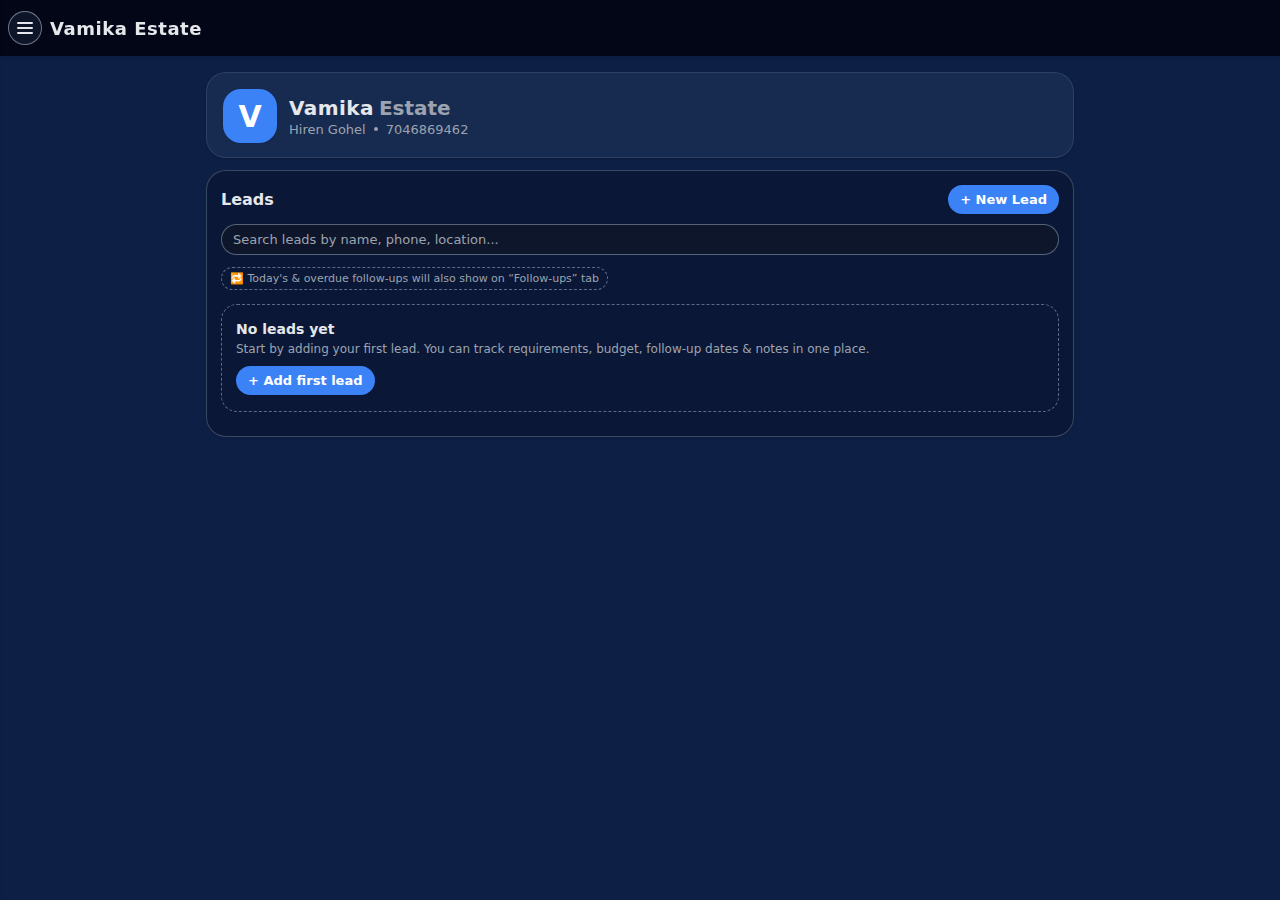
<file: index_theme_presets_final.html>
<!DOCTYPE html>
<html lang="en">
<head>
  <meta charset="UTF-8" />
  <meta name="viewport" content="width=device-width, initial-scale=1.0" />
  <title>Vamika Estate CRM</title>
  <link rel="manifest" href="manifest.json" />
  <style>
    * {
      box-sizing: border-box;
      margin: 0;
      padding: 0;
      font-family: -apple-system, BlinkMacSystemFont, system-ui, sans-serif;
    }

    body {
      min-height: 100vh;
      background: var(--bg);
      color: var(--text);
      transition: background 0.3s ease, color 0.3s ease;
    }

    body.theme-dark {
      --bg: #020617;
      --card-bg: #020617;
      --card-elevated: #0f172a;
      --text: #e5e7eb;
      --muted: #94a3b8;
      --primary: #3b82f6;
      --primary-soft: rgba(59, 130, 246, 0.15);
      --border-subtle: rgba(148, 163, 184, 0.35);
      --danger: #f97373;
    }

    body.theme-light {
      --bg: #f9fafb;
      --card-bg: #ffffff;
      --card-elevated: #ffffff;
      --text: #0f172a;
      --muted: #6b7280;
      --primary: #2563eb;
      --primary-soft: rgba(37, 99, 235, 0.12);
      --border-subtle: rgba(148, 163, 184, 0.35);
      --danger: #dc2626;
    }

    /* TOP BAR + SIDEBAR */

    .top-bar {
      position: fixed;
      top: 0;
      left: 0;
      right: 0;
      height: 56px;
      background: #020617;
      display: flex;
      align-items: center;
      justify-content: space-between;
      padding: 0 10px 0 8px;
      z-index: 40;
      box-shadow:0 1px 3px rgba(0,0,0,0.08);
    }

    .top-left {
      display: flex;
      align-items: center;
      gap: 8px;
    }

    .top-bar-title {
      font-size: 18px;
      font-weight: 700;
      letter-spacing: 0.03em;
    }

    .hamburger-btn {
      width: 34px;
      height: 34px;
      border-radius: 999px;
      border: 1px solid rgba(148, 163, 184, 0.7);
      display: inline-flex;
      align-items: center;
      justify-content: center;
      background: rgba(15, 23, 42, 0.9);
      cursor: pointer;
    }

    .hamburger-icon {
      width: 16px;
      height: 12px;
      position: relative;
    }

    .hamburger-icon span {
      position: absolute;
      left: 0;
      right: 0;
      height: 2px;
      border-radius: 999px;
      background: #e5e7eb;
    }

    .hamburger-icon span:nth-child(1) { top: 0; }
    .hamburger-icon span:nth-child(2) { top: 5px; }
    .hamburger-icon span:nth-child(3) { top: 10px; }

    .install-btn {
      padding: 5px 10px;
      border-radius: 999px;
      border: 1px solid rgba(148, 163, 184, 0.7);
      background: transparent;
      color: #e5e7eb;
      font-size: 12px;
      display: none;
      align-items: center;
      gap: 6px;
      cursor: pointer;
    }

    .install-btn span {
      font-size: 14px;
    }

    .sidebar-overlay {
      position: fixed;
      inset: 0;
      background: rgba(15, 23, 42, 0.6);
      opacity: 0;
      pointer-events: none;
      transition: opacity 0.25s ease;
      z-index: 39;
    }

    .sidebar-overlay.open {
      opacity: 1;
      pointer-events: auto;
    }

    .sidebar {
      position: fixed;
      top: 0;
      left: 0;
      height: 100vh;
      width: 70%;
      max-width: 320px;
      background: rgba(15, 23, 42, 0.98);
      border-right: 1px solid rgba(148, 163, 184, 0.4);
      box-shadow:0 1px 3px rgba(0,0,0,0.08);
      transform: translateX(-100%);
      transition: transform 0.25s ease;
      z-index: 40;
      padding: 14px 16px 18px;
      display: flex;
      flex-direction: column;
      gap: 10px;
    }

    body.theme-light .sidebar {
      background: rgba(255, 255, 255, 0.98);
    }

    .sidebar.open {
      transform: translateX(0);
    }

    .sidebar-header {
      display: flex;
      align-items: center;
      gap: 10px;
      margin-bottom: 4px;
    }

    .sidebar-logo {
      width: 40px;
      height: 40px;
      border-radius: 14px;
      background: var(--primary);
      display: flex;
      align-items: center;
      justify-content: center;
      color: var(--text);
      font-weight: 800;
      font-size: 24px;
      box-shadow:0 1px 3px rgba(0,0,0,0.08);
    }

    .sidebar-title {
      font-size: 16px;
      font-weight: 700;
      letter-spacing: 0.04em;
    }

    .sidebar-subtitle {
      font-size: 11px;
      color: var(--muted);
    }

    .sidebar-menu {
      margin-top: 10px;
      display: flex;
      flex-direction: column;
      gap: 4px;
    }

    .sidebar-item {
      border-radius: 999px;
      padding: 9px 11px;
      border: none;
      background: transparent;
      display: flex;
      align-items: center;
      gap: 10px;
      font-size: 13px;
      font-weight: 500;
      color: var(--muted);
      cursor: pointer;
    }

    .sidebar-item span.icon {
      font-size: 15px;
      width: 20px;
      text-align: center;
    }

    .sidebar-item.active {
      background: var(--primary-soft);
      color: var(--text);
      box-shadow:0 1px 3px rgba(0,0,0,0.08);
    }

    .sidebar-footer {
      margin-top: auto;
      font-size: 10px;
      color: var(--muted);
    }

    /* APP SHELL */

    .app-shell {
      max-width: 900px;
      margin: 0 auto;
      padding: 72px 16px 40px; /* top padding for top-bar */
    }

    .header-card {
      background: var(--card-elevated);
      border-radius: 20px;
      padding: 16px 16px 14px;
      border: 1px solid rgba(148, 163, 184, 0.18);
      box-shadow:0 1px 3px rgba(0,0,0,0.08);
      display: flex;
      align-items: center;
      gap: 12px;
      margin-bottom: 12px;
    }

    .logo-pill {
      width: 54px;
      height: 54px;
      border-radius: 18px;
      background:#f7f7f7;
      display: flex;
      align-items: center;
      justify-content: center;
      color: white;
      font-size: 30px;
      font-weight: 800;
      box-shadow:0 1px 3px rgba(0,0,0,0.08);
      flex-shrink: 0;
    }

    .brand-text {
      display: flex;
      flex-direction: column;
      gap: 2px;
    }

    .brand-name-main {
      font-size: 20px;
      font-weight: 750;
      letter-spacing: 0.02em;
    }

    .brand-name-sub {
      font-size: 20px;
      font-weight: 650;
      color: var(--muted);
    }

    .owner-line {
      font-size: 13px;
      color: var(--muted);
      display: flex;
      flex-wrap: wrap;
      gap: 8px;
      align-items: center;
    }

    .owner-line span.dot {
      width: 4px;
      height: 4px;
      border-radius: 999px;
      background: var(--muted);
    }

    /* Tab row hidden (we use sidebar now) */
    .tabs-row {
      display: none;
    }

    .content-card {
      background: var(--card-bg);
      border-radius: 20px;
      border: 1px solid var(--border-subtle);
      padding: 14px 14px 18px;
      margin-top: 8px;
      box-shadow:0 1px 3px rgba(0,0,0,0.08);
    }

    .tab-content {
      display: none;
    }

    .tab-content.active {
      display: block;
    }

    .section-header-row {
      display: flex;
      align-items: center;
      justify-content: space-between;
      gap: 10px;
      margin-bottom: 10px;
    }

    .section-title {
      font-size: 16px;
      font-weight: 650;
    }

    .pill {
      padding: 4px 9px;
      border-radius: 999px;
      border: 1px solid rgba(148, 163, 184, 0.5);
      font-size: 11px;
      color: var(--muted);
    }

    .primary-btn, .ghost-btn {
      padding: 7px 12px;
      border-radius: 999px;
      border: none;
      font-size: 13px;
      font-weight: 600;
      display: inline-flex;
      align-items: center;
      gap: 6px;
      cursor: pointer;
      white-space: nowrap;
    }

    .primary-btn {
      background: var(--primary);
      color: #ffffff;
      box-shadow:0 1px 3px rgba(0,0,0,0.08);
    }

    .ghost-btn {
      background: transparent;
      color: var(--muted);
      border: 1px solid rgba(148, 163, 184, 0.6);
    }

    .search-row {
      display: flex;
      gap: 8px;
      margin-bottom: 12px;
      margin-top: 4px;
    }

    .search-input {
      flex: 1;
      border-radius: 999px;
      border: 1px solid rgba(148, 163, 184, 0.55);
      padding: 7px 11px;
      font-size: 13px;
      background: rgba(15, 23, 42, 0.8);
      color: var(--text);
    }

    body.theme-light .search-input {
      background: #ffffff;
    }

    .search-input::placeholder {
      color: var(--muted);
    }

    .chip {
      display: inline-flex;
      align-items: center;
      gap: 6px;
      font-size: 11px;
      padding: 4px 8px;
      border-radius: 999px;
      background: var(--card-bg);
      color: var(--muted);
      border: 1px dashed rgba(148, 163, 184, 0.6);
      margin-bottom: 10px;
    }

    

    .empty-state {
      border-radius: 16px;
      padding: 16px 14px;
      border: 1px dashed rgba(148, 163, 184, 0.6);
      text-align: left;
      background: var(--card-bg);
      margin-top: 4px;
    }

    

    .empty-title {
      font-size: 14px;
      font-weight: 600;
      margin-bottom: 5px;
    }

    .empty-text {
      font-size: 12px;
      color: var(--muted);
      margin-bottom: 10px;
    }

    .leads-list,
    .projects-list,
    .followup-list {
      display: flex;
      flex-direction: column;
      gap: 8px;
      margin-top: 6px;
    }

    .item-card {
      border-radius: 14px;
      padding: 9px 10px;
      background: var(--card-elevated);
      border: 1px solid rgba(148, 163, 184, 0.55);
      font-size: 12px;
      display: flex;
      flex-direction: column;
      gap: 3px;
      cursor: pointer;
    }

    

    .item-header-row {
      display: flex;
      justify-content: space-between;
      align-items: center;
      gap: 6px;
    }

    .item-title {
      font-weight: 600;
      font-size: 13px;
    }

    .status-pill {
      padding: 3px 7px;
      border-radius: 999px;
      font-size: 10px;
      font-weight: 600;
      background: rgba(34, 197, 94, 0.14);
      color: #4ade80;
    }

    .status-pill.overdue {
      background: rgba(248, 113, 113, 0.16);
      color: #fca5a5;
    }

    .item-line {
      font-size: 11px;
      color: var(--muted);
      display: flex;
      justify-content: space-between;
      gap: 8px;
    }

    .item-line.full {
      justify-content: flex-start;
    }

    .item-line.full span {
      margin-right: 8px;
    }

    .item-actions {
      margin-top: 4px;
      display: flex;
      gap: 6px;
      justify-content: flex-end;
      flex-wrap: wrap;
    }

    .mini-btn {
      padding: 3px 7px;
      border-radius: 999px;
      border: 1px solid rgba(148, 163, 184, 0.6);
      background: transparent;
      font-size: 10px;
      color: var(--muted);
      display: inline-flex;
      align-items: center;
      gap: 4px;
      cursor: pointer;
    }

    .section-label {
      font-size: 13px;
      font-weight: 600;
      margin: 12px 0 6px;
    }

    .settings-grid {
      display: grid;
      grid-template-columns: 1fr;
      gap: 8px;
    }

    @media (min-width: 640px) {
      .settings-grid {
        grid-template-columns: repeat(2, minmax(0, 1fr));
      }
    }

    .field-group {
      display: flex;
      flex-direction: column;
      gap: 3px;
      font-size: 12px;
    }

    .field-label {
      color: var(--muted);
    }

    .field-input,
    .field-select {
      border-radius: 10px;
      border: 1px solid rgba(148, 163, 184, 0.6);
      padding: 6px 9px;
      font-size: 13px;
      background: rgba(15, 23, 42, 0.9);
      color: var(--text);
    }

    body.theme-light .field-input,
    body.theme-light .field-select {
      background: #ffffff;
    }

    .field-input::placeholder {
      color: var(--muted);
    }

    .theme-toggle-row {
      display: inline-flex;
      border-radius: 999px;
      padding: 3px;
      border: 1px solid rgba(148, 163, 184, 0.7);
      background: rgba(15, 23, 42, 0.8);
      gap: 3px;
      margin-top: 4px;
    }

    body.theme-light .theme-toggle-row {
      background: rgba(243, 244, 246, 0.95);
    }

    .theme-btn {
      border-radius: 999px;
      padding: 4px 9px;
      font-size: 13px;
      border: none;
      background: transparent;
      display: inline-flex;
      align-items: center;
      justify-content: center;
      cursor: pointer;
    }

    .theme-btn.active {
      background: #facc15;
      color: #0f172a;
      box-shadow:0 1px 3px rgba(0,0,0,0.08);
    }

    .theme-btn.dark-active {
      background: #0f172a;
      color: #e5e7eb;
      box-shadow:0 1px 3px rgba(0,0,0,0.08);
    }

    /* NEW theme accent controls */
    .theme-accent-row {
      display: flex;
      align-items: center;
      gap: 8px;
      margin-top: 4px;
    }

    .theme-color-input {
      width: 42px;
      height: 32px;
      padding: 0;
      border-radius: 10px;
      border: 1px solid rgba(148, 163, 184, 0.6);
      background: transparent;
    }

    .theme-slider-row {
      display: flex;
      align-items: center;
      gap: 8px;
      margin-top: 4px;
    }

    .theme-slider-row span {
      flex-shrink: 0;
      font-size: 11px;
      color: var(--muted);
    }

    .theme-slider-row input[type="range"] {
      flex: 1;
    }

    .export-row {
      display: flex;
      flex-wrap: wrap;
      gap: 6px;
      margin-top: 6px;
    }

    .stats-row {
      display: flex;
      flex-wrap: wrap;
      gap: 8px;
      margin-top: 10px;
      font-size: 11px;
      color: var(--muted);
    }

    .stat-pill {
      padding: 4px 9px;
      border-radius: 999px;
      border: 1px dashed rgba(148, 163, 184, 0.6);
    }

    .footer-note {
      margin-top: 14px;
      font-size: 10px;
      color: var(--muted);
      text-align: center;
    }

    /* Modal styles */
    .modal {
      position: fixed;
      inset: 0;
      display: flex;
      align-items: center;
      justify-content: center;
      background: rgba(15, 23, 42, 0.75);
      z-index: 50;
    }

    .modal.hidden {
      display: none;
    }

    .modal-panel {
      width: 92%;
      max-width: 420px;
      background: var(--card-elevated);
      border-radius: 18px;
      border: 1px solid rgba(148, 163, 184, 0.75);
      box-shadow:0 1px 3px rgba(0,0,0,0.08);
      padding: 14px 14px 16px;
      max-height: 90vh;
      overflow-y: auto;
    }

    body.theme-light .modal-panel {
      background: #ffffff;
    }

    .modal-header-row {
      display: flex;
      justify-content: space-between;
      align-items: center;
      margin-bottom: 8px;
    }

    .modal-title {
      font-size: 15px;
      font-weight: 650;
    }

    .modal-close-btn {
      border: none;
      background: transparent;
      font-size: 18px;
      color: var(--muted);
      cursor: pointer;
    }

    .modal-actions {
      display: flex;
      flex-wrap: wrap;
      justify-content: flex-end;
      gap: 6px;
      margin-top: 10px;
    }

    .danger-text {
      color: var(--danger);
    }

    .history-list {
      margin-top: 6px;
      border-left: 2px solid rgba(148, 163, 184, 0.6);
      padding-left: 10px;
      font-size: 11px;
      color: var(--muted);
      display: flex;
      flex-direction: column;
      gap: 4px;
    }

    .history-item {
      position: relative;
    }

    .history-item::before {
      content: '';
      position: absolute;
      left: -11px;
      top: 4px;
      width: 6px;
      height: 6px;
      border-radius: 999px;
      background: var(--primary);
    }

    .history-date {
      font-weight: 500;
      margin-right: 4px;
    }
  </style>
</head>
<body>
  <!-- Top bar and sidebar -->
  <div class="top-bar">
    <div class="top-left">
      <button id="menuToggle" class="hamburger-btn" aria-label="Open menu">
        <div class="hamburger-icon">
          <span></span><span></span><span></span>
        </div>
      </button>
      <div class="top-bar-title">Vamika Estate</div>
    </div>
    <button id="installBtn" class="install-btn">
      <span>⬇</span>
      <span>Install</span>
    </button>
  </div>

  <div id="sidebarOverlay" class="sidebar-overlay"></div>

  <nav id="sidebar" class="sidebar" aria-label="Main navigation">
    <div class="sidebar-header">
      <div class="sidebar-logo">V</div>
      <div>
        <div class="sidebar-title">Vamika Estate</div>
        <div class="sidebar-subtitle">Hiren Gohel · <span id="sidebarPhone">7046869462</span></div>
      </div>
    </div>

    <div class="sidebar-menu">
      <button class="sidebar-item active" data-section="leads">
        <span class="icon">👤</span>
        <span>Leads</span>
      </button>
      <button class="sidebar-item" data-section="projects">
        <span class="icon">🏢</span>
        <span>Projects</span>
      </button>
      
<button class="sidebar-item" data-section="followups" style="position:relative;">
    <span class="icon">⏱️</span>
    <span>Follow-ups</span>
    <span id="sidebarFollowCount"
          style="position:absolute; right:16px; top:50%; transform:translateY(-50%);
                 background:#ef4444; color:white; font-size:10px; padding:2px 6px;
                 border-radius:999px; display:none;">
    </span>
</button>

      <button class="sidebar-item" data-section="settings">
        <span class="icon">⚙️</span>
        <span>Settings</span>
      </button>
    </div>

    <div class="sidebar-footer">
      All data stays on this device. Take a JSON backup before changing phone.
    </div>
  </nav>

  <div class="app-shell">
    <header class="header-card">
      <div class="logo-pill">V</div>
      <div class="brand-text">
        <div>
          <span class="brand-name-main">Vamika</span>
          <span class="brand-name-sub">Estate</span>
        </div>
        <div class="owner-line">
          <span id="headerOwner">Hiren Gohel</span>
          <span class="dot"></span>
          <span id="headerPhone">7046869462</span>
        </div>
      </div>
    </header>

    <main class="content-card">
      <!-- Leads TAB -->
      <section id="tab-leads" class="tab-content active">
        <div class="section-header-row">
          <div class="section-title">Leads</div>
          <button class="primary-btn" id="btnNewLead">
            + New Lead
          </button>
        </div>

        <div class="search-row">
          <input id="leadSearch" class="search-input" placeholder="Search leads by name, phone, location..." />
        </div>

        <div class="chip">
          🔁 Today's & overdue follow-ups will also show on “Follow-ups” tab
        </div>

        <div id="emptyLeads" class="empty-state">
          <div class="empty-title">No leads yet</div>
          <div class="empty-text">
            Start by adding your first lead. You can track requirements, budget, follow-up dates & notes in one place.
          </div>
          <button class="primary-btn" id="btnEmptyNewLead">+ Add first lead</button>
        </div>

        <div id="leadsList" class="leads-list"></div>
      </section>

      <!-- Projects TAB -->
      <section id="tab-projects" class="tab-content">
        <div class="section-header-row">
          <div class="section-title">Projects</div>
          <button class="primary-btn" id="btnNewProject">
            + New Project
          </button>
        </div>

        <div class="search-row">
          <input id="projectSearch" class="search-input" placeholder="Search projects by name, location..." />
        </div>

        <div id="emptyProjects" class="empty-state">
          <div class="empty-title">No projects added</div>
          <div class="empty-text">
            Add projects with configuration, location, price range & highlights to quickly share with clients.
          </div>
          <button class="primary-btn" id="btnEmptyNewProject">+ Add first project</button>
        </div>

        <div id="projectsList" class="projects-list"></div>
      </section>

      <!-- Follow-ups TAB -->
      <section id="tab-followups" class="tab-content">
        <div class="section-header-row">
          <div class="section-title">Follow-ups</div>
          <span class="pill">Today's & overdue only</span>
        </div>

        <div id="emptyFollowups" class="empty-state">
          <div class="empty-title">No follow-ups for now</div>
          <div class="empty-text">
            When you set a next follow-up date for any lead, it will automatically appear here when due and stay until completed.
          </div>
        </div>

        <div id="followupsList" class="followup-list"></div>
      </section>

      <!-- Settings TAB -->
      <section id="tab-settings" class="tab-content">
        <div class="section-header-row">
          <div class="section-title">Settings & Profile</div>
          <span class="pill">Local to this device</span>
        </div>

        <div class="section-label">Theme & Appearance
        <div class="section-label">Theme Presets</div>
        <div class="settings-grid">
          <button class="primary-btn" onclick="applyAccentTheme('#3B82F6',70)">Matte Blue</button>
          <button class="primary-btn" onclick="applyAccentTheme('#000000',90)">Matte Black</button>
          <button class="primary-btn" onclick="applyAccentTheme('#D4AF37',60)">Rich Gold</button>
          <button class="primary-btn" onclick="applyAccentTheme('#C81E1E',70)">Royal Red</button>
          <button class="primary-btn" onclick="applyAccentTheme('#065F46',70)">Forest Green</button>
        </div>
</div>
        <div class="field-group">
          <label class="field-label">Theme accent (HEX / picker)</label>
          <div class="theme-accent-row">
            <input id="themeAccent" class="field-input" placeholder="#3B82F6" />
            <input id="themeAccentPicker" type="color" class="theme-color-input" />
          </div>
          <div class="theme-slider-row">
            <span>Matte depth</span>
            <input id="themeDepth" type="range" min="0" max="100" />
          </div>
        </div>

        <div class="settings-grid">
          <div class="field-group">
            <label class="field-label">Business name</label>
            <input id="businessName" class="field-input" placeholder="Business name" />
          </div>
          <div class="field-group">
            <label class="field-label">Owner</label>
            <input id="ownerName" class="field-input" placeholder="Owner name" />
          </div>
          <div class="field-group">
            <label class="field-label">Phone</label>
            <input id="ownerPhone" class="field-input" placeholder="Phone number" />
          </div>
        </div>

        <div class="field-group" style="margin-top:10px;">
          <label class="field-label">Logo (PNG/JPG)</label>
          <input id="logoFile" type="file" accept="image/*" class="field-input" />
        </div>

        <div style="margin-top: 10px;">
          <button class="ghost-btn" id="btnSaveProfile">Save Profile</button>
        </div>

        <div class="section-label">Theme</div>
        <div class="theme-toggle-row">
          <button id="btnLight" class="theme-btn">☀️</button>
          <button id="btnDark" class="theme-btn">🌙</button>
        </div>
        <div style="font-size:11px;color:var(--muted);margin-top:4px;">
          Choose between light and dark mode. Your preference is saved on this device.
        </div>

        <div class="section-label">Export & Backup</div>
        <div class="export-row">
          <button class="ghost-btn" id="btnExportCsv">Export Leads (CSV)</button>
          <button class="ghost-btn" id="btnExportExcel">Export Leads (Excel)</button>
        </div>

        <div class="export-row" style="margin-top:8px;">
          <button class="ghost-btn" id="btnDownloadJson">Download JSON Backup</button>
          <label class="ghost-btn" style="cursor:pointer;">
            <input id="restoreFile" type="file" accept="application/json" style="display:none;" />
            Restore from JSON
          </label>
        </div>

        <div class="stats-row">
          <div class="stat-pill" id="statTotalLeads">Total leads: 0</div>
          <div class="stat-pill" id="statTotalProjects">Total projects: 0</div>
        </div>

        <div class="footer-note">
          All data is stored locally in your browser (this device only). Take a JSON backup before changing devices.
        </div>
      </section>
    </main>
  </div>

  <!-- Lead Modal (Add / Edit) -->
  <div id="leadModal" class="modal hidden" aria-hidden="true">
    <div class="modal-panel">
      <div class="modal-header-row">
        <div class="modal-title" id="leadModalTitle">Add Lead</div>
        <button class="modal-close-btn" data-close-lead>&times;</button>
      </div>

      <div class="settings-grid">
        <div class="field-group">
          <label class="field-label">Name *</label>
          <input id="leadName" class="field-input" placeholder="Client name" />
        </div>
        <div class="field-group">
          <label class="field-label">Phone Number *</label>
          <input id="leadPhone" class="field-input" placeholder="Phone number" />
        </div>
        <div class="field-group">
          <label class="field-label">Segment</label>
          <select id="leadSegment" class="field-select">
            <option>Residential</option>
            <option>Commercial</option>
            <option>Plot</option>
            <option>Other</option>
          </select>
        </div>
        <div class="field-group">
          <label class="field-label">Requirement</label>
          <input id="leadRequirement" class="field-input" placeholder="2 BHK, 3 BHK, etc." />
        </div>
        <div class="field-group">
          <label class="field-label">Location</label>
          <input id="leadLocation" class="field-input" placeholder="Preferred location" />
        </div>
        <div class="field-group">
          <label class="field-label">Budget</label>
          <input id="leadBudget" class="field-input" placeholder="e.g. 60L–80L" />
        </div>
        <div class="field-group">
          <label class="field-label">Next follow-up (date & time)</label>
          <input id="leadNextFollow" type="datetime-local" class="field-input" />
        </div>
        <div class="field-group">
          <label class="field-label">Notes</label>
          <input id="leadNotes" class="field-input" placeholder="Site visit, call back, etc." />
        </div>
      </div>

      <div class="modal-actions">
        <button class="ghost-btn" data-close-lead>Cancel</button>
        <button class="primary-btn" id="btnSaveLead">Save Lead</button>
      </div>
    </div>
  </div>

  <!-- Project Modal -->
  <div id="projectModal" class="modal hidden" aria-hidden="true">
    <div class="modal-panel">
      <div class="modal-header-row">
        <div class="modal-title">Add Project</div>
        <button class="modal-close-btn" data-close-project>&times;</button>
      </div>

      <div class="settings-grid">
        <div class="field-group">
          <label class="field-label">Project name *</label>
          <input id="projectName" class="field-input" placeholder="Project name" />
        </div>
        <div class="field-group">
          <label class="field-label">Location</label>
          <input id="projectLocation" class="field-input" placeholder="Area / road" />
        </div>
        <div class="field-group">
          <label class="field-label">Configuration</label>
          <input id="projectConfig" class="field-input" placeholder="2 & 3 BHK, G+14, etc." />
        </div>
        <div class="field-group">
          <label class="field-label">Price range</label>
          <input id="projectPrice" class="field-input" placeholder="From 53L all inclusive" />
        </div>
        <div class="field-group">
          <label class="field-label">Highlights</label>
          <input id="projectHighlights" class="field-input" placeholder="Amenities, corner plot, etc." />
        </div>
      </div>

      <div class="modal-actions">
        <button class="ghost-btn" data-close-project>Cancel</button>
        <button class="primary-btn" id="btnSaveProject">Save Project</button>
      </div>
    </div>
  </div>

  <!-- Lead Detail Modal (Full view + history) -->
  <div id="leadDetailModal" class="modal hidden" aria-hidden="true">
    <div class="modal-panel">
      <div class="modal-header-row">
        <div class="modal-title">Lead details</div>
        <button class="modal-close-btn" data-close-detail>&times;</button>
      </div>

      <div id="leadDetailBody" style="font-size:12px;"></div>

      <div class="section-label" style="margin-top:10px;">Add follow-up note</div>
      <div class="field-group">
        <label class="field-label">When</label>
        <input id="detailFollowWhen" type="datetime-local" class="field-input" />
      </div>
      <div class="field-group">
        <label class="field-label">Note</label>
        <input id="detailFollowNote" class="field-input" placeholder="What was discussed?" />
      </div>

      <div class="modal-actions">
        <button class="ghost-btn" data-close-detail>Close</button>
        <button class="ghost-btn" id="btnDetailDelete">Delete</button>
        <button class="ghost-btn" id="btnDetailEdit">Edit</button>
        <button class="ghost-btn" id="btnDetailCall">Call</button>
        <button class="primary-btn" id="btnDetailWhatsapp">WhatsApp</button>
        <button class="primary-btn" id="btnDetailAddFollow">Add Note</button>
      </div>
    </div>
  </div>

  <script>
    const STORAGE_KEYS = {
      leads: 've_leads',
      projects: 've_projects',
      profile: 've_profile',
      theme: 've_theme'
    };

    const state = {
      leads: [],
      projects: [],
      profile: {
        businessName: 'Vamika Estate',
        ownerName: 'Hiren Gohel',
        phone: '7046869462',
        accent: '#3B82F6',
        accentDepth: 70
      }
    };

    let editingLeadId = null;
    let currentLeadId = null;
    let deferredPrompt = null;

    function loadState() {
      try {
        const leads = localStorage.getItem(STORAGE_KEYS.leads);
        const projects = localStorage.getItem(STORAGE_KEYS.projects);
        const profile = localStorage.getItem(STORAGE_KEYS.profile);

        if (leads) state.leads = JSON.parse(leads);
        if (projects) state.projects = JSON.parse(projects);
        if (profile) Object.assign(state.profile, JSON.parse(profile));
      } catch (e) {
        console.error('Failed to load state', e);
      }
    }

    function saveLeads() {
      localStorage.setItem(STORAGE_KEYS.leads, JSON.stringify(state.leads));
      updateStats();
    }

    function saveProjects() {
      localStorage.setItem(STORAGE_KEYS.projects, JSON.stringify(state.projects));
      updateStats();
    }

    function saveProfile() {
      localStorage.setItem(STORAGE_KEYS.profile, JSON.stringify(state.profile));
    }

    function hexToRgb(hex) {
      if (!hex) return null;
      let c = hex.trim();
      if (c[0] === '#') c = c.slice(1);
      if (c.length === 3) {
        c = c[0] + c[0] + c[1] + c[1] + c[2] + c[2];
      }
      if (c.length !== 6) return null;
      const num = parseInt(c, 16);
      return {
        r: (num >> 16) & 255,
        g: (num >> 8) & 255,
        b: num & 255
      };
    }

    function rgbToHex(r, g, b) {
      const toHex = (v) => v.toString(16).padStart(2, '0');
      return '#' + toHex(r) + toHex(g) + toHex(b);
    }

    function getLuminance(r, g, b) {
      const a = [r, g, b].map(v => {
        v /= 255;
        return v <= 0.03928 ? v / 12.92 : Math.pow((v + 0.055) / 1.055, 2.4);
      });
      return 0.2126 * a[0] + 0.7152 * a[1] + 0.0722 * a[2];
    }

    function mixColors(c1, c2, amount) {
      const r = Math.round(c1.r * (1 - amount) + c2.r * amount);
      const g = Math.round(c1.g * (1 - amount) + c2.g * amount);
      const b = Math.round(c1.b * (1 - amount) + c2.b * amount);
      return { r, g, b };
    }

    function applyAccentTheme(accentHex, depth) {
      const body = document.body;
      if (!accentHex) accentHex = '#3B82F6';
      const accentRgb = hexToRgb(accentHex);
      if (!accentRgb) return;

      if (typeof depth !== 'number') depth = 70;
      depth = Math.min(100, Math.max(0, depth));

      const darkMode = depth >= 50;

      const darkBg = { r: 2, g: 6, b: 23 };
      const darkCard = { r: 15, g: 23, b: 42 };
      const lightBg = { r: 249, g: 250, b: 251 };
      const lightCard = { r: 255, g: 255, b: 255 };

      let bgRgb, cardBgRgb, cardElevatedRgb;

      if (darkMode) {
        const amt = (depth - 50) / 100;
        bgRgb = mixColors(darkBg, accentRgb, 0.15 + amt * 0.25);
        cardBgRgb = mixColors(darkBg, accentRgb, 0.10 + amt * 0.2);
        cardElevatedRgb = mixColors(darkCard, accentRgb, 0.15 + amt * 0.2);
        body.classList.add('theme-dark');
        body.classList.remove('theme-light');
      } else {
        const amt = (50 - depth) / 100;
        bgRgb = mixColors(lightBg, accentRgb, 0.10 + amt * 0.25);
        cardBgRgb = mixColors(lightBg, accentRgb, 0.07 + amt * 0.2);
        cardElevatedRgb = mixColors(lightCard, accentRgb, 0.05 + amt * 0.2);
        body.classList.add('theme-light');
        body.classList.remove('theme-dark');
      }

      const bgHex = rgbToHex(bgRgb.r, bgRgb.g, bgRgb.b);
      const cardBgHex = rgbToHex(cardBgRgb.r, cardBgRgb.g, cardBgRgb.b);
      const cardElevatedHex = rgbToHex(cardElevatedRgb.r, cardElevatedRgb.g, cardElevatedRgb.b);

      const lum = getLuminance(bgRgb.r, bgRgb.g, bgRgb.b);
      const textColor = lum < 0.45 ? '#e5e7eb' : '#0f172a';
      const mutedColor = lum < 0.45 ? '#9ca3af' : '#6b7280';

      body.style.setProperty('--bg', bgHex);
      body.style.setProperty('--card-bg', cardBgHex);
      body.style.setProperty('--card-elevated', cardElevatedHex);
      body.style.setProperty('--text', textColor);
      body.style.setProperty('--muted', mutedColor);
      body.style.setProperty('--primary', accentHex);
      body.style.setProperty('--primary-soft', `rgba(${accentRgb.r}, ${accentRgb.g}, ${accentRgb.b}, 0.16)`);
      body.style.setProperty('--border-subtle', 'rgba(148, 163, 184, 0.35)');

      const logo = document.querySelector('.logo-pill');
      if (logo) {
        logo.style.background = accentHex;
      }
    }

    function applyProfileToUI() {
      const businessInput = document.getElementById('businessName');
      const ownerInput = document.getElementById('ownerName');
      const phoneInput = document.getElementById('ownerPhone');
      const accentInput = document.getElementById('themeAccent');
      const picker = document.getElementById('themeAccentPicker');
      const depthSlider = document.getElementById('themeDepth');

      if (businessInput) businessInput.value = state.profile.businessName || '';
      if (ownerInput) ownerInput.value = state.profile.ownerName || '';
      if (phoneInput) phoneInput.value = state.profile.phone || '';

      const accent = state.profile.accent || '#3B82F6';
      if (accentInput) accentInput.value = accent;
      if (picker) picker.value = accent;

      if (typeof state.profile.accentDepth !== 'number') {
        state.profile.accentDepth = 70;
      }
      if (depthSlider) depthSlider.value = state.profile.accentDepth;

      const headerPhone = document.getElementById('headerPhone');
      const sidebarPhone = document.getElementById('sidebarPhone');
      const headerOwner = document.getElementById('headerOwner');

      if (headerPhone) headerPhone.textContent = state.profile.phone || '—';
      if (sidebarPhone) sidebarPhone.textContent = state.profile.phone || '—';
      if (headerOwner) headerOwner.textContent = state.profile.ownerName || '—';

      applyAccentTheme(state.profile.accent || '#3B82F6', state.profile.accentDepth);
    }

    function updateStats() {
      document.getElementById('statTotalLeads').textContent = 'Total leads: ' + state.leads.length;
      document.getElementById('statTotalProjects').textContent = 'Total projects: ' + state.projects.length;
    }

    function formatDateTime(value) {
      if (!value) return '';
      const d = new Date(value);
      if (isNaN(d)) return value;
      return d.toLocaleString(undefined, {
        day: '2-digit',
        month: 'short',
        hour: '2-digit',
        minute: '2-digit'
      });
    }

    function isDueOrPast(value) {
      if (!value) return false;
      const d = new Date(value);
      if (isNaN(d)) return false;
      return d <= new Date();
    }

    function renderLeads(filterText = '') {
      const list = document.getElementById('leadsList');
      const empty = document.getElementById('emptyLeads');

      const q = filterText.trim().toLowerCase();
      const items = state.leads.slice().sort((a, b) => (b.id || 0) - (a.id || 0)).filter(l => {
        if (!q) return true;
        const inStr = (l.name + ' ' + l.phone + ' ' + (l.location || '') + ' ' + (l.requirement || '')).toLowerCase();
        return inStr.includes(q);
      });

      list.innerHTML = '';

      if (!items.length) {
        empty.style.display = 'block';
        return;
      }
      empty.style.display = 'none';

      items.forEach(lead => {
        const div = document.createElement('div');
        div.className = 'item-card';

        // Clicking card -> open detail, but ignore button clicks
        div.addEventListener('click', (e) => {
          if (e.target.closest('.mini-btn')) return;
          openLeadDetail(lead.id);
        });

        const header = document.createElement('div');
        header.className = 'item-header-row';

        const title = document.createElement('div');
        title.className = 'item-title';
        title.textContent = lead.name || 'Unnamed lead';

        const status = document.createElement('span');
        status.className = 'status-pill';
        const hasFollow = !!lead.nextFollow;
        const overdue = hasFollow && isDueOrPast(lead.nextFollow);
        if (hasFollow) {
          status.textContent = (overdue ? 'Follow-up: ' : 'Next: ') + formatDateTime(lead.nextFollow);
          if (overdue) status.classList.add('overdue');
        } else {
          status.textContent = 'No follow-up set';
        }

        header.appendChild(title);
        header.appendChild(status);

        const line1 = document.createElement('div');
        line1.className = 'item-line full';
        line1.innerHTML = '<span>' + (lead.phone || '—') + '</span>' +
                          '<span>' + (lead.segment || 'Residential') + ' • ' + (lead.requirement || '') + '</span>';

        const line2 = document.createElement('div');
        line2.className = 'item-line full';
        line2.innerHTML = '<span>📍 ' + (lead.location || '—') + '</span>' +
                          '<span>💰 ' + (lead.budget || '—') + '</span>';

        const line3 = document.createElement('div');
        line3.className = 'item-line full';
        const lastNote = (lead.followups && lead.followups.length)
          ? lead.followups[lead.followups.length - 1].note
          : (lead.notes || '');
        if (lastNote) {
          line3.textContent = '📝 ' + lastNote;
        } else {
          line3.textContent = '';
        }

        const actions = document.createElement('div');
        actions.className = 'item-actions';

        const wBtn = document.createElement('button');
        wBtn.className = 'mini-btn';
        wBtn.innerHTML = 'WhatsApp';
        wBtn.onclick = (ev) => {
          ev.stopPropagation();
          if (!lead.phone) return;
          const msg = encodeURIComponent('Hello ' + (lead.name || '') + ',\nThis is Hiren from Vamika Estate.');
          window.open('https://wa.me/91' + lead.phone.replace(/\D/g, '') + '?text=' + msg, '_blank');
        };

        const cBtn = document.createElement('button');
        cBtn.className = 'mini-btn';
        cBtn.textContent = 'Call';
        cBtn.onclick = (ev) => {
          ev.stopPropagation();
          if (!lead.phone) return;
          window.location.href = 'tel:' + lead.phone.replace(/\D/g, '');
        };

        actions.appendChild(wBtn);
        actions.appendChild(cBtn);

        div.appendChild(header);
        div.appendChild(line1);
        div.appendChild(line2);
        if (lastNote) div.appendChild(line3);
        div.appendChild(actions);
        list.appendChild(div);
      });
    }

    function renderProjects(filterText = '') {
      const list = document.getElementById('projectsList');
      const empty = document.getElementById('emptyProjects');

      const q = filterText.trim().toLowerCase();
      const items = state.projects.slice().sort((a, b) => (b.id || 0) - (a.id || 0)).filter(p => {
        if (!q) return true;
        const inStr = (p.name + ' ' + (p.location || '') + ' ' + (p.config || '')).toLowerCase();
        return inStr.includes(q);
      });

      list.innerHTML = '';

      if (!items.length) {
        empty.style.display = 'block';
        return;
      }
      empty.style.display = 'none';

      items.forEach(project => {
        const div = document.createElement('div');
        div.className = 'item-card';

        const header = document.createElement('div');
        header.className = 'item-header-row';

        const title = document.createElement('div');
        title.className = 'item-title';
        title.textContent = project.name || 'Unnamed project';

        const badge = document.createElement('span');
        badge.className = 'status-pill';
        badge.textContent = 'Project';

        header.appendChild(title);
        header.appendChild(badge);

        const line1 = document.createElement('div');
        line1.className = 'item-line full';
        line1.innerHTML = '<span>📍 ' + (project.location || '—') + '</span>' +
                          '<span>' + (project.config || '') + '</span>';

        const line2 = document.createElement('div');
        line2.className = 'item-line full';
        line2.innerHTML = '<span>💰 ' + (project.price || '—') + '</span>';

        const line3 = document.createElement('div');
        line3.className = 'item-line full';
        line3.textContent = project.highlights || '';

        div.appendChild(header);
        div.appendChild(line1);
        div.appendChild(line2);
        if (project.highlights) div.appendChild(line3);
        list.appendChild(div);
      });
    }

    function renderFollowups() {
    // UPDATE SIDEBAR BADGE
    const now = new Date();
    const pending = state.leads.filter(l => {
        if (!l.nextFollow) return false;
        return new Date(l.nextFollow) <= now;
    });
    const badge = document.getElementById("sidebarFollowCount");
    if (badge) {
        if (pending.length > 0) {
            badge.textContent = pending.length;
            badge.style.display = "inline-block";
        } else {
            badge.style.display = "none";
        }
    }

    // UPDATE SIDEBAR BADGE
    try {
      const itemsCount = items.length;
      const badge = document.getElementById('sidebarFollowCount');
      if (badge) {
        if (itemsCount > 0) {
          badge.textContent = itemsCount;
          badge.style.display = 'inline-block';
        } else {
          badge.style.display = 'none';
        }
      }
    } catch(e){}

      const list = document.getElementById('followupsList');
      const empty = document.getElementById('emptyFollowups');

      const items = state.leads.filter(l => l.nextFollow && isDueOrPast(l.nextFollow))
                               .sort((a, b) => new Date(a.nextFollow) - new Date(b.nextFollow));

      list.innerHTML = '';

      if (!items.length) {
        empty.style.display = 'block';
        return;
      }
      empty.style.display = 'none';

      items.forEach(lead => {
        const div = document.createElement('div');
        div.className = 'item-card';

        div.addEventListener('click', (e) => {
          if (e.target.closest('.mini-btn')) return;
          openLeadDetail(lead.id);
        });

        const header = document.createElement('div');
        header.className = 'item-header-row';

        const title = document.createElement('div');
        title.className = 'item-title';
        title.textContent = lead.name || 'Unnamed lead';

        const status = document.createElement('span');
        status.className = 'status-pill overdue';
        status.textContent = 'Due: ' + formatDateTime(lead.nextFollow);

        header.appendChild(title);
        header.appendChild(status);

        const line1 = document.createElement('div');
        line1.className = 'item-line full';
        line1.innerHTML = '<span>📞 ' + (lead.phone || '—') + '</span>' +
                          '<span>' + (lead.segment || 'Residential') + ' • ' + (lead.requirement || '') + '</span>';

        const line2 = document.createElement('div');
        line2.className = 'item-line full';
        line2.innerHTML = '<span>📍 ' + (lead.location || '—') + '</span>' +
                          '<span>💰 ' + (lead.budget || '—') + '</span>';

        const lastNote = (lead.followups && lead.followups.length)
          ? lead.followups[lead.followups.length - 1].note
          : (lead.notes || '');

        const line3 = document.createElement('div');
        line3.className = 'item-line full';
        if (lastNote) {
          line3.textContent = '📝 ' + lastNote;
        }

        const actions = document.createElement('div');
        actions.className = 'item-actions';

        const doneBtn = document.createElement('button');
        doneBtn.className = 'mini-btn';
        doneBtn.innerHTML = 'Mark done';
        doneBtn.onclick = (ev) => {
          ev.stopPropagation();
          lead.nextFollow = null;
          saveLeads();
          renderLeads(document.getElementById('leadSearch').value);
          renderFollowups();
        };

        const wBtn = document.createElement('button');
        wBtn.className = 'mini-btn';
        wBtn.innerHTML = 'WhatsApp';
        wBtn.onclick = (ev) => {
          ev.stopPropagation();
          if (!lead.phone) return;
          const msg = encodeURIComponent('Hello ' + (lead.name || '') + ',\nFollowing up from Vamika Estate.');
          window.open('https://wa.me/91' + lead.phone.replace(/\D/g, '') + '?text=' + msg, '_blank');
        };

        const cBtn = document.createElement('button');
        cBtn.className = 'mini-btn';
        cBtn.textContent = 'Call';
        cBtn.onclick = (ev) => {
          ev.stopPropagation();
          if (!lead.phone) return;
          window.location.href = 'tel:' + lead.phone.replace(/\D/g, '');
        };

        actions.appendChild(doneBtn);
        actions.appendChild(wBtn);
        actions.appendChild(cBtn);

        div.appendChild(header);
        div.appendChild(line1);
        div.appendChild(line2);
        if (lastNote) div.appendChild(line3);
        div.appendChild(actions);
        list.appendChild(div);
      });
    }

    function openLeadModal(lead) {
      const modal = document.getElementById('leadModal');
      const title = document.getElementById('leadModalTitle');

      if (lead) {
        editingLeadId = lead.id;
        title.textContent = 'Edit Lead';
        document.getElementById('leadName').value = lead.name || '';
        document.getElementById('leadPhone').value = lead.phone || '';
        document.getElementById('leadSegment').value = lead.segment || 'Residential';
        document.getElementById('leadRequirement').value = lead.requirement || '';
        document.getElementById('leadLocation').value = lead.location || '';
        document.getElementById('leadBudget').value = lead.budget || '';
        document.getElementById('leadNextFollow').value = lead.nextFollow || '';
        document.getElementById('leadNotes').value = lead.notes || '';
      } else {
        editingLeadId = null;
        title.textContent = 'Add Lead';
        document.getElementById('leadName').value = '';
        document.getElementById('leadPhone').value = '';
        document.getElementById('leadSegment').value = 'Residential';
        document.getElementById('leadRequirement').value = '';
        document.getElementById('leadLocation').value = '';
        document.getElementById('leadBudget').value = '';
        document.getElementById('leadNextFollow').value = '';
        document.getElementById('leadNotes').value = '';
      }

      modal.classList.remove('hidden');
    }

    function closeLeadModal() {
      document.getElementById('leadModal').classList.add('hidden');
      editingLeadId = null;
    }

    function openProjectModal() {
      document.getElementById('projectModal').classList.remove('hidden');
    }

    function closeProjectModal() {
      document.getElementById('projectModal').classList.add('hidden');
      document.getElementById('projectName').value = '';
      document.getElementById('projectLocation').value = '';
      document.getElementById('projectConfig').value = '';
      document.getElementById('projectPrice').value = '';
      document.getElementById('projectHighlights').value = '';
    }

    function openLeadDetail(id) {
      const modal = document.getElementById('leadDetailModal');
      const body = document.getElementById('leadDetailBody');
      const lead = state.leads.find(l => l.id === id);
      if (!lead) return;
      currentLeadId = id;

      const followups = (lead.followups || []).slice().sort((a, b) => new Date(b.at) - new Date(a.at));

      let html = '';
      html += '<div class="field-group"><div class="field-label">Name</div><div>' + (lead.name || '—') + '</div></div>';
      html += '<div class="field-group"><div class="field-label">Phone</div><div>' + (lead.phone || '—') + '</div></div>';
      html += '<div class="field-group"><div class="field-label">Segment</div><div>' + (lead.segment || 'Residential') + '</div></div>';
      html += '<div class="field-group"><div class="field-label">Requirement</div><div>' + (lead.requirement || '—') + '</div></div>';
      html += '<div class="field-group"><div class="field-label">Location</div><div>' + (lead.location || '—') + '</div></div>';
      html += '<div class="field-group"><div class="field-label">Budget</div><div>' + (lead.budget || '—') + '</div></div>';
      html += '<div class="field-group"><div class="field-label">Next follow-up</div><div>' +
              (lead.nextFollow ? formatDateTime(lead.nextFollow) : '—') + '</div></div>';
      html += '<div class="field-group"><div class="field-label">Notes</div><div>' + (lead.notes || '—') + '</div></div>';

      html += '<div class="section-label" style="margin-top:10px;">Follow-up history</div>';
      if (!followups.length) {
        html += '<div style="font-size:11px;color:var(--muted);margin-top:2px;">No follow-up notes yet.</div>';
      } else {
        html += '<div class="history-list">';
        followups.forEach(f => {
          html += '<div class="history-item"><span class="history-date">' +
                  formatDateTime(f.at) +
                  '</span> - <span>' + (f.note || '') + '</span></div>';
        });
        html += '</div>';
      }

      body.innerHTML = html;

      document.getElementById('detailFollowNote').value = '';
      document.getElementById('detailFollowWhen').value = '';

      modal.classList.remove('hidden');
    }

    function closeLeadDetail() {
      document.getElementById('leadDetailModal').classList.add('hidden');
      currentLeadId = null;
    }

    function setupTheme() {
      const btnLight = document.getElementById('btnLight');
      const btnDark = document.getElementById('btnDark');
      let saved = localStorage.getItem(STORAGE_KEYS.theme) || 'dark';

      function apply(mode) {
        saved = mode;
        localStorage.setItem(STORAGE_KEYS.theme, mode);

        if (mode === 'light') {
          if (typeof state.profile.accentDepth !== 'number' || state.profile.accentDepth > 70) {
            state.profile.accentDepth = 30;
          }
          if (btnLight) btnLight.classList.add('active');
          if (btnDark) btnDark.classList.remove('dark-active');
        } else {
          if (typeof state.profile.accentDepth !== 'number' || state.profile.accentDepth < 30) {
            state.profile.accentDepth = 70;
          }
          if (btnDark) btnDark.classList.add('dark-active');
          if (btnLight) btnLight.classList.remove('active');
        }

        const depthSlider = document.getElementById('themeDepth');
        if (depthSlider) depthSlider.value = state.profile.accentDepth;

        applyAccentTheme(state.profile.accent || '#3B82F6', state.profile.accentDepth);
        saveProfile();
      }

      if (btnLight) btnLight.addEventListener('click', () => apply('light'));
      if (btnDark) btnDark.addEventListener('click', () => apply('dark'));

      apply(saved);
    }

    function exportLeadsAsCsv() {
      if (!state.leads.length) {
        alert('No leads to export yet.');
        return;
      }
      const header = ['Name','Phone','Segment','Requirement','Location','Budget','NextFollow','Notes'];
      const rows = state.leads.map(l => [
        l.name || '',
        l.phone || '',
        l.segment || '',
        l.requirement || '',
        l.location || '',
        l.budget || '',
        l.nextFollow || '',
        l.notes || ''
      ]);
      const all = [header, ...rows];
      const csv = all.map(r => r.map(field => '"' + String(field).replace(/"/g,'""') + '"').join(',')).join('\r\n');
      const blob = new Blob([csv], { type: 'text/csv;charset=utf-8;' });
      const url = URL.createObjectURL(blob);
      const a = document.createElement('a');
      a.href = url;
      a.download = 'vamika-leads.csv';
      document.body.appendChild(a);
      a.click();
      document.body.removeChild(a);
      URL.revokeObjectURL(url);
    }

    function exportLeadsAsExcel() {
      if (!state.leads.length) {
        alert('No leads to export yet.');
        return;
      }
      const header = ['Name','Phone','Segment','Requirement','Location','Budget','NextFollow','Notes'];
      const rows = state.leads.map(l => [
        l.name || '',
        l.phone || '',
        l.segment || '',
        l.requirement || '',
        l.location || '',
        l.budget || '',
        l.nextFollow || '',
        l.notes || ''
      ]);
      const all = [header, ...rows];
      const csv = all.map(r => r.map(field => '"' + String(field).replace(/"/g,'""') + '"').join(',')).join('\r\n');
      const blob = new Blob([csv], { type: 'application/vnd.ms-excel;charset=utf-8;' });
      const url = URL.createObjectURL(blob);
      const a = document.createElement('a');
      a.href = url;
      a.download = 'vamika-leads.xls';
      document.body.appendChild(a);
      a.click();
      document.body.removeChild(a);
      URL.revokeObjectURL(url);
    }

    function downloadJsonBackup() {
      const data = {
        leads: state.leads,
        projects: state.projects,
        profile: state.profile
      };
      const blob = new Blob([JSON.stringify(data, null, 2)], { type: 'application/json' });
      const url = URL.createObjectURL(blob);
      const a = document.createElement('a');
      a.href = url;
      a.download = 'vamika-crm-backup.json';
      document.body.appendChild(a);
      a.click();
      document.body.removeChild(a);
      URL.revokeObjectURL(url);
    }

    function restoreFromJson(file) {
      const reader = new FileReader();
      reader.onload = e => {
        try {
          const data = JSON.parse(e.target.result);
          state.leads = data.leads || [];
          state.projects = data.projects || [];
          if (data.profile) Object.assign(state.profile, data.profile);
          saveLeads();
          saveProjects();
          saveProfile();
          applyProfileToUI();
          renderLeads(document.getElementById('leadSearch').value);
          renderProjects(document.getElementById('projectSearch').value);
          renderFollowups();
          alert('Backup restored successfully.');
        } catch (err) {
          console.error(err);
          alert('Could not restore backup. File may be invalid.');
        }
      };
      reader.readAsText(file);
    }

    function activateSection(tabKey) {
      const map = {
        leads: 'tab-leads',
        projects: 'tab-projects',
        followups: 'tab-followups',
        settings: 'tab-settings'
      };
      Object.entries(map).forEach(([key, id]) => {
        const el = document.getElementById(id);
        if (!el) return;
        if (key === tabKey) el.classList.add('active');
        else el.classList.remove('active');
      });

      document.querySelectorAll('.sidebar-item').forEach(btn => {
        btn.classList.toggle('active', btn.dataset.section === tabKey);
      });
    }

    function setupSidebar() {
      const sidebar = document.getElementById('sidebar');
      const overlay = document.getElementById('sidebarOverlay');
      const toggle = document.getElementById('menuToggle');

      function open() {
        sidebar.classList.add('open');
        overlay.classList.add('open');
      }

      function close() {
        sidebar.classList.remove('open');
        overlay.classList.remove('open');
      }

      toggle.addEventListener('click', open);
      overlay.addEventListener('click', close);

      document.querySelectorAll('.sidebar-item').forEach(btn => {
        btn.addEventListener('click', () => {
          const key = btn.dataset.section;
          activateSection(key);
          close();
        });
      });

      activateSection('leads');
    }

    function setupPWA() {
      const installBtn = document.getElementById('installBtn');
      window.addEventListener('beforeinstallprompt', (e) => {
        e.preventDefault();
        deferredPrompt = e;
        installBtn.style.display = 'inline-flex';
      });

      installBtn.addEventListener('click', async () => {
        if (!deferredPrompt) return;
        deferredPrompt.prompt();
        try {
          await deferredPrompt.userChoice;
        } catch (e) {
          console.error(e);
        }
        deferredPrompt = null;
        installBtn.style.display = 'none';
      });

      if ('serviceWorker' in navigator) {
        window.addEventListener('load', () => {
          navigator.serviceWorker.register('sw.js').catch(err => console.error('SW reg failed', err));
        });
      }
    }

    document.addEventListener('DOMContentLoaded', () => {
      loadState();
      setupTheme();
      applyProfileToUI();
      updateStats();
      renderLeads();
      renderProjects();
      renderFollowups();
      setupSidebar();
      setupPWA();

      document.getElementById('btnNewLead').addEventListener('click', () => openLeadModal(null));
      document.getElementById('btnEmptyNewLead').addEventListener('click', () => openLeadModal(null));
      document.querySelectorAll('[data-close-lead]').forEach(btn => {
        btn.addEventListener('click', closeLeadModal);
      });

      document.getElementById('btnNewProject').addEventListener('click', openProjectModal);
      document.getElementById('btnEmptyNewProject').addEventListener('click', openProjectModal);
      document.querySelectorAll('[data-close-project]').forEach(btn => {
        btn.addEventListener('click', closeProjectModal);
      });

      document.querySelectorAll('[data-close-detail]').forEach(btn => {
        btn.addEventListener('click', closeLeadDetail);
      });

      document.getElementById('btnSaveLead').addEventListener('click', () => {
        const name = document.getElementById('leadName').value.trim();
        const phone = document.getElementById('leadPhone').value.trim();
        if (!name || !phone) {
          alert('Name and phone are required.');
          return;
        }
        if (editingLeadId) {
          const lead = state.leads.find(l => l.id === editingLeadId);
          if (lead) {
            lead.name = name;
            lead.phone = phone;
            lead.segment = document.getElementById('leadSegment').value;
            lead.requirement = document.getElementById('leadRequirement').value.trim();
            lead.location = document.getElementById('leadLocation').value.trim();
            lead.budget = document.getElementById('leadBudget').value.trim();
            lead.nextFollow = document.getElementById('leadNextFollow').value;
            lead.notes = document.getElementById('leadNotes').value.trim();
          }
        } else {
          const lead = {
            id: Date.now(),
            name,
            phone,
            segment: document.getElementById('leadSegment').value,
            requirement: document.getElementById('leadRequirement').value.trim(),
            location: document.getElementById('leadLocation').value.trim(),
            budget: document.getElementById('leadBudget').value.trim(),
            nextFollow: document.getElementById('leadNextFollow').value,
            notes: document.getElementById('leadNotes').value.trim(),
            followups: []
          };
          state.leads.unshift(lead);
        }
        saveLeads();
        closeLeadModal();
        renderLeads(document.getElementById('leadSearch').value);
        renderFollowups();
      });

      document.getElementById('btnSaveProject').addEventListener('click', () => {
        const name = document.getElementById('projectName').value.trim();
        if (!name) {
          alert('Project name is required.');
          return;
        }
        const project = {
          id: Date.now(),
          name,
          location: document.getElementById('projectLocation').value.trim(),
          config: document.getElementById('projectConfig').value.trim(),
          price: document.getElementById('projectPrice').value.trim(),
          highlights: document.getElementById('projectHighlights').value.trim()
        };
        state.projects.unshift(project);
        saveProjects();
        closeProjectModal();
        renderProjects(document.getElementById('projectSearch').value);
      });

      document.getElementById('leadSearch').addEventListener('input', (e) => {
        renderLeads(e.target.value);
      });

      document.getElementById('projectSearch').addEventListener('input', (e) => {
        renderProjects(e.target.value);
      });

      document.getElementById('btnSaveProfile').addEventListener('click', () => {
        state.profile.businessName = document.getElementById('businessName').value.trim() || 'Vamika Estate';
        state.profile.ownerName = document.getElementById('ownerName').value.trim() || 'Hiren Gohel';
        state.profile.phone = document.getElementById('ownerPhone').value.trim() || '7046869462';

        let accentHex = document.getElementById('themeAccent').value.trim() || '#3B82F6';
        if (!accentHex.startsWith('#')) accentHex = '#' + accentHex;
        state.profile.accent = accentHex;

        const depthSlider = document.getElementById('themeDepth');
        state.profile.accentDepth = depthSlider ? (parseInt(depthSlider.value, 10) || 70) : 70;

        saveProfile();
        applyProfileToUI();
        alert('Profile saved.');
      });

      document.getElementById('btnExportCsv').addEventListener('click', exportLeadsAsCsv);
      document.getElementById('btnExportExcel').addEventListener('click', exportLeadsAsExcel);
      document.getElementById('btnDownloadJson').addEventListener('click', downloadJsonBackup);
      document.getElementById('restoreFile').addEventListener('change', (e) => {
        if (e.target.files && e.target.files[0]) {
          restoreFromJson(e.target.files[0]);
        }
      });

      // Detail modal buttons
      document.getElementById('btnDetailWhatsapp').addEventListener('click', () => {
        const lead = state.leads.find(l => l.id === currentLeadId);
        if (!lead || !lead.phone) return;
        const msg = encodeURIComponent('Hello ' + (lead.name || '') + ',\nThis is Hiren from Vamika Estate.');
        window.open('https://wa.me/91' + lead.phone.replace(/\D/g, '') + '?text=' + msg, '_blank');
      });

      document.getElementById('btnDetailCall').addEventListener('click', () => {
        const lead = state.leads.find(l => l.id === currentLeadId);
        if (!lead || !lead.phone) return;
        window.location.href = 'tel:' + lead.phone.replace(/\D/g, '');
      });

      document.getElementById('btnDetailEdit').addEventListener('click', () => {
        const lead = state.leads.find(l => l.id === currentLeadId);
        if (!lead) return;
        closeLeadDetail();
        openLeadModal(lead);
      });

      document.getElementById('btnDetailDelete').addEventListener('click', () => {
        if (!confirm('Delete this lead?')) return;
        state.leads = state.leads.filter(l => l.id !== currentLeadId);
        saveLeads();
        closeLeadDetail();
        renderLeads(document.getElementById('leadSearch').value);
        renderFollowups();
      });

      document.getElementById('btnDetailAddFollow').addEventListener('click', () => {
        const lead = state.leads.find(l => l.id === currentLeadId);
        if (!lead) return;
        const whenVal = document.getElementById('detailFollowWhen').value || new Date().toISOString();
        const note = document.getElementById('detailFollowNote').value.trim();
        if (!note) {
          alert('Please enter a note.');
          return;
        }
        if (!lead.followups) lead.followups = [];
        lead.followups.push({
          id: Date.now(),
          at: whenVal,
          note
        });
        // also update next follow-up date/time
        lead.nextFollow = whenVal;
        saveLeads();
        document.getElementById('detailFollowNote').value = '';
        document.getElementById('detailFollowWhen').value = '';
        // refresh detail + lists
        openLeadDetail(currentLeadId);
        renderLeads(document.getElementById('leadSearch').value);
        renderFollowups();
      });

      // Live theme accent controls
      const accentInput = document.getElementById('themeAccent');
      const picker = document.getElementById('themeAccentPicker');
      const depthSlider = document.getElementById('themeDepth');

      if (picker) {
        picker.addEventListener('input', (e) => {
          const hex = e.target.value;
          if (accentInput) accentInput.value = hex;
          state.profile.accent = hex;
          saveProfile();
          applyAccentTheme(state.profile.accent, state.profile.accentDepth);
        });
      }

      if (accentInput) {
        accentInput.addEventListener('change', (e) => {
          let hex = e.target.value.trim();
          if (!hex) hex = '#3B82F6';
          if (!hex.startsWith('#')) hex = '#' + hex;
          e.target.value = hex;
          if (picker) picker.value = hex;
          state.profile.accent = hex;
          saveProfile();
          applyAccentTheme(state.profile.accent, state.profile.accentDepth);
        });
      }

      if (depthSlider) {
        depthSlider.addEventListener('input', (e) => {
          const v = parseInt(e.target.value, 10) || 70;
          state.profile.accentDepth = v;
          saveProfile();
          applyAccentTheme(state.profile.accent || '#3B82F6', state.profile.accentDepth);
        });
      }
    });
  </script>
</body>
</html>
</file>
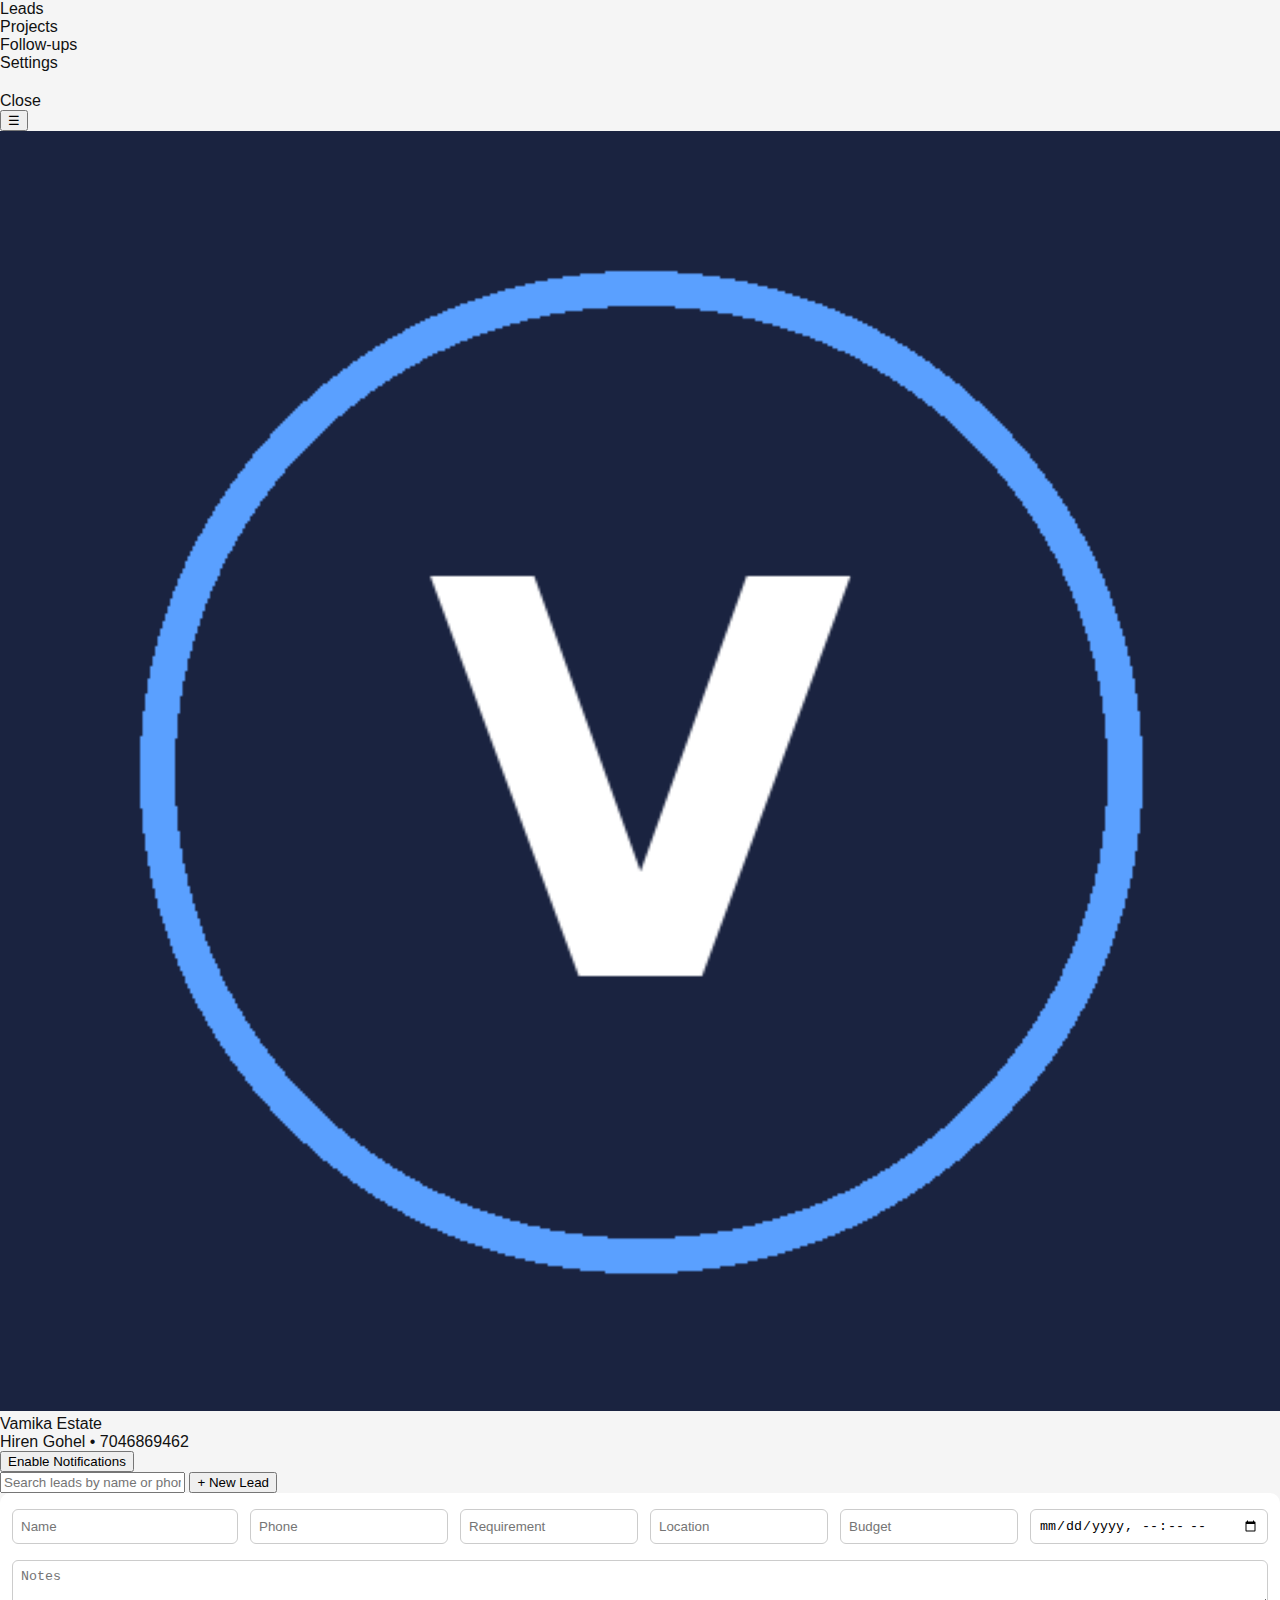
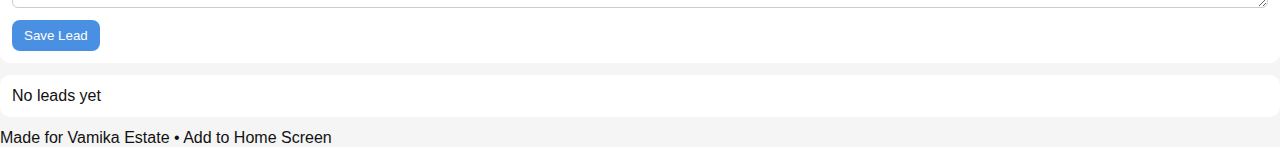
<file: leads.html>
<!doctype html>
<html>
<head>
  <meta charset="utf-8"/>
  <meta name="viewport" content="width=device-width,initial-scale=1"/>
  <title>Leads - Vamika CRM</title>
  <link rel="manifest" href="manifest.json">
  <link rel="stylesheet" href="styles.css">
</head>
<body>
  <div class="drawer" id="drawer">
    <div class="item" onclick="navigate('leads.html')">Leads</div>
    <div class="item" onclick="navigate('projects.html')">Projects</div>
    <div class="item" onclick="navigate('followups.html')">Follow-ups</div>
    <div class="item" onclick="navigate('settings.html')">Settings</div>
    <div style="height:20px"></div>
    <div class="item" onclick="closeDrawer()">Close</div>
  </div>

  <div class="header">
    <button class="hamburger" onclick="openDrawer()">☰</button>
    <div class="logo"><img id="logoImg" src="logo-round.png" style="width:100%;height:100%;object-fit:cover"></div>
    <div class="brand"><div class="title" id="brandTitle">Vamika Estate</div><div class="sub" id="brandSub">Hiren Gohel • 7046869462</div></div>
    <button class="notify-btn" onclick="alert('Notifications need OneSignal setup')">Enable Notifications</button>
  </div>

  <div class="container">
    <div class="search-row">
      <input id="search" class="search" placeholder="Search leads by name or phone..." oninput="renderList()">
      <button class="add-btn" onclick="document.getElementById('leadForm').scrollIntoView({behavior:'smooth'})">+ New Lead</button>
    </div>

    <div id="leadForm" class="card">
      <div style="display:flex;gap:12px;flex-wrap:wrap">
        <input id="name" class="input" placeholder="Name" style="flex:1;min-width:160px">
        <input id="phone" class="input" placeholder="Phone" style="width:180px">
        <input id="req" class="input" placeholder="Requirement" style="width:160px">
        <input id="loc" class="input" placeholder="Location" style="width:160px">
        <input id="budget" class="input" placeholder="Budget" style="width:160px">
        <input id="follow" class="input" type="datetime-local" style="width:220px">
        <textarea id="notes" class="input" placeholder="Notes" style="flex-basis:100%"></textarea>
        <button class="btn" onclick="saveLead()">Save Lead</button>
      </div>
    </div>

    <div id="list"></div>

    <div class="footer">Made for Vamika Estate • Add to Home Screen</div>
  </div>

<script src="common.js"></script>
<script>
function saveLead(){
  const name=document.getElementById('name').value.trim();
  const phone=document.getElementById('phone').value.trim();
  const follow=document.getElementById('follow').value;
  if(!name||!phone||!follow){ alert('Enter name, phone and follow-up'); return; }
  const lead={name,phone,req:document.getElementById('req').value,loc:document.getElementById('loc').value,budget:document.getElementById('budget').value,notes:document.getElementById('notes').value,follow,created:new Date().toISOString()};
  leads.unshift(lead); saveAll(); renderList(); document.getElementById('name').value=''; document.getElementById('phone').value=''; document.getElementById('follow').value=''; alert('Lead saved');
}
function renderList(){
  const q=document.getElementById('search').value.toLowerCase();
  const el=document.getElementById('list'); el.innerHTML='';
  if(leads.length===0){ el.innerHTML='<div class="card">No leads yet</div>'; return; }
  leads.filter(l=> l.name.toLowerCase().includes(q) || (l.phone||'').includes(q)).forEach((l,i)=>{
    const div=document.createElement('div'); div.className='lead-card';
    div.innerHTML = '<div class="lead-left"><div class="lead-name">'+escapeHtml(l.name)+'</div><div class="lead-meta">'+escapeHtml(l.phone)+' • '+escapeHtml(l.req)+' • '+escapeHtml(l.loc)+'</div><div class="lead-meta" style="margin-top:8px">Follow: '+l.follow+'</div></div><div class="lead-actions"><button class="btn-wa" onclick="openWhatsApp('+i+')">WhatsApp</button><button class="btn-send" onclick="alert(\'Select project then Share from Projects page\')">Send Project</button><button class="btn-edit" onclick="editLead('+i+')">Edit</button><button class="btn-del" onclick="deleteLead('+i+')">Delete</button></div>';
    el.appendChild(div);
  });
}
function openWhatsApp(i){ const l=leads[i]; const text='Hello '+l.name+'%0ARequirement: '+l.req+'%0ALocation: '+l.loc+'%0ABudget: '+l.budget; window.open('https://wa.me/'+l.phone.replace(/\D/g,'')+'?text='+encodeURIComponent(text),'_blank'); }
function editLead(i){ const l=leads.splice(i,1)[0]; saveAll(); document.getElementById('name').value=l.name; document.getElementById('phone').value=l.phone; document.getElementById('req').value=l.req; document.getElementById('loc').value=l.loc; document.getElementById('budget').value=l.budget; document.getElementById('follow').value=l.follow; document.getElementById('notes').value=l.notes; window.scrollTo({top:0,behavior:'smooth'}); }
function deleteLead(i){ if(confirm('Delete lead?')){ leads.splice(i,1); saveAll(); renderList(); } }
function escapeHtml(s){ return String(s||'').replace(/&/g,'&amp;').replace(/</g,'&lt;').replace(/>/g,'&gt;'); }
document.addEventListener('DOMContentLoaded', ()=>{ renderHeader(); renderList(); });
</script>
</body>
</html>
</file>
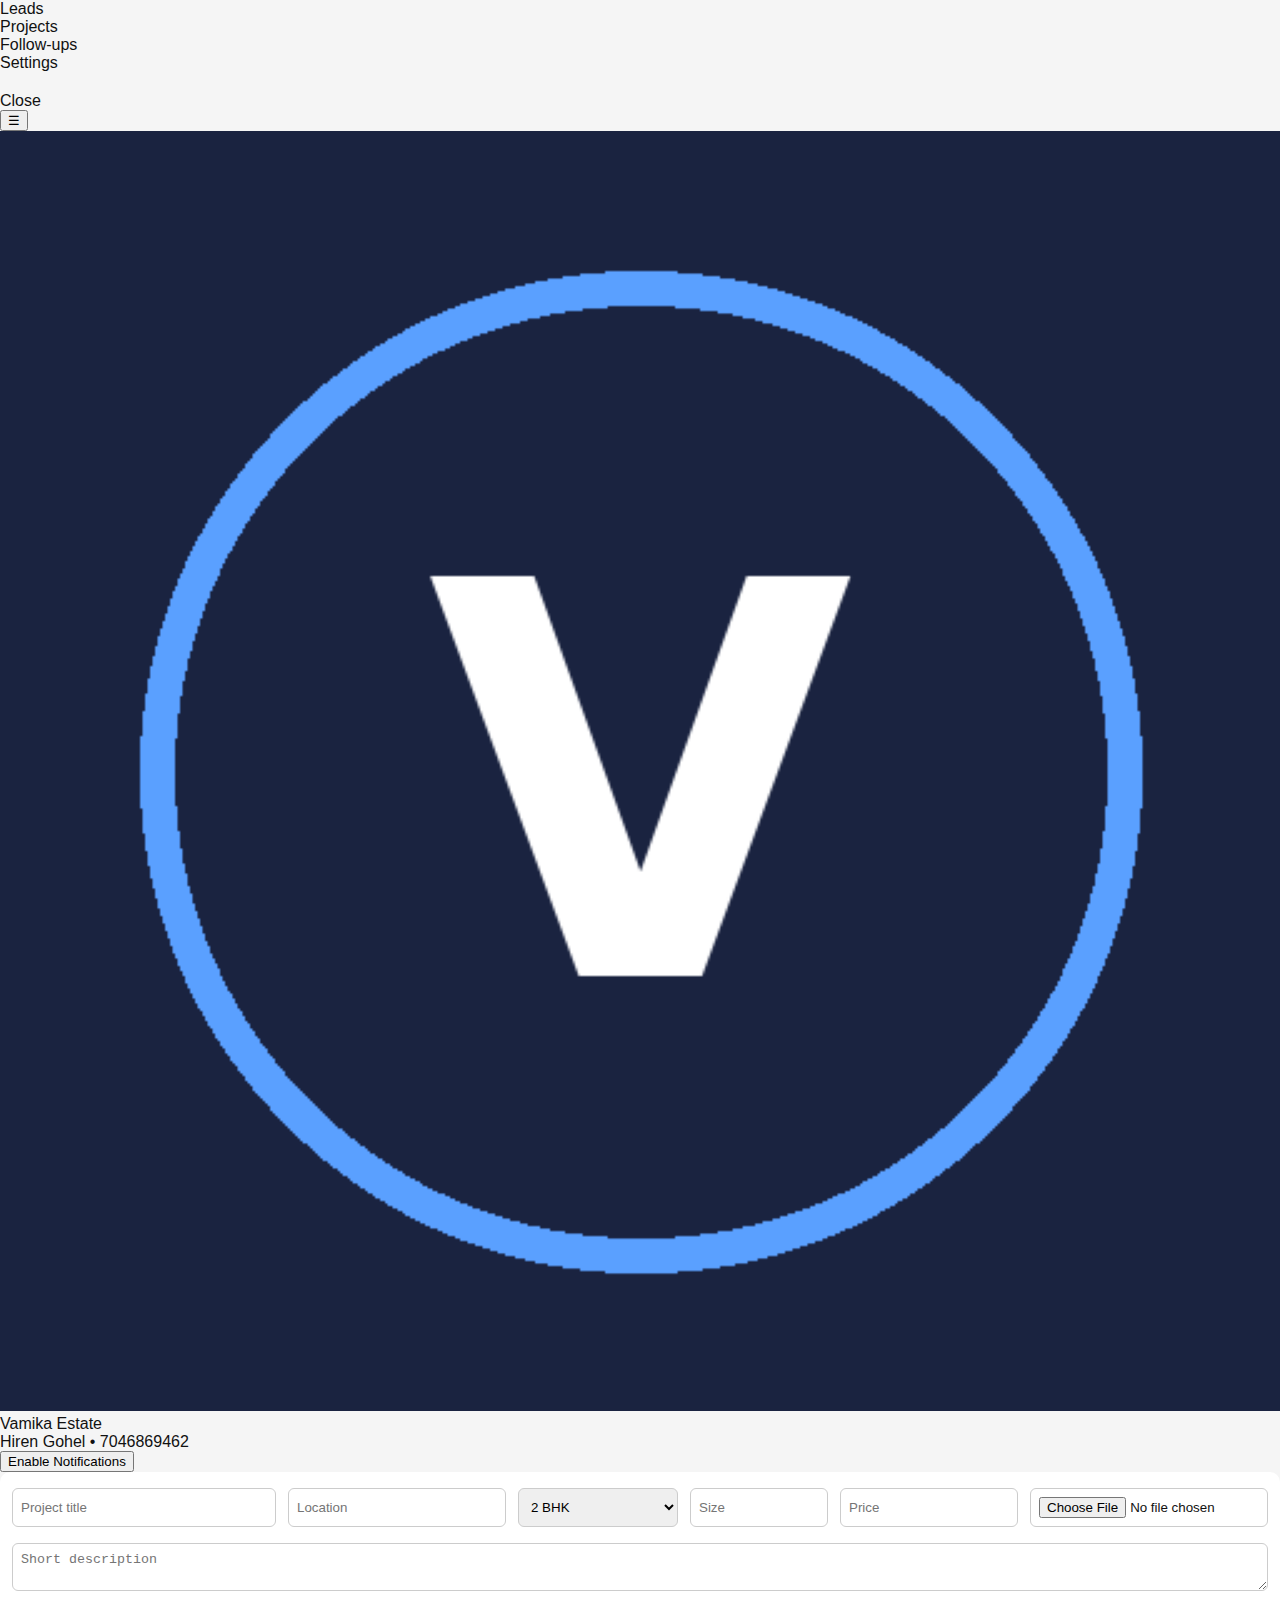
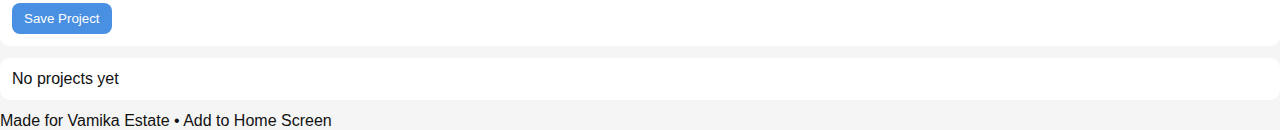
<file: projects.html>
<!doctype html>
<html>
<head>
  <meta charset="utf-8"/>
  <meta name="viewport" content="width=device-width,initial-scale=1"/>
  <title>Projects - Vamika CRM</title>
  <link rel="manifest" href="manifest.json">
  <link rel="stylesheet" href="styles.css">
</head>
<body>
  <div class="drawer" id="drawer">
    <div class="item" onclick="navigate('leads.html')">Leads</div>
    <div class="item" onclick="navigate('projects.html')">Projects</div>
    <div class="item" onclick="navigate('followups.html')">Follow-ups</div>
    <div class="item" onclick="navigate('settings.html')">Settings</div>
    <div style="height:20px"></div>
    <div class="item" onclick="closeDrawer()">Close</div>
  </div>

  <div class="header">
    <button class="hamburger" onclick="openDrawer()">☰</button>
    <div class="logo"><img id="logoImg" src="logo-round.png" style="width:100%;height:100%;object-fit:cover"></div>
    <div class="brand"><div class="title" id="brandTitle">Vamika Estate</div><div class="sub" id="brandSub">Hiren Gohel • 7046869462</div></div>
    <button class="notify-btn" onclick="alert('Notifications need OneSignal setup')">Enable Notifications</button>
  </div>

  <div class="container">
    <div class="card">
      <div style="display:flex;gap:12px;flex-wrap:wrap">
        <input id="ptitle" class="input" placeholder="Project title" style="flex:1;min-width:180px">
        <input id="ploc" class="input" placeholder="Location" style="width:200px">
        <select id="pconfig" class="input" style="width:160px"><option>2 BHK</option><option>3 BHK</option><option>4 BHK</option><option>5 BHK</option><option>6 BHK</option></select>
        <input id="psize" class="input" placeholder="Size" style="width:120px">
        <input id="pprice" class="input" placeholder="Price" style="width:160px">
        <input id="pimg" class="input" type="file" accept="image/*" style="width:220px">
        <textarea id="pdesc" class="input" placeholder="Short description" style="flex-basis:100%"></textarea>
        <button class="btn" onclick="saveProject()">Save Project</button>
      </div>
    </div>

    <div id="projectsList"></div>

    <div class="footer">Made for Vamika Estate • Add to Home Screen</div>
  </div>

<script src="common.js"></script>
<script>
function saveProject(){
  const title=document.getElementById('ptitle').value.trim();
  if(!title){ alert('Enter title'); return; }
  const file=document.getElementById('pimg').files[0];
  if(file){
    const r=new FileReader();
    r.onload=function(e){ projects.unshift({title,loc:document.getElementById('ploc').value,config:document.getElementById('pconfig').value,size:document.getElementById('psize').value,price:document.getElementById('pprice').value,desc:document.getElementById('pdesc').value,img:e.target.result,created:new Date().toISOString()}); saveAll(); renderProjects(); alert('Project saved'); }
    r.readAsDataURL(file);
  } else {
    projects.unshift({title,loc:document.getElementById('ploc').value,config:document.getElementById('pconfig').value,size:document.getElementById('psize').value,price:document.getElementById('pprice').value,desc:document.getElementById('pdesc').value,img:'',created:new Date().toISOString()});
    saveAll(); renderProjects(); alert('Project saved');
  }
}
function renderProjects(){ const el=document.getElementById('projectsList'); el.innerHTML=''; if(projects.length===0){ el.innerHTML='<div class="card">No projects yet</div>'; return; } projects.forEach((p,i)=>{ const d=document.createElement('div'); d.className='card'; d.innerHTML='<div style="display:flex;justify-content:space-between;gap:12px;align-items:flex-start"><div style="flex:1"><div style="font-weight:700">'+escapeHtml(p.title)+'</div><div class="small">'+escapeHtml(p.loc)+' • '+escapeHtml(p.config)+' • '+escapeHtml(p.size)+'</div><div style="margin-top:6px">Price: '+escapeHtml(p.price)+'</div><div class="small" style="margin-top:6px">'+escapeHtml(p.desc||'')+'</div></div><div style="width:140px">'+(p.img?'<img src="'+p.img+'" class="preview">':'<div class="small">No image</div>')+'<div style="margin-top:8px;display:flex;gap:8px"><button class="btn-send" onclick="shareProject('+i+')">Share</button><button class="button-outline" onclick="copyProject('+i+')">Copy</button></div></div></div>'; el.appendChild(d); }); }
function shareProject(i){ const p=projects[i]; const details='Project: '+p.title+'\nLocation: '+p.loc+'\nConfig: '+p.config+'\nSize: '+p.size+'\nPrice: '+p.price; if(navigator.share && p.img){ fetch(p.img).then(r=>r.blob()).then(b=>{ const f=new File([b],'project.jpg',{type:b.type}); navigator.share({text:details,files:[f]}).catch(()=>alert('Share canceled')); }); } else { window.open('https://wa.me/?text='+encodeURIComponent(details),'_blank'); } }
function copyProject(i){ const p=projects[i]; navigator.clipboard.writeText('Project: '+p.title+'\nLocation: '+p.loc+'\nPrice: '+p.price).then(()=>alert('Copied')); }
function escapeHtml(s){ return String(s||'').replace(/&/g,'&amp;').replace(/</g,'&lt;').replace(/>/g,'&gt;'); }
document.addEventListener('DOMContentLoaded', ()=>{ renderHeader(); renderProjects(); });
</script>
</body>
</html>
</file>
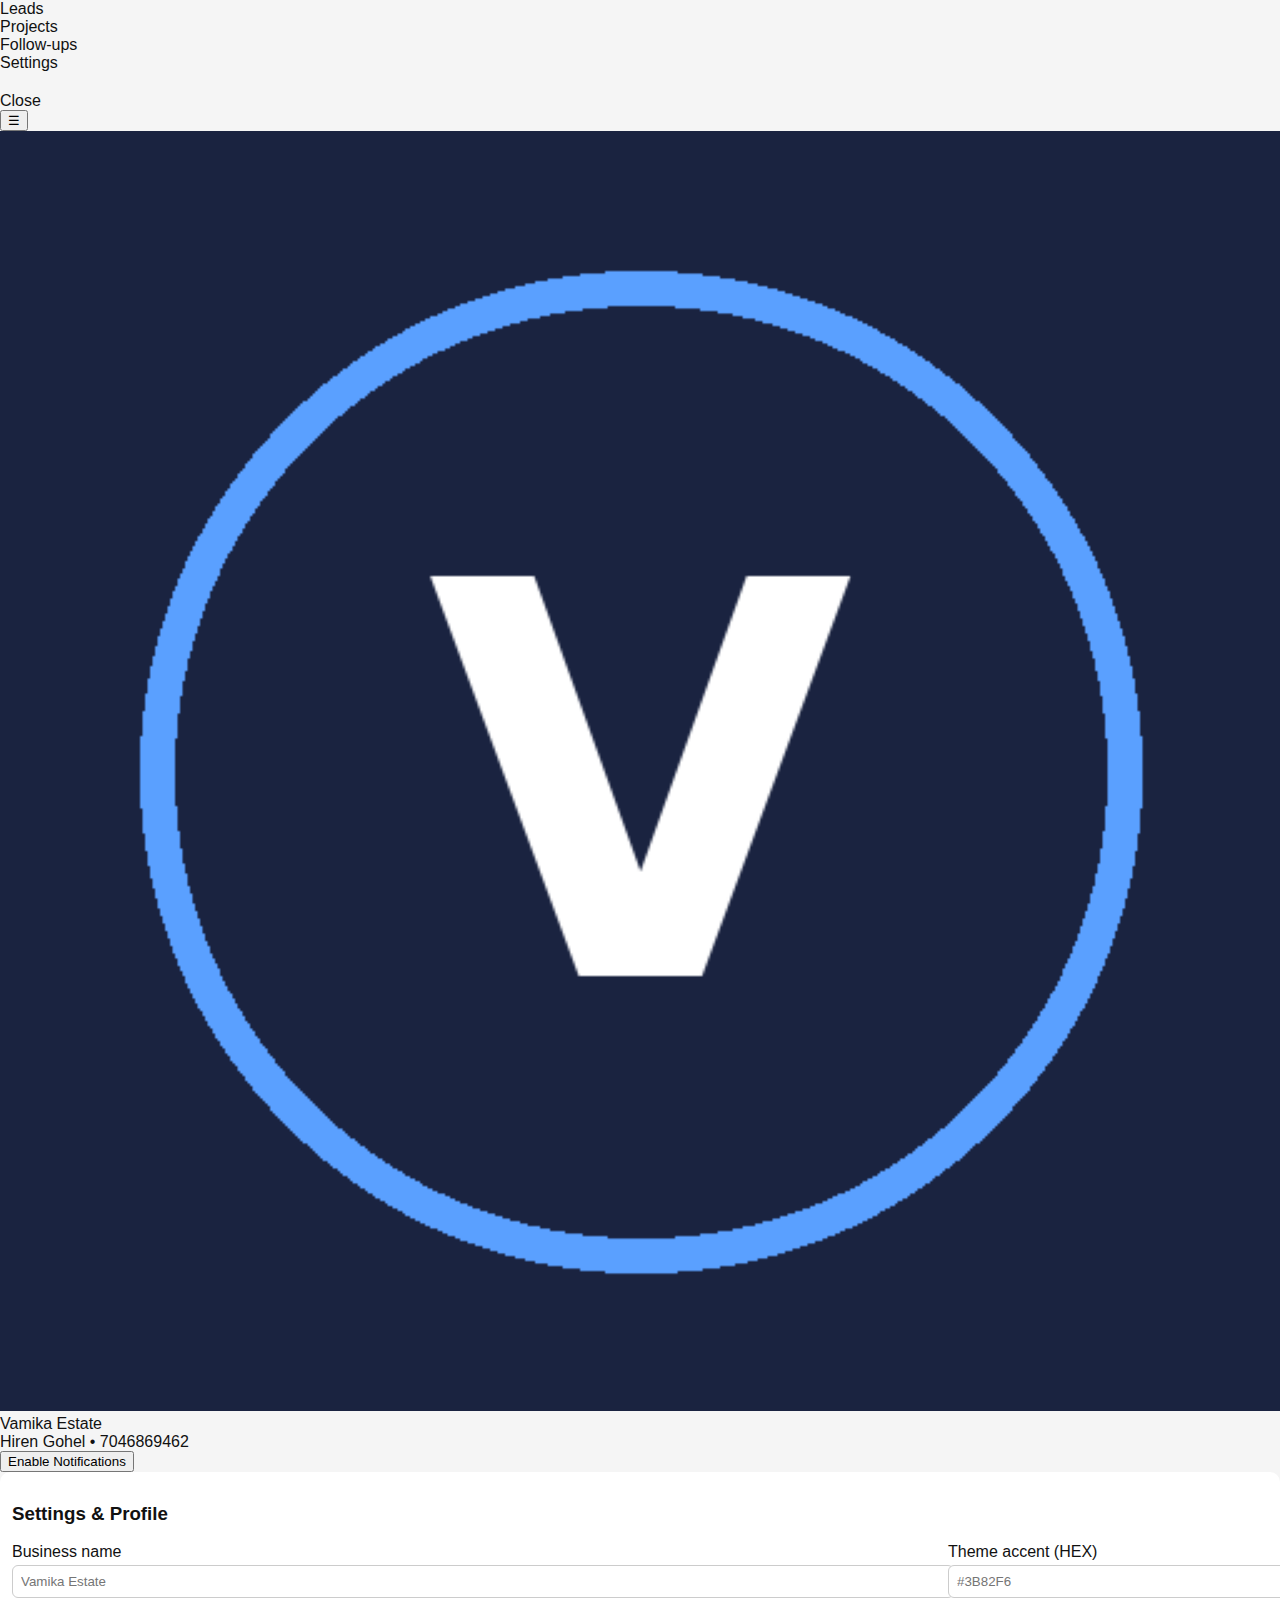
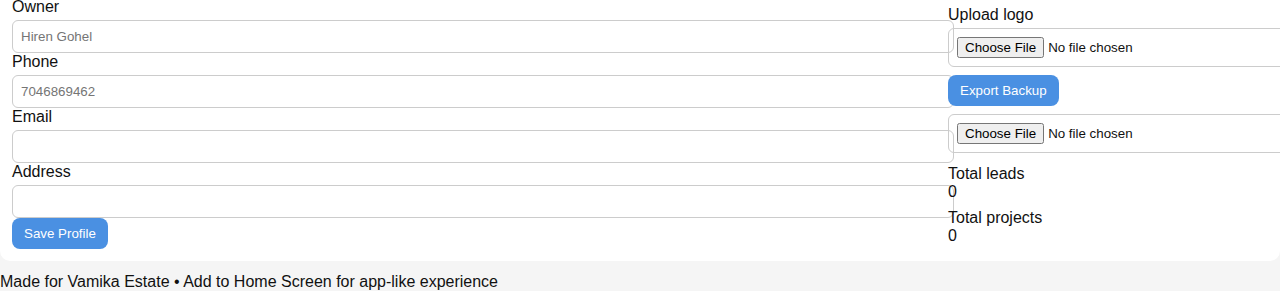
<file: settings.html>
<!doctype html>
<html>
<head>
  <meta charset="utf-8"/>
  <meta name="viewport" content="width=device-width,initial-scale=1"/>
  <title>Settings - Vamika CRM</title>
  <link rel="manifest" href="manifest.json">
  <link rel="stylesheet" href="styles.css">
</head>
<body>
  <div class="drawer" id="drawer">
    <div class="item" onclick="navigate('leads.html')">Leads</div>
    <div class="item" onclick="navigate('projects.html')">Projects</div>
    <div class="item" onclick="navigate('followups.html')">Follow-ups</div>
    <div class="item" onclick="navigate('settings.html')">Settings</div>
    <div style="height:20px"></div>
    <div class="item" onclick="closeDrawer()">Close</div>
  </div>

  <div class="header">
    <button class="hamburger" onclick="openDrawer()">☰</button>
    <div class="logo"><img id="logoImg" src="logo-round.png" style="width:100%;height:100%;object-fit:cover"></div>
    <div class="brand"><div class="title" id="brandTitle">Vamika Estate</div><div class="sub" id="brandSub">Hiren Gohel • 7046869462</div></div>
    <button class="notify-btn" onclick="alert('Notifications need OneSignal setup')">Enable Notifications</button>
  </div>

  <div class="container">
    <div class="card">
      <h3>Settings & Profile</h3>
      <div style="display:flex;gap:12px;flex-wrap:wrap">
        <div style="flex:1;min-width:240px">
          <div class="small">Business name</div><input id="prof_business" class="input" placeholder="Vamika Estate">
          <div class="small">Owner</div><input id="prof_owner" class="input" placeholder="Hiren Gohel">
          <div class="small">Phone</div><input id="prof_phone" class="input" placeholder="7046869462">
          <div class="small">Email</div><input id="prof_email" class="input" placeholder="">
          <div class="small">Address</div><input id="prof_address" class="input" placeholder="">
          <button class="btn" id="saveProfileBtn">Save Profile</button>
        </div>
        <div style="width:320px">
          <div class="small">Theme accent (HEX)</div><input id="accentInput" class="input" placeholder="#3B82F6">
          <div class="small" style="margin-top:8px">Upload logo</div><input id="logoUpload" class="input" type="file" accept="image/*">
          <div style="margin-top:8px"><button class="btn" id="exportBtn">Export Backup</button><input id="importBackup" type="file" accept="application/json" class="input" style="margin-top:8px"></div>
          <div style="margin-top:12px"><div class="small">Total leads</div><div class="counter" id="leadCount">0</div><div class="small" style="margin-top:8px">Total projects</div><div class="counter" id="projectCount">0</div></div>
        </div>
      </div>
    </div>

    <div class="footer">Made for Vamika Estate • Add to Home Screen for app-like experience</div>
  </div>

<script src="common.js"></script>
<script>
function saveProfile(){ profile.business=document.getElementById('prof_business').value.trim(); profile.owner=document.getElementById('prof_owner').value.trim(); profile.phone=document.getElementById('prof_phone').value.trim(); profile.email=document.getElementById('prof_email').value.trim(); profile.address=document.getElementById('prof_address').value.trim(); saveAll(); alert('Profile saved'); renderHeader(); }
function exportBackup(){ const data={leads,projects,profile}; const blob=new Blob([JSON.stringify(data)],{type:'application/json'}); const url=URL.createObjectURL(blob); const a=document.createElement('a'); a.href=url; a.download='vamika_backup.json'; a.click(); URL.revokeObjectURL(url);}
function importBackup(e){ const f=e.target.files[0]; if(!f) return; const r=new FileReader(); r.onload=function(ev){ try{ const obj=JSON.parse(ev.target.result); if(obj.leads) leads=obj.leads; if(obj.projects) projects=obj.projects; if(obj.profile) profile=obj.profile; saveAll(); alert('Imported'); }catch(err){ alert('Invalid file'); } }; r.readAsText(f); }
function uploadLogo(e){ const f=e.target.files[0]; if(!f) return; const r=new FileReader(); r.onload=function(ev){ localStorage.setItem('logo-data',ev.target.result); document.getElementById('logoImg').src=ev.target.result; alert('Logo updated'); }; r.readAsDataURL(f); }
document.addEventListener('DOMContentLoaded', ()=>{ renderHeader(); document.getElementById('saveProfileBtn')?.addEventListener('click', saveProfile); document.getElementById('exportBtn')?.addEventListener('click', exportBackup); document.getElementById('importBackup')?.addEventListener('change', importBackup); document.getElementById('logoUpload')?.addEventListener('change', uploadLogo); document.getElementById('accentInput')?.addEventListener('change', ()=>{ document.documentElement.style.setProperty('--accent', document.getElementById('accentInput').value || '#3B82F6'); }); });
</script>
</body>
</html>
</file>
<file: styles.css>
body{font-family:Inter,Arial;margin:0;background:#f5f5f5;color:#111;transition:.2s}
.dark{background:#111;color:#fff}
header{padding:12px;display:flex;justify-content:space-between;align-items:center}
.tabs{display:flex;gap:10px;padding:10px}
.tab{padding:8px 14px;background:#ddd;border-radius:8px;cursor:pointer}
.tab.active{background:#4A90E2;color:#fff}
.page{display:none;padding:12px}
.page.active{display:block}
.card{background:#fff;border-radius:10px;padding:12px;margin-bottom:12px}
.dark .card{background:#222}
.btn{padding:8px 12px;background:#4A90E2;color:#fff;border:none;border-radius:8px;cursor:pointer}
.input{width:100%;padding:8px;margin-top:4px;border-radius:6px;border:1px solid #ccc}
.switch{width:48px;height:26px;background:#ccc;border-radius:20px;position:relative;cursor:pointer}
.knob{width:20px;height:20px;background:white;border-radius:50%;position:absolute;top:3px;left:3px;transition:.2s}
.dark .switch{background:#555}
</file>
